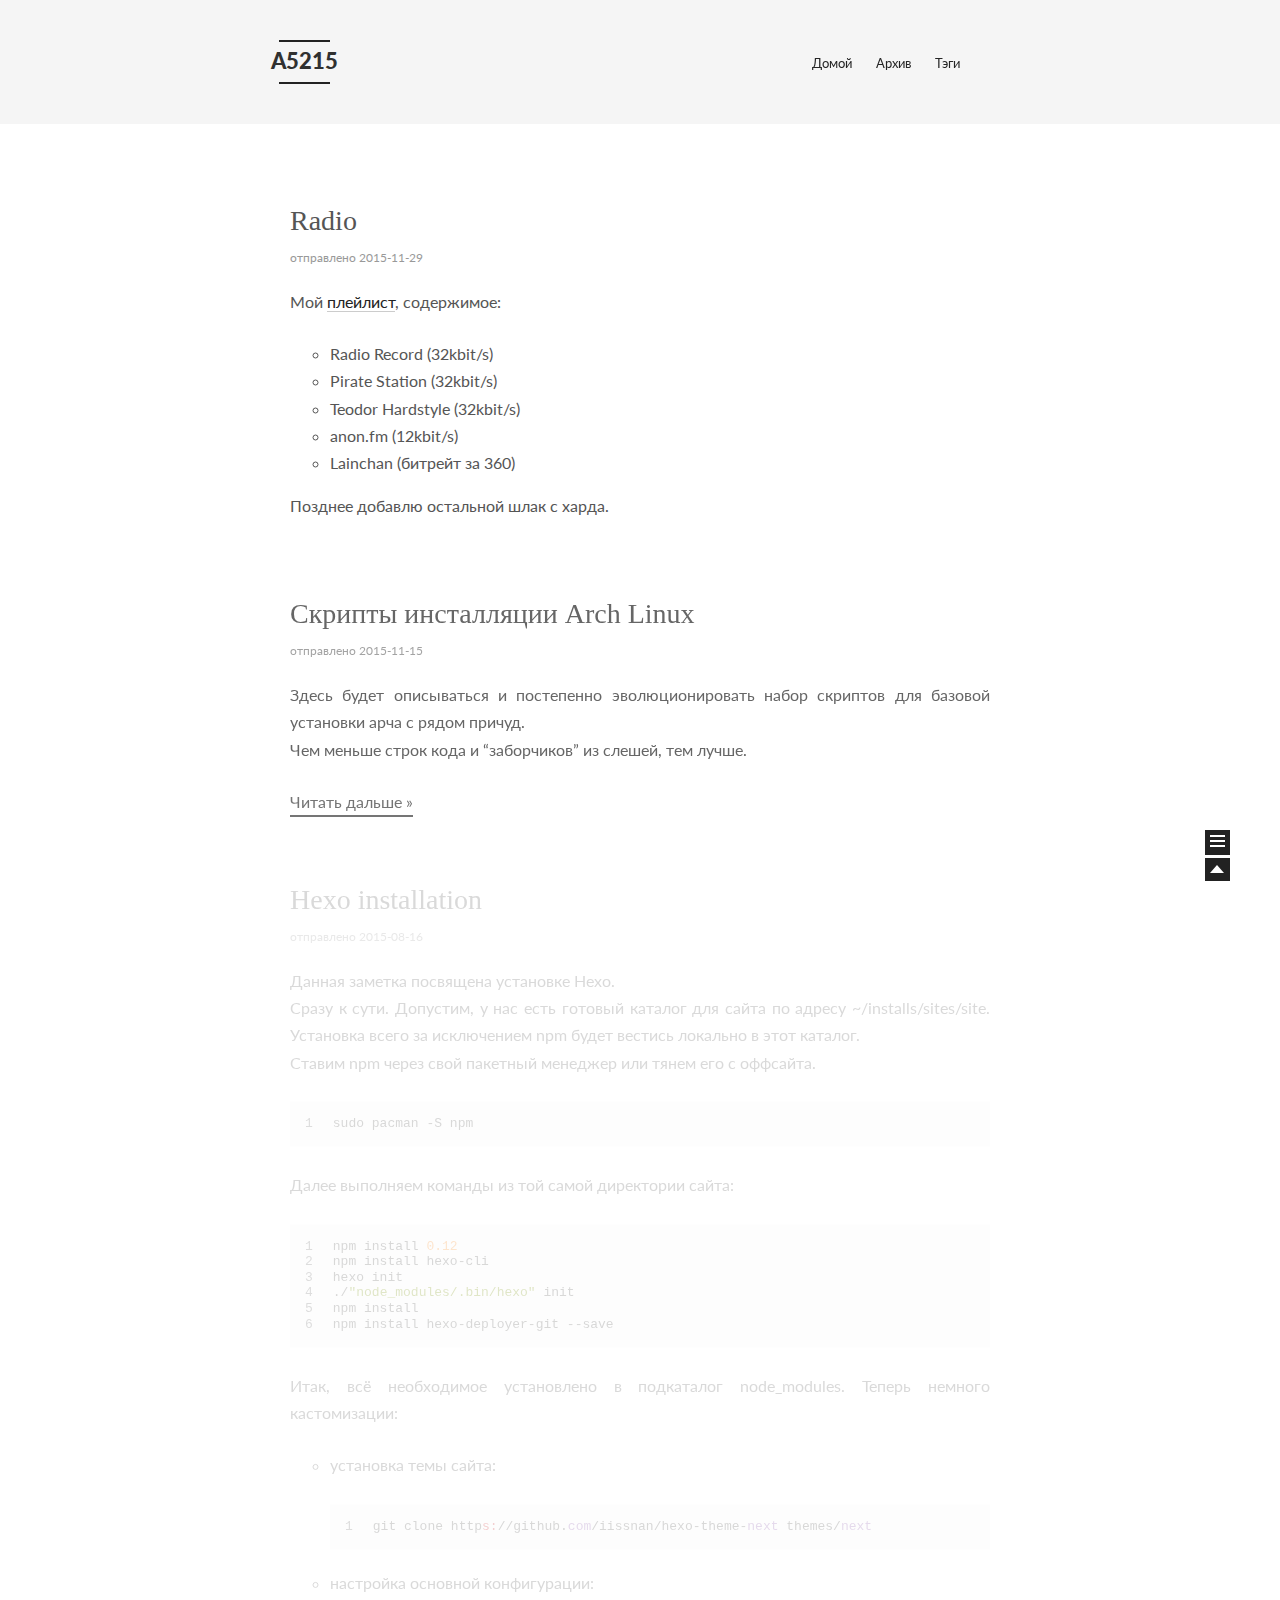
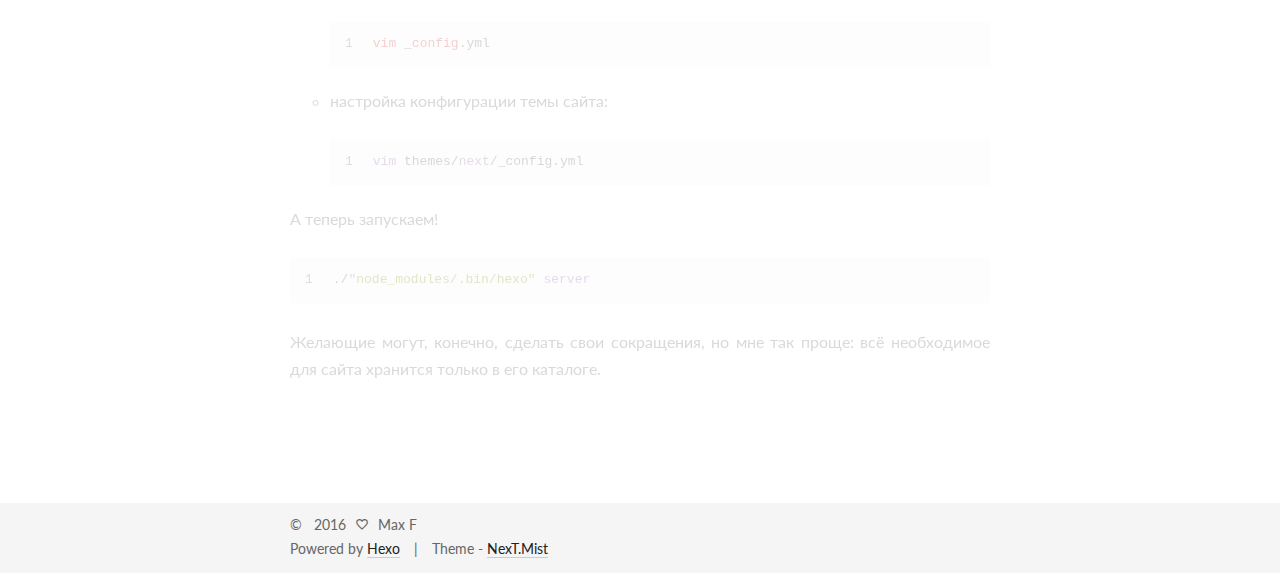
<file: index.html>
<!doctype html>
<html class="theme-next use-motion theme-next-mist">
<head>
  

<meta charset="UTF-8"/>
<meta http-equiv="X-UA-Compatible" content="IE=edge,chrome=1" />
<meta name="viewport" content="width=device-width, initial-scale=1, maximum-scale=1"/>


<meta http-equiv="Cache-Control" content="no-transform" />
<meta http-equiv="Cache-Control" content="no-siteapp" />






  <link rel="stylesheet" type="text/css" href="/vendors/fancybox/source/jquery.fancybox.css?v=2.1.5"/>



  <link href='//fonts.googleapis.com/css?family=Lato:300,400,700,400italic&subset=latin,latin-ext' rel='stylesheet' type='text/css'>


<link rel="stylesheet" type="text/css" href="/css/main.css?v=0.4.5.1"/>


    <meta name="description" content="А5215 - зона экспериментов" />



  <meta name="keywords" content="Hexo,next" />





  <link rel="shorticon icon" type="image/x-icon" href="/favicon.ico?v=0.4.5.1" />


<meta name="description" content="А5215 - зона экспериментов">
<meta property="og:type" content="website">
<meta property="og:title" content="A5215">
<meta property="og:url" content="http://yoursite.com/index.html">
<meta property="og:site_name" content="A5215">
<meta property="og:description" content="А5215 - зона экспериментов">
<meta name="twitter:card" content="summary">
<meta name="twitter:title" content="A5215">
<meta name="twitter:description" content="А5215 - зона экспериментов">


<script type="text/javascript" id="hexo.configuration">
  var CONFIG = {
    scheme: 'Mist',
    sidebar: 'post'
  };
</script>

  <title> A5215 </title>
</head>

<body itemscope itemtype="http://schema.org/WebPage" lang="ru">

  <!--[if lte IE 8]>
  <div style=' clear: both; height: 59px; padding:0 0 0 15px; position: relative;margin:0 auto;'>
    <a href="http://windows.microsoft.com/en-US/internet-explorer/products/ie/home?ocid=ie6_countdown_bannercode">
      <img src="http://7u2nvr.com1.z0.glb.clouddn.com/picouterie.jpg" border="0" height="42" width="820"
           alt="You are using an outdated browser. For a faster, safer browsing experience, upgrade for free today or use other browser ,like chrome firefox safari."
           style='margin-left:auto;margin-right:auto;display: block;'/>
    </a>
  </div>
<![endif]-->
  



  <div class="container one-column 
   page-home 
">
    <div class="headband"></div>

    <header id="header" class="header" itemscope itemtype="http://schema.org/WPHeader">
      <div class="header-inner"><h1 class="site-meta">
  <span class="logo-line-before"><i></i></span>
  <a href="/" class="brand" rel="start">
      <span class="logo">
        <i class="icon-next-logo"></i>
      </span>
      <span class="site-title">A5215</span>
  </a>
  <span class="logo-line-after"><i></i></span>
</h1>

<div class="site-nav-toggle">
  <button>
    <span class="btn-bar"></span>
    <span class="btn-bar"></span>
    <span class="btn-bar"></span>
  </button>
</div>

<nav class="site-nav">
  

  
    <ul id="menu" class="menu ">
      
        
        <li class="menu-item menu-item-home">
          <a href="/" rel="section">
            <i class="menu-item-icon icon-next-home"></i> <br />
            Домой
          </a>
        </li>
      
        
        <li class="menu-item menu-item-archives">
          <a href="/archives" rel="section">
            <i class="menu-item-icon icon-next-archives"></i> <br />
            Архив
          </a>
        </li>
      
        
        <li class="menu-item menu-item-tags">
          <a href="/tags" rel="section">
            <i class="menu-item-icon icon-next-tags"></i> <br />
            Тэги
          </a>
        </li>
      

      
      
    </ul>
  

  
</nav>

 </div>
    </header>

    <main id="main" class="main">
      <div class="main-inner">
        <div id="content" class="content"> 
  <section id="posts" class="posts-expand">
    
      

  <article class="post post-type-normal " itemscope itemtype="http://schema.org/Article">
    <header class="post-header">

      
      
        <h1 class="post-title" itemprop="name headline">
          
          
            
              <a class="post-title-link" href="/2015/11/29/radio/" itemprop="url">
                Radio
              </a>
            
          
        </h1>
      

      <div class="post-meta">
        <span class="post-time">
          отправлено
          <time itemprop="dateCreated" datetime="2015-11-29T22:24:14+03:00" content="2015-11-29">
            2015-11-29
          </time>
        </span>

        

        
          
        
      </div>
    </header>

    <div class="post-body">

      
      

      
        
          <span itemprop="articleBody"><p>Мой <a href="/radiolist.m3u">плейлист</a>, содержимое:</p>
<ul>
<li>Radio Record (32kbit/s)</li>
<li>Pirate Station (32kbit/s)</li>
<li>Teodor Hardstyle (32kbit/s)</li>
<li>anon.fm (12kbit/s)</li>
<li>Lainchan (битрейт за 360)</li>
</ul>
<p>Позднее добавлю остальной шлак с харда.</p>
</span>
        
      
    </div>

    <footer class="post-footer">
      

      

      
      
        <div class="post-eof"></div>
      
    </footer>
  </article>


    
      

  <article class="post post-type-normal " itemscope itemtype="http://schema.org/Article">
    <header class="post-header">

      
      
        <h1 class="post-title" itemprop="name headline">
          
          
            
              <a class="post-title-link" href="/2015/11/15/2015-11-15 lvm/" itemprop="url">
                Скрипты инсталляции Arch Linux
              </a>
            
          
        </h1>
      

      <div class="post-meta">
        <span class="post-time">
          отправлено
          <time itemprop="dateCreated" datetime="2015-11-15T23:26:45+03:00" content="2015-11-15">
            2015-11-15
          </time>
        </span>

        

        
          
        
      </div>
    </header>

    <div class="post-body">

      
      

      
        
          <p>Здесь будет описываться и постепенно эволюционировать набор скриптов для базовой установки арча с рядом причуд.<br>Чем меньше строк кода и “заборчиков” из слешей, тем лучше.<br>
          <div class="post-more-link text-center">
            <a class="btn" href="/2015/11/15/2015-11-15 lvm/#more" rel="contents">
              Читать дальше &raquo;
            </a>
          </div>
        
      
    </div>

    <footer class="post-footer">
      

      

      
      
        <div class="post-eof"></div>
      
    </footer>
  </article>


    
      

  <article class="post post-type-normal " itemscope itemtype="http://schema.org/Article">
    <header class="post-header">

      
      
        <h1 class="post-title" itemprop="name headline">
          
          
            
              <a class="post-title-link" href="/2015/08/16/2015-08-16 HEXO/" itemprop="url">
                Hexo installation
              </a>
            
          
        </h1>
      

      <div class="post-meta">
        <span class="post-time">
          отправлено
          <time itemprop="dateCreated" datetime="2015-08-16T00:00:00+03:00" content="2015-08-16">
            2015-08-16
          </time>
        </span>

        

        
          
        
      </div>
    </header>

    <div class="post-body">

      
      

      
        
          <span itemprop="articleBody"><p>Данная заметка посвящена установке Hexo.<br>Сразу к сути. Допустим, у нас есть готовый каталог для сайта по адресу ~/installs/sites/site. Установка всего за исключением npm будет вестись локально в этот каталог.<br>Ставим npm через свой пакетный менеджер или тянем его с оффсайта.<br><figure class="highlight bash"><table><tr><td class="gutter"><pre><span class="line">1</span><br></pre></td><td class="code"><pre><span class="line">sudo pacman -S npm</span><br></pre></td></tr></table></figure></p>
<p>Далее выполняем команды из той самой директории сайта:<br><figure class="highlight bash"><table><tr><td class="gutter"><pre><span class="line">1</span><br><span class="line">2</span><br><span class="line">3</span><br><span class="line">4</span><br><span class="line">5</span><br><span class="line">6</span><br></pre></td><td class="code"><pre><span class="line">npm install <span class="number">0.12</span></span><br><span class="line">npm install hexo-cli</span><br><span class="line">hexo init</span><br><span class="line">./<span class="string">"node_modules/.bin/hexo"</span> init</span><br><span class="line">npm install</span><br><span class="line">npm install hexo-deployer-git --save</span><br></pre></td></tr></table></figure></p>
<p>Итак, всё необходимое установлено в подкаталог node_modules. Теперь немного кастомизации:</p>
<ul>
<li><p>установка темы сайта:</p>
<figure class="highlight vim"><table><tr><td class="gutter"><pre><span class="line">1</span><br></pre></td><td class="code"><pre><span class="line">git clone http<span class="variable">s:</span>//github.<span class="keyword">com</span>/iissnan/hexo-theme-<span class="keyword">next</span> themes/<span class="keyword">next</span></span><br></pre></td></tr></table></figure>
</li>
<li><p>настройка основной конфигурации:</p>
<figure class="highlight css"><table><tr><td class="gutter"><pre><span class="line">1</span><br></pre></td><td class="code"><pre><span class="line"><span class="tag">vim</span> _<span class="tag">config</span><span class="class">.yml</span></span><br></pre></td></tr></table></figure>
</li>
<li><p>настройка конфигурации темы сайта:</p>
<figure class="highlight vim"><table><tr><td class="gutter"><pre><span class="line">1</span><br></pre></td><td class="code"><pre><span class="line"><span class="keyword">vim</span> themes/<span class="keyword">next</span>/_config.yml</span><br></pre></td></tr></table></figure>
</li>
</ul>
<p>А теперь запускаем!<br><figure class="highlight axapta"><table><tr><td class="gutter"><pre><span class="line">1</span><br></pre></td><td class="code"><pre><span class="line">./<span class="string">"node_modules/.bin/hexo"</span> <span class="keyword">server</span></span><br></pre></td></tr></table></figure></p>
<p>Желающие могут, конечно, сделать свои сокращения, но мне так проще: всё необходимое для сайта хранится только в его каталоге.</p>
</span>
        
      
    </div>

    <footer class="post-footer">
      

      

      
      
        <div class="post-eof"></div>
      
    </footer>
  </article>


    
  </section>

  
 </div>

        

        
      </div>

      
  
  <div class="sidebar-toggle">
    <div class="sidebar-toggle-line-wrap">
      <span class="sidebar-toggle-line sidebar-toggle-line-first"></span>
      <span class="sidebar-toggle-line sidebar-toggle-line-middle"></span>
      <span class="sidebar-toggle-line sidebar-toggle-line-last"></span>
    </div>
  </div>

  <aside id="sidebar" class="sidebar">
    <div class="sidebar-inner">

      

      <section class="site-overview">
        <div class="site-author motion-element" itemprop="author" itemscope itemtype="http://schema.org/Person">
          <img class="site-author-image" src="/1359361683284.jpg" alt="Max F" itemprop="image"/>
          <p class="site-author-name" itemprop="name">Max F</p>
        </div>
        <p class="site-description motion-element" itemprop="description">А5215 - зона экспериментов</p>
        <nav class="site-state motion-element">
          <div class="site-state-item site-state-posts">
            <a href="/archives">
              <span class="site-state-item-count">3</span>
              <span class="site-state-item-name">записи</span>
            </a>
          </div>

          <div class="site-state-item site-state-categories">
            
              <span class="site-state-item-count">0</span>
              <span class="site-state-item-name">категории</span>
              
          </div>

          <div class="site-state-item site-state-tags">
            <a href="/tags">
              <span class="site-state-item-count">0</span>
              <span class="site-state-item-name">тэги</span>
              </a>
          </div>

        </nav>

        

        <div class="links-of-author motion-element">
          
            
              <span class="links-of-author-item">
                <a href="https://github.com/a5215" target="_blank">GitHub</a>
              </span>
            
              <span class="links-of-author-item">
                <a href="https://vk.com/max_f_m" target="_blank">VK</a>
              </span>
            
          
        </div>

        
        

        <div class="links-of-author motion-element">
          
        </div>

      </section>

      

    </div>
  </aside>


    </main>

    <footer id="footer" class="footer">
      <div class="footer-inner"> <div class="copyright" >
  
  &copy; &nbsp; 
  <span itemprop="copyrightYear">2016</span>
  <span class="with-love">
    <i class="icon-next-heart"></i>
  </span>
  <span class="author" itemprop="copyrightHolder">Max F</span>
</div>

<div class="powered-by">
  Powered by <a class="theme-link" href="http://hexo.io">Hexo</a>
</div>

<div class="theme-info">
  Theme -
  <a class="theme-link" href="https://github.com/iissnan/hexo-theme-next">
    NexT.Mist
  </a>
</div>


 </div>
    </footer>

    <div class="back-to-top"></div>
  </div>

  <script type="text/javascript" src="/vendors/jquery/index.js?v=2.1.3"></script>

  
  
  
    
    

  


  
  
  <script type="text/javascript" src="/vendors/fancybox/source/jquery.fancybox.pack.js"></script>
  <script type="text/javascript" src="/js/fancy-box.js?v=0.4.5.1"></script>


  <script type="text/javascript" src="/js/helpers.js?v=0.4.5.1"></script>
  

  <script type="text/javascript" src="/vendors/velocity/velocity.min.js"></script>
  <script type="text/javascript" src="/vendors/velocity/velocity.ui.min.js"></script>

  <script type="text/javascript" src="/js/motion_global.js?v=0.4.5.1" id="motion.global"></script>




  <script type="text/javascript" src="/js/nav-toggle.js?v=0.4.5.1"></script>
  <script type="text/javascript" src="/vendors/fastclick/lib/fastclick.min.js?v=1.0.6"></script>

  

  <script type="text/javascript">
    $(document).ready(function () {
      if (CONFIG.sidebar === 'always') {
        displaySidebar();
      }
      if (isMobile()) {
        FastClick.attach(document.body);
      }
    });
  </script>

  
<script type="text/x-mathjax-config">
  MathJax.Hub.Config({
    tex2jax: {
      inlineMath: [ ['$','$'], ["\\(","\\)"]  ],
      processEscapes: true,
      skipTags: ['script', 'noscript', 'style', 'textarea', 'pre', 'code']
    }
  });
</script>

<script type="text/x-mathjax-config">
  MathJax.Hub.Queue(function() {
    var all = MathJax.Hub.getAllJax(), i;
    for (i=0; i < all.length; i += 1) {
      all[i].SourceElement().parentNode.className += ' has-jax';
    }
  });
</script>

<script type="text/javascript" src="https://cdn.mathjax.org/mathjax/latest/MathJax.js?config=TeX-AMS-MML_HTMLorMML"></script>


  
  

  
  <script type="text/javascript" src="/js/lazyload.js"></script>
  <script type="text/javascript">
    $(function () {
      $("#posts").find('img').lazyload({
        placeholder: "/images/loading.gif",
        effect: "fadeIn"
      });
    });
  </script>
</body>
</html>
</file>
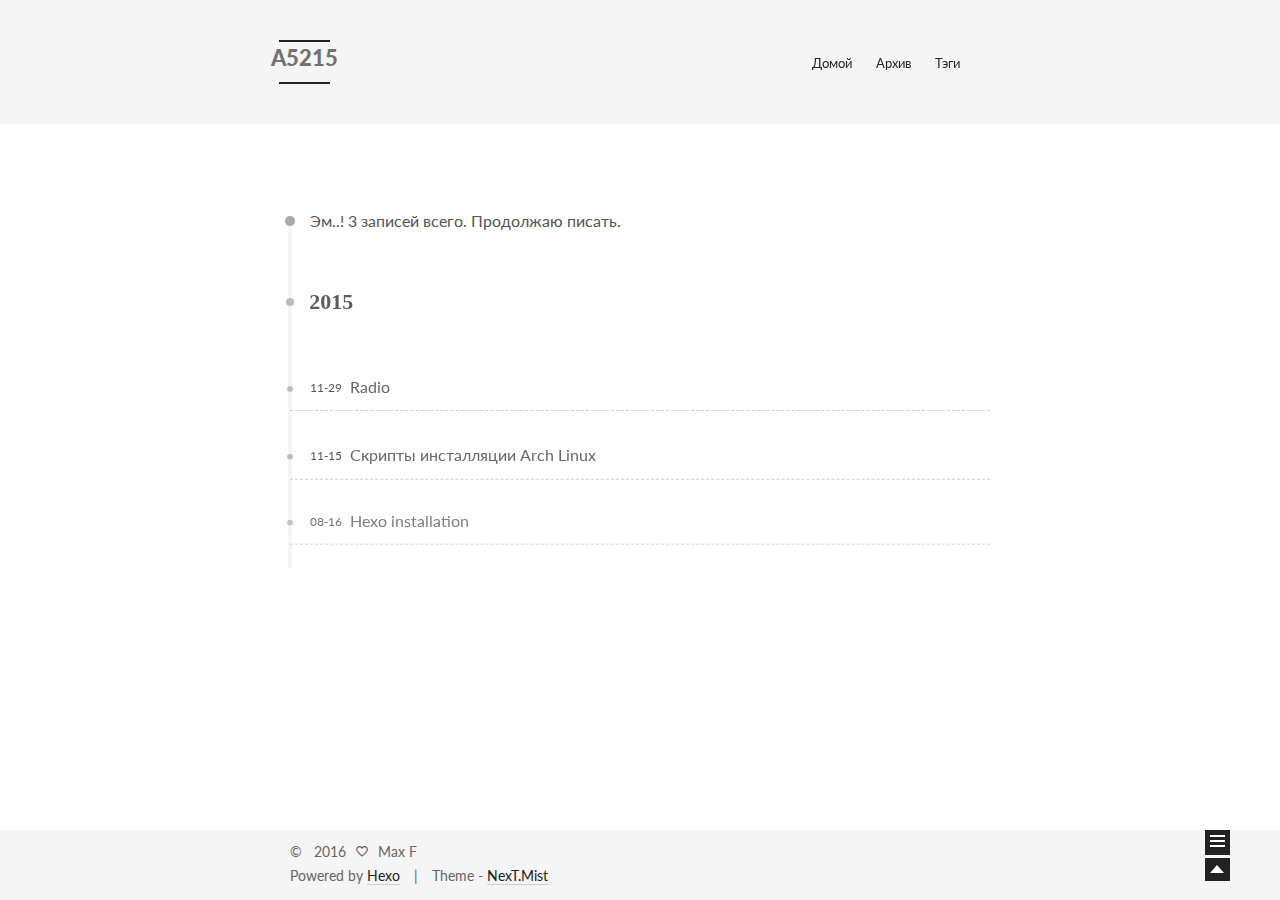
<file: archives/index.html>
<!doctype html>
<html class="theme-next use-motion theme-next-mist">
<head>
  

<meta charset="UTF-8"/>
<meta http-equiv="X-UA-Compatible" content="IE=edge,chrome=1" />
<meta name="viewport" content="width=device-width, initial-scale=1, maximum-scale=1"/>


<meta http-equiv="Cache-Control" content="no-transform" />
<meta http-equiv="Cache-Control" content="no-siteapp" />






  <link rel="stylesheet" type="text/css" href="/vendors/fancybox/source/jquery.fancybox.css?v=2.1.5"/>



  <link href='//fonts.googleapis.com/css?family=Lato:300,400,700,400italic&subset=latin,latin-ext' rel='stylesheet' type='text/css'>


<link rel="stylesheet" type="text/css" href="/css/main.css?v=0.4.5.1"/>


    <meta name="description" content="А5215 - зона экспериментов" />



  <meta name="keywords" content="Hexo,next" />





  <link rel="shorticon icon" type="image/x-icon" href="/favicon.ico?v=0.4.5.1" />


<meta name="description" content="А5215 - зона экспериментов">
<meta property="og:type" content="website">
<meta property="og:title" content="A5215">
<meta property="og:url" content="http://yoursite.com/archives/index.html">
<meta property="og:site_name" content="A5215">
<meta property="og:description" content="А5215 - зона экспериментов">
<meta name="twitter:card" content="summary">
<meta name="twitter:title" content="A5215">
<meta name="twitter:description" content="А5215 - зона экспериментов">


<script type="text/javascript" id="hexo.configuration">
  var CONFIG = {
    scheme: 'Mist',
    sidebar: 'post'
  };
</script>

  <title> Архив | A5215 </title>
</head>

<body itemscope itemtype="http://schema.org/WebPage" lang="ru">

  <!--[if lte IE 8]>
  <div style=' clear: both; height: 59px; padding:0 0 0 15px; position: relative;margin:0 auto;'>
    <a href="http://windows.microsoft.com/en-US/internet-explorer/products/ie/home?ocid=ie6_countdown_bannercode">
      <img src="http://7u2nvr.com1.z0.glb.clouddn.com/picouterie.jpg" border="0" height="42" width="820"
           alt="You are using an outdated browser. For a faster, safer browsing experience, upgrade for free today or use other browser ,like chrome firefox safari."
           style='margin-left:auto;margin-right:auto;display: block;'/>
    </a>
  </div>
<![endif]-->
  



  <div class="container one-column  page-archive ">
    <div class="headband"></div>

    <header id="header" class="header" itemscope itemtype="http://schema.org/WPHeader">
      <div class="header-inner"><h1 class="site-meta">
  <span class="logo-line-before"><i></i></span>
  <a href="/" class="brand" rel="start">
      <span class="logo">
        <i class="icon-next-logo"></i>
      </span>
      <span class="site-title">A5215</span>
  </a>
  <span class="logo-line-after"><i></i></span>
</h1>

<div class="site-nav-toggle">
  <button>
    <span class="btn-bar"></span>
    <span class="btn-bar"></span>
    <span class="btn-bar"></span>
  </button>
</div>

<nav class="site-nav">
  

  
    <ul id="menu" class="menu ">
      
        
        <li class="menu-item menu-item-home">
          <a href="/" rel="section">
            <i class="menu-item-icon icon-next-home"></i> <br />
            Домой
          </a>
        </li>
      
        
        <li class="menu-item menu-item-archives">
          <a href="/archives" rel="section">
            <i class="menu-item-icon icon-next-archives"></i> <br />
            Архив
          </a>
        </li>
      
        
        <li class="menu-item menu-item-tags">
          <a href="/tags" rel="section">
            <i class="menu-item-icon icon-next-tags"></i> <br />
            Тэги
          </a>
        </li>
      

      
      
    </ul>
  

  
</nav>

 </div>
    </header>

    <main id="main" class="main">
      <div class="main-inner">
        <div id="content" class="content"> 

  <section id="posts" class="posts-collapse">
    <span class="archive-move-on"></span>

    <span class="archive-page-counter">
      
      
      
        
      
      Эм..! 3 записей всего. Продолжаю писать.
    </span>

    

      
      
      

      
        
        <div class="collection-title">
          <h2 class="archive-year motion-element" id="archive-year-2015">2015</h2>
        </div>
      
      

      

  <article class="post post-type-normal"itemscope itemtype="http://schema.org/Article">
    <header class="post-header">

      <h1 class="post-title">
        
            <a class="post-title-link" href="/2015/11/29/radio/" itemprop="url">
              <span itemprop="name">Radio</span>
            </a>
        
      </h1>

      <div class="post-meta">
        <time class="post-time" datetime="2015-11-29T19:24:14.000Z" itemprop="dateCreated" content="2015-11-29"> 11-29 </time>
      </div>

    </header>
  </article>



    

      
      
      

      
      

      

  <article class="post post-type-normal"itemscope itemtype="http://schema.org/Article">
    <header class="post-header">

      <h1 class="post-title">
        
            <a class="post-title-link" href="/2015/11/15/2015-11-15 lvm/" itemprop="url">
              <span itemprop="name">Скрипты инсталляции Arch Linux</span>
            </a>
        
      </h1>

      <div class="post-meta">
        <time class="post-time" datetime="2015-11-15T20:26:45.000Z" itemprop="dateCreated" content="2015-11-15"> 11-15 </time>
      </div>

    </header>
  </article>



    

      
      
      

      
      

      

  <article class="post post-type-normal"itemscope itemtype="http://schema.org/Article">
    <header class="post-header">

      <h1 class="post-title">
        
            <a class="post-title-link" href="/2015/08/16/2015-08-16 HEXO/" itemprop="url">
              <span itemprop="name">Hexo installation</span>
            </a>
        
      </h1>

      <div class="post-meta">
        <time class="post-time" datetime="2015-08-15T21:00:00.000Z" itemprop="dateCreated" content="2015-08-15"> 08-16 </time>
      </div>

    </header>
  </article>



    

  </section>

  

 </div>

        

        
      </div>

      
  
  <div class="sidebar-toggle">
    <div class="sidebar-toggle-line-wrap">
      <span class="sidebar-toggle-line sidebar-toggle-line-first"></span>
      <span class="sidebar-toggle-line sidebar-toggle-line-middle"></span>
      <span class="sidebar-toggle-line sidebar-toggle-line-last"></span>
    </div>
  </div>

  <aside id="sidebar" class="sidebar">
    <div class="sidebar-inner">

      

      <section class="site-overview">
        <div class="site-author motion-element" itemprop="author" itemscope itemtype="http://schema.org/Person">
          <img class="site-author-image" src="/1359361683284.jpg" alt="Max F" itemprop="image"/>
          <p class="site-author-name" itemprop="name">Max F</p>
        </div>
        <p class="site-description motion-element" itemprop="description">А5215 - зона экспериментов</p>
        <nav class="site-state motion-element">
          <div class="site-state-item site-state-posts">
            <a href="/archives">
              <span class="site-state-item-count">3</span>
              <span class="site-state-item-name">записи</span>
            </a>
          </div>

          <div class="site-state-item site-state-categories">
            
              <span class="site-state-item-count">0</span>
              <span class="site-state-item-name">категории</span>
              
          </div>

          <div class="site-state-item site-state-tags">
            <a href="/tags">
              <span class="site-state-item-count">0</span>
              <span class="site-state-item-name">тэги</span>
              </a>
          </div>

        </nav>

        

        <div class="links-of-author motion-element">
          
            
              <span class="links-of-author-item">
                <a href="https://github.com/a5215" target="_blank">GitHub</a>
              </span>
            
              <span class="links-of-author-item">
                <a href="https://vk.com/max_f_m" target="_blank">VK</a>
              </span>
            
          
        </div>

        
        

        <div class="links-of-author motion-element">
          
        </div>

      </section>

      

    </div>
  </aside>


    </main>

    <footer id="footer" class="footer">
      <div class="footer-inner"> <div class="copyright" >
  
  &copy; &nbsp; 
  <span itemprop="copyrightYear">2016</span>
  <span class="with-love">
    <i class="icon-next-heart"></i>
  </span>
  <span class="author" itemprop="copyrightHolder">Max F</span>
</div>

<div class="powered-by">
  Powered by <a class="theme-link" href="http://hexo.io">Hexo</a>
</div>

<div class="theme-info">
  Theme -
  <a class="theme-link" href="https://github.com/iissnan/hexo-theme-next">
    NexT.Mist
  </a>
</div>


 </div>
    </footer>

    <div class="back-to-top"></div>
  </div>

  <script type="text/javascript" src="/vendors/jquery/index.js?v=2.1.3"></script>

  
  
  
    <script type="text/javascript">
      postMotionOptions = {stagger: 100, drag: true};
    </script>
  

  
    
    

  


  
  
  <script type="text/javascript" src="/vendors/fancybox/source/jquery.fancybox.pack.js"></script>
  <script type="text/javascript" src="/js/fancy-box.js?v=0.4.5.1"></script>


  <script type="text/javascript" src="/js/helpers.js?v=0.4.5.1"></script>
  

  <script type="text/javascript" src="/vendors/velocity/velocity.min.js"></script>
  <script type="text/javascript" src="/vendors/velocity/velocity.ui.min.js"></script>

  <script type="text/javascript" src="/js/motion_global.js?v=0.4.5.1" id="motion.global"></script>




  <script type="text/javascript" src="/js/nav-toggle.js?v=0.4.5.1"></script>
  <script type="text/javascript" src="/vendors/fastclick/lib/fastclick.min.js?v=1.0.6"></script>

  
  
    <script type="text/javascript" id="motion.page.archive">
      $('.archive-year').velocity('transition.slideLeftIn');
    </script>
  


  <script type="text/javascript">
    $(document).ready(function () {
      if (CONFIG.sidebar === 'always') {
        displaySidebar();
      }
      if (isMobile()) {
        FastClick.attach(document.body);
      }
    });
  </script>

  
<script type="text/x-mathjax-config">
  MathJax.Hub.Config({
    tex2jax: {
      inlineMath: [ ['$','$'], ["\\(","\\)"]  ],
      processEscapes: true,
      skipTags: ['script', 'noscript', 'style', 'textarea', 'pre', 'code']
    }
  });
</script>

<script type="text/x-mathjax-config">
  MathJax.Hub.Queue(function() {
    var all = MathJax.Hub.getAllJax(), i;
    for (i=0; i < all.length; i += 1) {
      all[i].SourceElement().parentNode.className += ' has-jax';
    }
  });
</script>

<script type="text/javascript" src="https://cdn.mathjax.org/mathjax/latest/MathJax.js?config=TeX-AMS-MML_HTMLorMML"></script>


  
  

  
  <script type="text/javascript" src="/js/lazyload.js"></script>
  <script type="text/javascript">
    $(function () {
      $("#posts").find('img').lazyload({
        placeholder: "/images/loading.gif",
        effect: "fadeIn"
      });
    });
  </script>
</body>
</html>
</file>
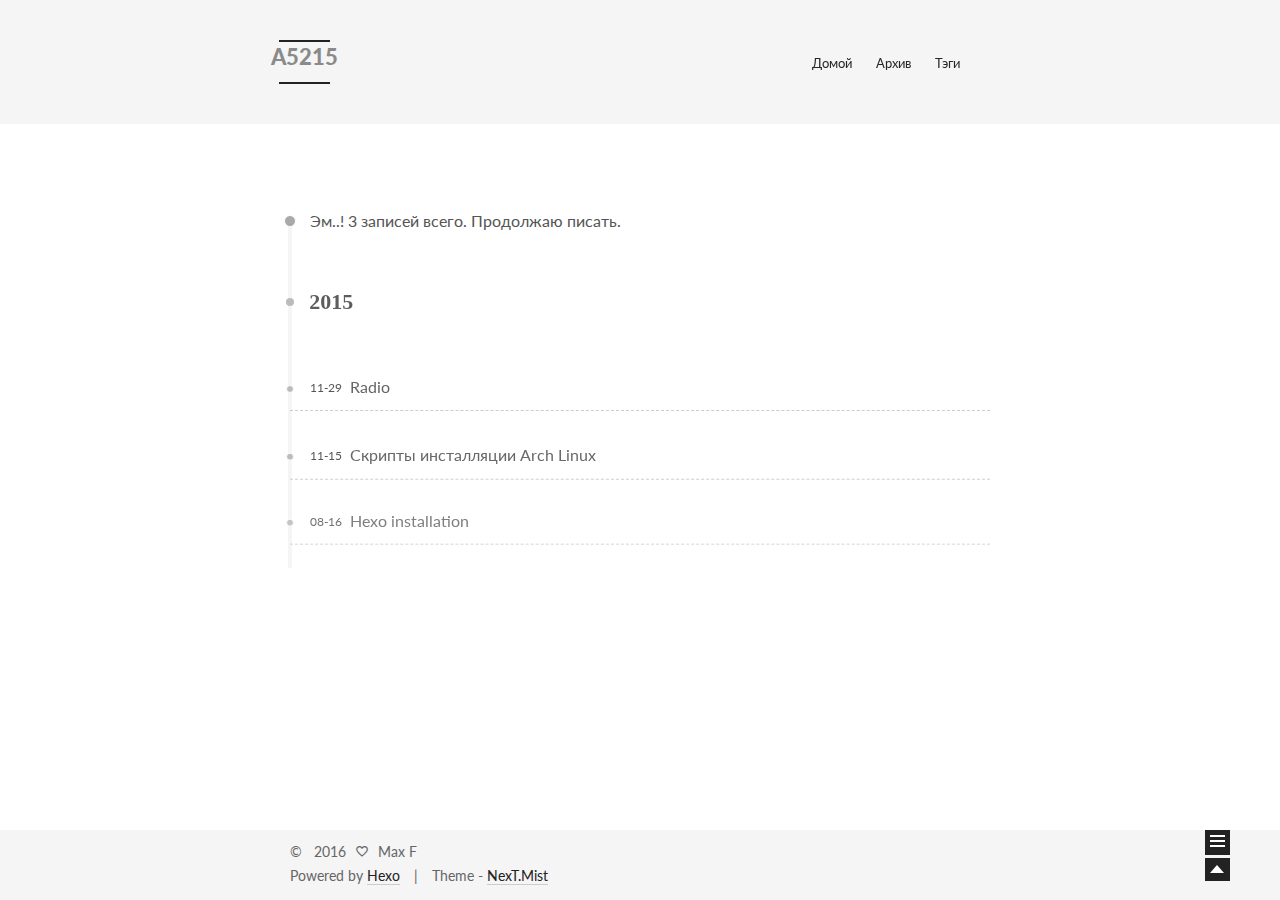
<file: archives/2015/index.html>
<!doctype html>
<html class="theme-next use-motion theme-next-mist">
<head>
  

<meta charset="UTF-8"/>
<meta http-equiv="X-UA-Compatible" content="IE=edge,chrome=1" />
<meta name="viewport" content="width=device-width, initial-scale=1, maximum-scale=1"/>


<meta http-equiv="Cache-Control" content="no-transform" />
<meta http-equiv="Cache-Control" content="no-siteapp" />






  <link rel="stylesheet" type="text/css" href="/vendors/fancybox/source/jquery.fancybox.css?v=2.1.5"/>



  <link href='//fonts.googleapis.com/css?family=Lato:300,400,700,400italic&subset=latin,latin-ext' rel='stylesheet' type='text/css'>


<link rel="stylesheet" type="text/css" href="/css/main.css?v=0.4.5.1"/>


    <meta name="description" content="А5215 - зона экспериментов" />



  <meta name="keywords" content="Hexo,next" />





  <link rel="shorticon icon" type="image/x-icon" href="/favicon.ico?v=0.4.5.1" />


<meta name="description" content="А5215 - зона экспериментов">
<meta property="og:type" content="website">
<meta property="og:title" content="A5215">
<meta property="og:url" content="http://yoursite.com/archives/2015/index.html">
<meta property="og:site_name" content="A5215">
<meta property="og:description" content="А5215 - зона экспериментов">
<meta name="twitter:card" content="summary">
<meta name="twitter:title" content="A5215">
<meta name="twitter:description" content="А5215 - зона экспериментов">


<script type="text/javascript" id="hexo.configuration">
  var CONFIG = {
    scheme: 'Mist',
    sidebar: 'post'
  };
</script>

  <title> Архив | A5215 </title>
</head>

<body itemscope itemtype="http://schema.org/WebPage" lang="ru">

  <!--[if lte IE 8]>
  <div style=' clear: both; height: 59px; padding:0 0 0 15px; position: relative;margin:0 auto;'>
    <a href="http://windows.microsoft.com/en-US/internet-explorer/products/ie/home?ocid=ie6_countdown_bannercode">
      <img src="http://7u2nvr.com1.z0.glb.clouddn.com/picouterie.jpg" border="0" height="42" width="820"
           alt="You are using an outdated browser. For a faster, safer browsing experience, upgrade for free today or use other browser ,like chrome firefox safari."
           style='margin-left:auto;margin-right:auto;display: block;'/>
    </a>
  </div>
<![endif]-->
  



  <div class="container one-column  page-archive ">
    <div class="headband"></div>

    <header id="header" class="header" itemscope itemtype="http://schema.org/WPHeader">
      <div class="header-inner"><h1 class="site-meta">
  <span class="logo-line-before"><i></i></span>
  <a href="/" class="brand" rel="start">
      <span class="logo">
        <i class="icon-next-logo"></i>
      </span>
      <span class="site-title">A5215</span>
  </a>
  <span class="logo-line-after"><i></i></span>
</h1>

<div class="site-nav-toggle">
  <button>
    <span class="btn-bar"></span>
    <span class="btn-bar"></span>
    <span class="btn-bar"></span>
  </button>
</div>

<nav class="site-nav">
  

  
    <ul id="menu" class="menu ">
      
        
        <li class="menu-item menu-item-home">
          <a href="/" rel="section">
            <i class="menu-item-icon icon-next-home"></i> <br />
            Домой
          </a>
        </li>
      
        
        <li class="menu-item menu-item-archives">
          <a href="/archives" rel="section">
            <i class="menu-item-icon icon-next-archives"></i> <br />
            Архив
          </a>
        </li>
      
        
        <li class="menu-item menu-item-tags">
          <a href="/tags" rel="section">
            <i class="menu-item-icon icon-next-tags"></i> <br />
            Тэги
          </a>
        </li>
      

      
      
    </ul>
  

  
</nav>

 </div>
    </header>

    <main id="main" class="main">
      <div class="main-inner">
        <div id="content" class="content"> 

  <section id="posts" class="posts-collapse">
    <span class="archive-move-on"></span>

    <span class="archive-page-counter">
      
      
      
        
      
      Эм..! 3 записей всего. Продолжаю писать.
    </span>

    

      
      
      

      
        
        <div class="collection-title">
          <h2 class="archive-year motion-element" id="archive-year-2015">2015</h2>
        </div>
      
      

      

  <article class="post post-type-normal"itemscope itemtype="http://schema.org/Article">
    <header class="post-header">

      <h1 class="post-title">
        
            <a class="post-title-link" href="/2015/11/29/radio/" itemprop="url">
              <span itemprop="name">Radio</span>
            </a>
        
      </h1>

      <div class="post-meta">
        <time class="post-time" datetime="2015-11-29T19:24:14.000Z" itemprop="dateCreated" content="2015-11-29"> 11-29 </time>
      </div>

    </header>
  </article>



    

      
      
      

      
      

      

  <article class="post post-type-normal"itemscope itemtype="http://schema.org/Article">
    <header class="post-header">

      <h1 class="post-title">
        
            <a class="post-title-link" href="/2015/11/15/2015-11-15 lvm/" itemprop="url">
              <span itemprop="name">Скрипты инсталляции Arch Linux</span>
            </a>
        
      </h1>

      <div class="post-meta">
        <time class="post-time" datetime="2015-11-15T20:26:45.000Z" itemprop="dateCreated" content="2015-11-15"> 11-15 </time>
      </div>

    </header>
  </article>



    

      
      
      

      
      

      

  <article class="post post-type-normal"itemscope itemtype="http://schema.org/Article">
    <header class="post-header">

      <h1 class="post-title">
        
            <a class="post-title-link" href="/2015/08/16/2015-08-16 HEXO/" itemprop="url">
              <span itemprop="name">Hexo installation</span>
            </a>
        
      </h1>

      <div class="post-meta">
        <time class="post-time" datetime="2015-08-15T21:00:00.000Z" itemprop="dateCreated" content="2015-08-15"> 08-16 </time>
      </div>

    </header>
  </article>



    

  </section>

  

 </div>

        

        
      </div>

      
  
  <div class="sidebar-toggle">
    <div class="sidebar-toggle-line-wrap">
      <span class="sidebar-toggle-line sidebar-toggle-line-first"></span>
      <span class="sidebar-toggle-line sidebar-toggle-line-middle"></span>
      <span class="sidebar-toggle-line sidebar-toggle-line-last"></span>
    </div>
  </div>

  <aside id="sidebar" class="sidebar">
    <div class="sidebar-inner">

      

      <section class="site-overview">
        <div class="site-author motion-element" itemprop="author" itemscope itemtype="http://schema.org/Person">
          <img class="site-author-image" src="/1359361683284.jpg" alt="Max F" itemprop="image"/>
          <p class="site-author-name" itemprop="name">Max F</p>
        </div>
        <p class="site-description motion-element" itemprop="description">А5215 - зона экспериментов</p>
        <nav class="site-state motion-element">
          <div class="site-state-item site-state-posts">
            <a href="/archives">
              <span class="site-state-item-count">3</span>
              <span class="site-state-item-name">записи</span>
            </a>
          </div>

          <div class="site-state-item site-state-categories">
            
              <span class="site-state-item-count">0</span>
              <span class="site-state-item-name">категории</span>
              
          </div>

          <div class="site-state-item site-state-tags">
            <a href="/tags">
              <span class="site-state-item-count">0</span>
              <span class="site-state-item-name">тэги</span>
              </a>
          </div>

        </nav>

        

        <div class="links-of-author motion-element">
          
            
              <span class="links-of-author-item">
                <a href="https://github.com/a5215" target="_blank">GitHub</a>
              </span>
            
              <span class="links-of-author-item">
                <a href="https://vk.com/max_f_m" target="_blank">VK</a>
              </span>
            
          
        </div>

        
        

        <div class="links-of-author motion-element">
          
        </div>

      </section>

      

    </div>
  </aside>


    </main>

    <footer id="footer" class="footer">
      <div class="footer-inner"> <div class="copyright" >
  
  &copy; &nbsp; 
  <span itemprop="copyrightYear">2016</span>
  <span class="with-love">
    <i class="icon-next-heart"></i>
  </span>
  <span class="author" itemprop="copyrightHolder">Max F</span>
</div>

<div class="powered-by">
  Powered by <a class="theme-link" href="http://hexo.io">Hexo</a>
</div>

<div class="theme-info">
  Theme -
  <a class="theme-link" href="https://github.com/iissnan/hexo-theme-next">
    NexT.Mist
  </a>
</div>


 </div>
    </footer>

    <div class="back-to-top"></div>
  </div>

  <script type="text/javascript" src="/vendors/jquery/index.js?v=2.1.3"></script>

  
  
  
    <script type="text/javascript">
      postMotionOptions = {stagger: 100, drag: true};
    </script>
  

  
    
    

  


  
  
  <script type="text/javascript" src="/vendors/fancybox/source/jquery.fancybox.pack.js"></script>
  <script type="text/javascript" src="/js/fancy-box.js?v=0.4.5.1"></script>


  <script type="text/javascript" src="/js/helpers.js?v=0.4.5.1"></script>
  

  <script type="text/javascript" src="/vendors/velocity/velocity.min.js"></script>
  <script type="text/javascript" src="/vendors/velocity/velocity.ui.min.js"></script>

  <script type="text/javascript" src="/js/motion_global.js?v=0.4.5.1" id="motion.global"></script>




  <script type="text/javascript" src="/js/nav-toggle.js?v=0.4.5.1"></script>
  <script type="text/javascript" src="/vendors/fastclick/lib/fastclick.min.js?v=1.0.6"></script>

  
  
    <script type="text/javascript" id="motion.page.archive">
      $('.archive-year').velocity('transition.slideLeftIn');
    </script>
  


  <script type="text/javascript">
    $(document).ready(function () {
      if (CONFIG.sidebar === 'always') {
        displaySidebar();
      }
      if (isMobile()) {
        FastClick.attach(document.body);
      }
    });
  </script>

  
<script type="text/x-mathjax-config">
  MathJax.Hub.Config({
    tex2jax: {
      inlineMath: [ ['$','$'], ["\\(","\\)"]  ],
      processEscapes: true,
      skipTags: ['script', 'noscript', 'style', 'textarea', 'pre', 'code']
    }
  });
</script>

<script type="text/x-mathjax-config">
  MathJax.Hub.Queue(function() {
    var all = MathJax.Hub.getAllJax(), i;
    for (i=0; i < all.length; i += 1) {
      all[i].SourceElement().parentNode.className += ' has-jax';
    }
  });
</script>

<script type="text/javascript" src="https://cdn.mathjax.org/mathjax/latest/MathJax.js?config=TeX-AMS-MML_HTMLorMML"></script>


  
  

  
  <script type="text/javascript" src="/js/lazyload.js"></script>
  <script type="text/javascript">
    $(function () {
      $("#posts").find('img').lazyload({
        placeholder: "/images/loading.gif",
        effect: "fadeIn"
      });
    });
  </script>
</body>
</html>
</file>
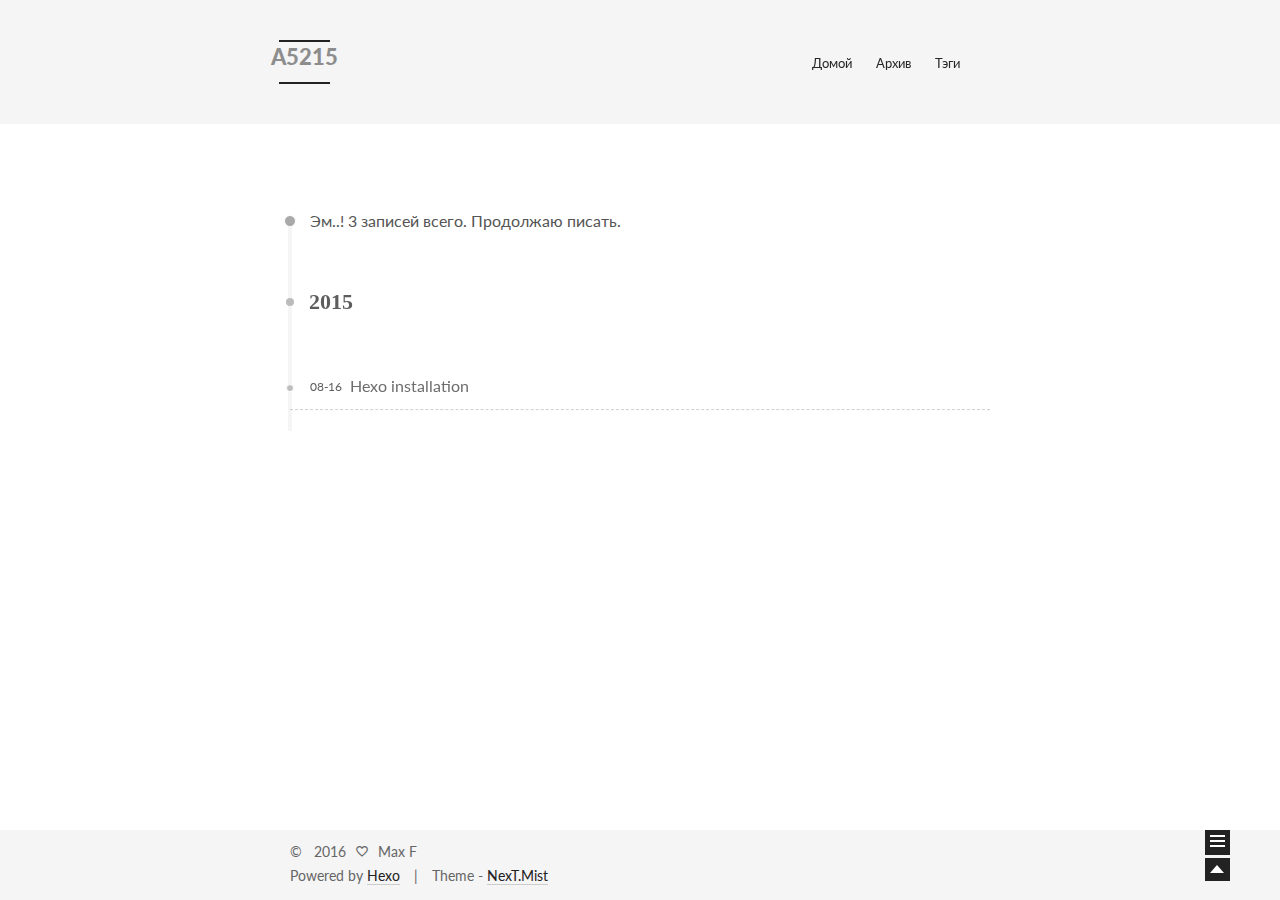
<file: archives/2015/08/index.html>
<!doctype html>
<html class="theme-next use-motion theme-next-mist">
<head>
  

<meta charset="UTF-8"/>
<meta http-equiv="X-UA-Compatible" content="IE=edge,chrome=1" />
<meta name="viewport" content="width=device-width, initial-scale=1, maximum-scale=1"/>


<meta http-equiv="Cache-Control" content="no-transform" />
<meta http-equiv="Cache-Control" content="no-siteapp" />






  <link rel="stylesheet" type="text/css" href="/vendors/fancybox/source/jquery.fancybox.css?v=2.1.5"/>



  <link href='//fonts.googleapis.com/css?family=Lato:300,400,700,400italic&subset=latin,latin-ext' rel='stylesheet' type='text/css'>


<link rel="stylesheet" type="text/css" href="/css/main.css?v=0.4.5.1"/>


    <meta name="description" content="А5215 - зона экспериментов" />



  <meta name="keywords" content="Hexo,next" />





  <link rel="shorticon icon" type="image/x-icon" href="/favicon.ico?v=0.4.5.1" />


<meta name="description" content="А5215 - зона экспериментов">
<meta property="og:type" content="website">
<meta property="og:title" content="A5215">
<meta property="og:url" content="http://yoursite.com/archives/2015/08/index.html">
<meta property="og:site_name" content="A5215">
<meta property="og:description" content="А5215 - зона экспериментов">
<meta name="twitter:card" content="summary">
<meta name="twitter:title" content="A5215">
<meta name="twitter:description" content="А5215 - зона экспериментов">


<script type="text/javascript" id="hexo.configuration">
  var CONFIG = {
    scheme: 'Mist',
    sidebar: 'post'
  };
</script>

  <title> Архив | A5215 </title>
</head>

<body itemscope itemtype="http://schema.org/WebPage" lang="ru">

  <!--[if lte IE 8]>
  <div style=' clear: both; height: 59px; padding:0 0 0 15px; position: relative;margin:0 auto;'>
    <a href="http://windows.microsoft.com/en-US/internet-explorer/products/ie/home?ocid=ie6_countdown_bannercode">
      <img src="http://7u2nvr.com1.z0.glb.clouddn.com/picouterie.jpg" border="0" height="42" width="820"
           alt="You are using an outdated browser. For a faster, safer browsing experience, upgrade for free today or use other browser ,like chrome firefox safari."
           style='margin-left:auto;margin-right:auto;display: block;'/>
    </a>
  </div>
<![endif]-->
  



  <div class="container one-column  page-archive ">
    <div class="headband"></div>

    <header id="header" class="header" itemscope itemtype="http://schema.org/WPHeader">
      <div class="header-inner"><h1 class="site-meta">
  <span class="logo-line-before"><i></i></span>
  <a href="/" class="brand" rel="start">
      <span class="logo">
        <i class="icon-next-logo"></i>
      </span>
      <span class="site-title">A5215</span>
  </a>
  <span class="logo-line-after"><i></i></span>
</h1>

<div class="site-nav-toggle">
  <button>
    <span class="btn-bar"></span>
    <span class="btn-bar"></span>
    <span class="btn-bar"></span>
  </button>
</div>

<nav class="site-nav">
  

  
    <ul id="menu" class="menu ">
      
        
        <li class="menu-item menu-item-home">
          <a href="/" rel="section">
            <i class="menu-item-icon icon-next-home"></i> <br />
            Домой
          </a>
        </li>
      
        
        <li class="menu-item menu-item-archives">
          <a href="/archives" rel="section">
            <i class="menu-item-icon icon-next-archives"></i> <br />
            Архив
          </a>
        </li>
      
        
        <li class="menu-item menu-item-tags">
          <a href="/tags" rel="section">
            <i class="menu-item-icon icon-next-tags"></i> <br />
            Тэги
          </a>
        </li>
      

      
      
    </ul>
  

  
</nav>

 </div>
    </header>

    <main id="main" class="main">
      <div class="main-inner">
        <div id="content" class="content"> 

  <section id="posts" class="posts-collapse">
    <span class="archive-move-on"></span>

    <span class="archive-page-counter">
      
      
      
        
      
      Эм..! 3 записей всего. Продолжаю писать.
    </span>

    

      
      
      

      
        
        <div class="collection-title">
          <h2 class="archive-year motion-element" id="archive-year-2015">2015</h2>
        </div>
      
      

      

  <article class="post post-type-normal"itemscope itemtype="http://schema.org/Article">
    <header class="post-header">

      <h1 class="post-title">
        
            <a class="post-title-link" href="/2015/08/16/2015-08-16 HEXO/" itemprop="url">
              <span itemprop="name">Hexo installation</span>
            </a>
        
      </h1>

      <div class="post-meta">
        <time class="post-time" datetime="2015-08-15T21:00:00.000Z" itemprop="dateCreated" content="2015-08-15"> 08-16 </time>
      </div>

    </header>
  </article>



    

  </section>

  

 </div>

        

        
      </div>

      
  
  <div class="sidebar-toggle">
    <div class="sidebar-toggle-line-wrap">
      <span class="sidebar-toggle-line sidebar-toggle-line-first"></span>
      <span class="sidebar-toggle-line sidebar-toggle-line-middle"></span>
      <span class="sidebar-toggle-line sidebar-toggle-line-last"></span>
    </div>
  </div>

  <aside id="sidebar" class="sidebar">
    <div class="sidebar-inner">

      

      <section class="site-overview">
        <div class="site-author motion-element" itemprop="author" itemscope itemtype="http://schema.org/Person">
          <img class="site-author-image" src="/1359361683284.jpg" alt="Max F" itemprop="image"/>
          <p class="site-author-name" itemprop="name">Max F</p>
        </div>
        <p class="site-description motion-element" itemprop="description">А5215 - зона экспериментов</p>
        <nav class="site-state motion-element">
          <div class="site-state-item site-state-posts">
            <a href="/archives">
              <span class="site-state-item-count">3</span>
              <span class="site-state-item-name">записи</span>
            </a>
          </div>

          <div class="site-state-item site-state-categories">
            
              <span class="site-state-item-count">0</span>
              <span class="site-state-item-name">категории</span>
              
          </div>

          <div class="site-state-item site-state-tags">
            <a href="/tags">
              <span class="site-state-item-count">0</span>
              <span class="site-state-item-name">тэги</span>
              </a>
          </div>

        </nav>

        

        <div class="links-of-author motion-element">
          
            
              <span class="links-of-author-item">
                <a href="https://github.com/a5215" target="_blank">GitHub</a>
              </span>
            
              <span class="links-of-author-item">
                <a href="https://vk.com/max_f_m" target="_blank">VK</a>
              </span>
            
          
        </div>

        
        

        <div class="links-of-author motion-element">
          
        </div>

      </section>

      

    </div>
  </aside>


    </main>

    <footer id="footer" class="footer">
      <div class="footer-inner"> <div class="copyright" >
  
  &copy; &nbsp; 
  <span itemprop="copyrightYear">2016</span>
  <span class="with-love">
    <i class="icon-next-heart"></i>
  </span>
  <span class="author" itemprop="copyrightHolder">Max F</span>
</div>

<div class="powered-by">
  Powered by <a class="theme-link" href="http://hexo.io">Hexo</a>
</div>

<div class="theme-info">
  Theme -
  <a class="theme-link" href="https://github.com/iissnan/hexo-theme-next">
    NexT.Mist
  </a>
</div>


 </div>
    </footer>

    <div class="back-to-top"></div>
  </div>

  <script type="text/javascript" src="/vendors/jquery/index.js?v=2.1.3"></script>

  
  
  
    <script type="text/javascript">
      postMotionOptions = {stagger: 100, drag: true};
    </script>
  

  
    
    

  


  
  
  <script type="text/javascript" src="/vendors/fancybox/source/jquery.fancybox.pack.js"></script>
  <script type="text/javascript" src="/js/fancy-box.js?v=0.4.5.1"></script>


  <script type="text/javascript" src="/js/helpers.js?v=0.4.5.1"></script>
  

  <script type="text/javascript" src="/vendors/velocity/velocity.min.js"></script>
  <script type="text/javascript" src="/vendors/velocity/velocity.ui.min.js"></script>

  <script type="text/javascript" src="/js/motion_global.js?v=0.4.5.1" id="motion.global"></script>




  <script type="text/javascript" src="/js/nav-toggle.js?v=0.4.5.1"></script>
  <script type="text/javascript" src="/vendors/fastclick/lib/fastclick.min.js?v=1.0.6"></script>

  
  
    <script type="text/javascript" id="motion.page.archive">
      $('.archive-year').velocity('transition.slideLeftIn');
    </script>
  


  <script type="text/javascript">
    $(document).ready(function () {
      if (CONFIG.sidebar === 'always') {
        displaySidebar();
      }
      if (isMobile()) {
        FastClick.attach(document.body);
      }
    });
  </script>

  
<script type="text/x-mathjax-config">
  MathJax.Hub.Config({
    tex2jax: {
      inlineMath: [ ['$','$'], ["\\(","\\)"]  ],
      processEscapes: true,
      skipTags: ['script', 'noscript', 'style', 'textarea', 'pre', 'code']
    }
  });
</script>

<script type="text/x-mathjax-config">
  MathJax.Hub.Queue(function() {
    var all = MathJax.Hub.getAllJax(), i;
    for (i=0; i < all.length; i += 1) {
      all[i].SourceElement().parentNode.className += ' has-jax';
    }
  });
</script>

<script type="text/javascript" src="https://cdn.mathjax.org/mathjax/latest/MathJax.js?config=TeX-AMS-MML_HTMLorMML"></script>


  
  

  
  <script type="text/javascript" src="/js/lazyload.js"></script>
  <script type="text/javascript">
    $(function () {
      $("#posts").find('img').lazyload({
        placeholder: "/images/loading.gif",
        effect: "fadeIn"
      });
    });
  </script>
</body>
</html>
</file>
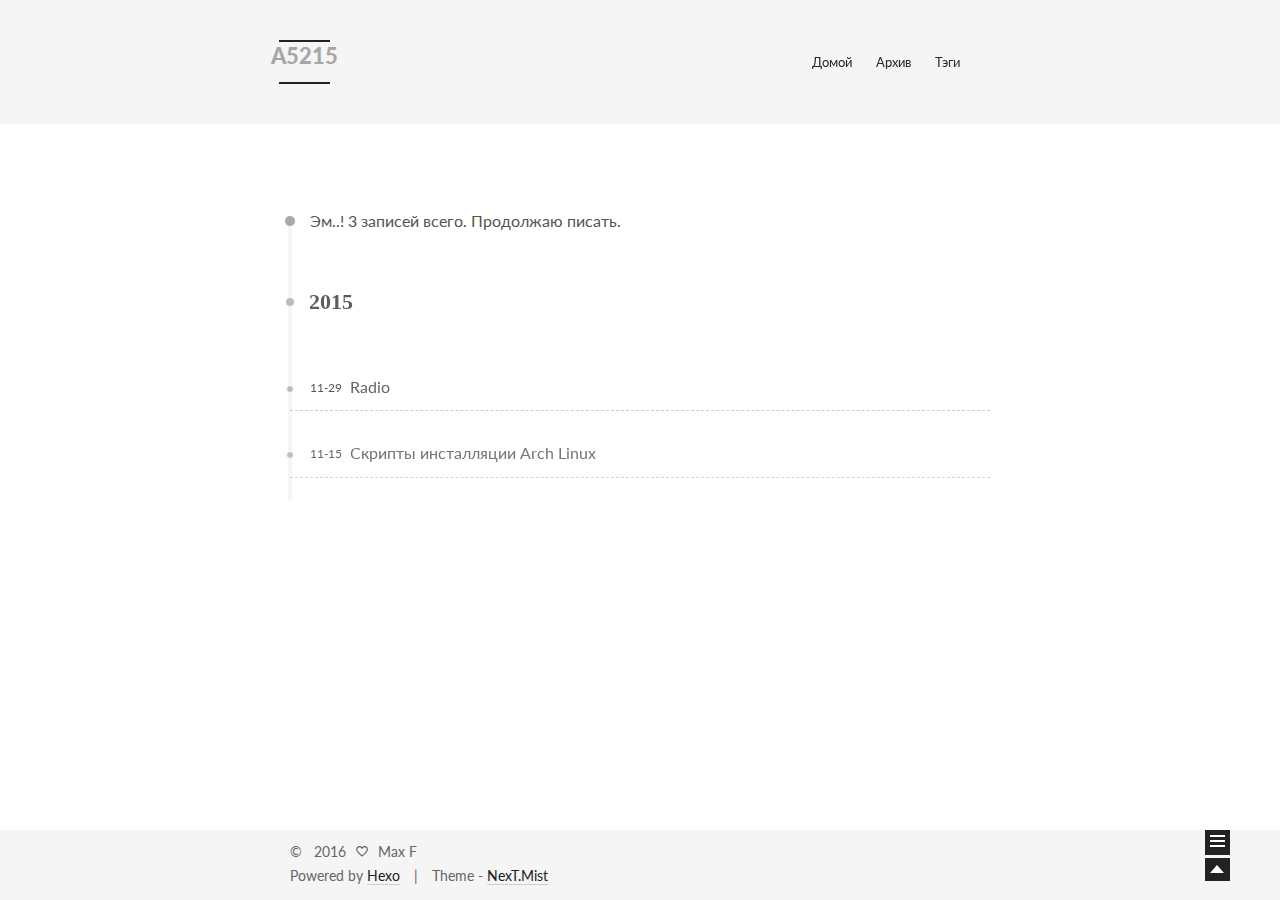
<file: archives/2015/11/index.html>
<!doctype html>
<html class="theme-next use-motion theme-next-mist">
<head>
  

<meta charset="UTF-8"/>
<meta http-equiv="X-UA-Compatible" content="IE=edge,chrome=1" />
<meta name="viewport" content="width=device-width, initial-scale=1, maximum-scale=1"/>


<meta http-equiv="Cache-Control" content="no-transform" />
<meta http-equiv="Cache-Control" content="no-siteapp" />






  <link rel="stylesheet" type="text/css" href="/vendors/fancybox/source/jquery.fancybox.css?v=2.1.5"/>



  <link href='//fonts.googleapis.com/css?family=Lato:300,400,700,400italic&subset=latin,latin-ext' rel='stylesheet' type='text/css'>


<link rel="stylesheet" type="text/css" href="/css/main.css?v=0.4.5.1"/>


    <meta name="description" content="А5215 - зона экспериментов" />



  <meta name="keywords" content="Hexo,next" />





  <link rel="shorticon icon" type="image/x-icon" href="/favicon.ico?v=0.4.5.1" />


<meta name="description" content="А5215 - зона экспериментов">
<meta property="og:type" content="website">
<meta property="og:title" content="A5215">
<meta property="og:url" content="http://yoursite.com/archives/2015/11/index.html">
<meta property="og:site_name" content="A5215">
<meta property="og:description" content="А5215 - зона экспериментов">
<meta name="twitter:card" content="summary">
<meta name="twitter:title" content="A5215">
<meta name="twitter:description" content="А5215 - зона экспериментов">


<script type="text/javascript" id="hexo.configuration">
  var CONFIG = {
    scheme: 'Mist',
    sidebar: 'post'
  };
</script>

  <title> Архив | A5215 </title>
</head>

<body itemscope itemtype="http://schema.org/WebPage" lang="ru">

  <!--[if lte IE 8]>
  <div style=' clear: both; height: 59px; padding:0 0 0 15px; position: relative;margin:0 auto;'>
    <a href="http://windows.microsoft.com/en-US/internet-explorer/products/ie/home?ocid=ie6_countdown_bannercode">
      <img src="http://7u2nvr.com1.z0.glb.clouddn.com/picouterie.jpg" border="0" height="42" width="820"
           alt="You are using an outdated browser. For a faster, safer browsing experience, upgrade for free today or use other browser ,like chrome firefox safari."
           style='margin-left:auto;margin-right:auto;display: block;'/>
    </a>
  </div>
<![endif]-->
  



  <div class="container one-column  page-archive ">
    <div class="headband"></div>

    <header id="header" class="header" itemscope itemtype="http://schema.org/WPHeader">
      <div class="header-inner"><h1 class="site-meta">
  <span class="logo-line-before"><i></i></span>
  <a href="/" class="brand" rel="start">
      <span class="logo">
        <i class="icon-next-logo"></i>
      </span>
      <span class="site-title">A5215</span>
  </a>
  <span class="logo-line-after"><i></i></span>
</h1>

<div class="site-nav-toggle">
  <button>
    <span class="btn-bar"></span>
    <span class="btn-bar"></span>
    <span class="btn-bar"></span>
  </button>
</div>

<nav class="site-nav">
  

  
    <ul id="menu" class="menu ">
      
        
        <li class="menu-item menu-item-home">
          <a href="/" rel="section">
            <i class="menu-item-icon icon-next-home"></i> <br />
            Домой
          </a>
        </li>
      
        
        <li class="menu-item menu-item-archives">
          <a href="/archives" rel="section">
            <i class="menu-item-icon icon-next-archives"></i> <br />
            Архив
          </a>
        </li>
      
        
        <li class="menu-item menu-item-tags">
          <a href="/tags" rel="section">
            <i class="menu-item-icon icon-next-tags"></i> <br />
            Тэги
          </a>
        </li>
      

      
      
    </ul>
  

  
</nav>

 </div>
    </header>

    <main id="main" class="main">
      <div class="main-inner">
        <div id="content" class="content"> 

  <section id="posts" class="posts-collapse">
    <span class="archive-move-on"></span>

    <span class="archive-page-counter">
      
      
      
        
      
      Эм..! 3 записей всего. Продолжаю писать.
    </span>

    

      
      
      

      
        
        <div class="collection-title">
          <h2 class="archive-year motion-element" id="archive-year-2015">2015</h2>
        </div>
      
      

      

  <article class="post post-type-normal"itemscope itemtype="http://schema.org/Article">
    <header class="post-header">

      <h1 class="post-title">
        
            <a class="post-title-link" href="/2015/11/29/radio/" itemprop="url">
              <span itemprop="name">Radio</span>
            </a>
        
      </h1>

      <div class="post-meta">
        <time class="post-time" datetime="2015-11-29T19:24:14.000Z" itemprop="dateCreated" content="2015-11-29"> 11-29 </time>
      </div>

    </header>
  </article>



    

      
      
      

      
      

      

  <article class="post post-type-normal"itemscope itemtype="http://schema.org/Article">
    <header class="post-header">

      <h1 class="post-title">
        
            <a class="post-title-link" href="/2015/11/15/2015-11-15 lvm/" itemprop="url">
              <span itemprop="name">Скрипты инсталляции Arch Linux</span>
            </a>
        
      </h1>

      <div class="post-meta">
        <time class="post-time" datetime="2015-11-15T20:26:45.000Z" itemprop="dateCreated" content="2015-11-15"> 11-15 </time>
      </div>

    </header>
  </article>



    

  </section>

  

 </div>

        

        
      </div>

      
  
  <div class="sidebar-toggle">
    <div class="sidebar-toggle-line-wrap">
      <span class="sidebar-toggle-line sidebar-toggle-line-first"></span>
      <span class="sidebar-toggle-line sidebar-toggle-line-middle"></span>
      <span class="sidebar-toggle-line sidebar-toggle-line-last"></span>
    </div>
  </div>

  <aside id="sidebar" class="sidebar">
    <div class="sidebar-inner">

      

      <section class="site-overview">
        <div class="site-author motion-element" itemprop="author" itemscope itemtype="http://schema.org/Person">
          <img class="site-author-image" src="/1359361683284.jpg" alt="Max F" itemprop="image"/>
          <p class="site-author-name" itemprop="name">Max F</p>
        </div>
        <p class="site-description motion-element" itemprop="description">А5215 - зона экспериментов</p>
        <nav class="site-state motion-element">
          <div class="site-state-item site-state-posts">
            <a href="/archives">
              <span class="site-state-item-count">3</span>
              <span class="site-state-item-name">записи</span>
            </a>
          </div>

          <div class="site-state-item site-state-categories">
            
              <span class="site-state-item-count">0</span>
              <span class="site-state-item-name">категории</span>
              
          </div>

          <div class="site-state-item site-state-tags">
            <a href="/tags">
              <span class="site-state-item-count">0</span>
              <span class="site-state-item-name">тэги</span>
              </a>
          </div>

        </nav>

        

        <div class="links-of-author motion-element">
          
            
              <span class="links-of-author-item">
                <a href="https://github.com/a5215" target="_blank">GitHub</a>
              </span>
            
              <span class="links-of-author-item">
                <a href="https://vk.com/max_f_m" target="_blank">VK</a>
              </span>
            
          
        </div>

        
        

        <div class="links-of-author motion-element">
          
        </div>

      </section>

      

    </div>
  </aside>


    </main>

    <footer id="footer" class="footer">
      <div class="footer-inner"> <div class="copyright" >
  
  &copy; &nbsp; 
  <span itemprop="copyrightYear">2016</span>
  <span class="with-love">
    <i class="icon-next-heart"></i>
  </span>
  <span class="author" itemprop="copyrightHolder">Max F</span>
</div>

<div class="powered-by">
  Powered by <a class="theme-link" href="http://hexo.io">Hexo</a>
</div>

<div class="theme-info">
  Theme -
  <a class="theme-link" href="https://github.com/iissnan/hexo-theme-next">
    NexT.Mist
  </a>
</div>


 </div>
    </footer>

    <div class="back-to-top"></div>
  </div>

  <script type="text/javascript" src="/vendors/jquery/index.js?v=2.1.3"></script>

  
  
  
    <script type="text/javascript">
      postMotionOptions = {stagger: 100, drag: true};
    </script>
  

  
    
    

  


  
  
  <script type="text/javascript" src="/vendors/fancybox/source/jquery.fancybox.pack.js"></script>
  <script type="text/javascript" src="/js/fancy-box.js?v=0.4.5.1"></script>


  <script type="text/javascript" src="/js/helpers.js?v=0.4.5.1"></script>
  

  <script type="text/javascript" src="/vendors/velocity/velocity.min.js"></script>
  <script type="text/javascript" src="/vendors/velocity/velocity.ui.min.js"></script>

  <script type="text/javascript" src="/js/motion_global.js?v=0.4.5.1" id="motion.global"></script>




  <script type="text/javascript" src="/js/nav-toggle.js?v=0.4.5.1"></script>
  <script type="text/javascript" src="/vendors/fastclick/lib/fastclick.min.js?v=1.0.6"></script>

  
  
    <script type="text/javascript" id="motion.page.archive">
      $('.archive-year').velocity('transition.slideLeftIn');
    </script>
  


  <script type="text/javascript">
    $(document).ready(function () {
      if (CONFIG.sidebar === 'always') {
        displaySidebar();
      }
      if (isMobile()) {
        FastClick.attach(document.body);
      }
    });
  </script>

  
<script type="text/x-mathjax-config">
  MathJax.Hub.Config({
    tex2jax: {
      inlineMath: [ ['$','$'], ["\\(","\\)"]  ],
      processEscapes: true,
      skipTags: ['script', 'noscript', 'style', 'textarea', 'pre', 'code']
    }
  });
</script>

<script type="text/x-mathjax-config">
  MathJax.Hub.Queue(function() {
    var all = MathJax.Hub.getAllJax(), i;
    for (i=0; i < all.length; i += 1) {
      all[i].SourceElement().parentNode.className += ' has-jax';
    }
  });
</script>

<script type="text/javascript" src="https://cdn.mathjax.org/mathjax/latest/MathJax.js?config=TeX-AMS-MML_HTMLorMML"></script>


  
  

  
  <script type="text/javascript" src="/js/lazyload.js"></script>
  <script type="text/javascript">
    $(function () {
      $("#posts").find('img').lazyload({
        placeholder: "/images/loading.gif",
        effect: "fadeIn"
      });
    });
  </script>
</body>
</html>
</file>
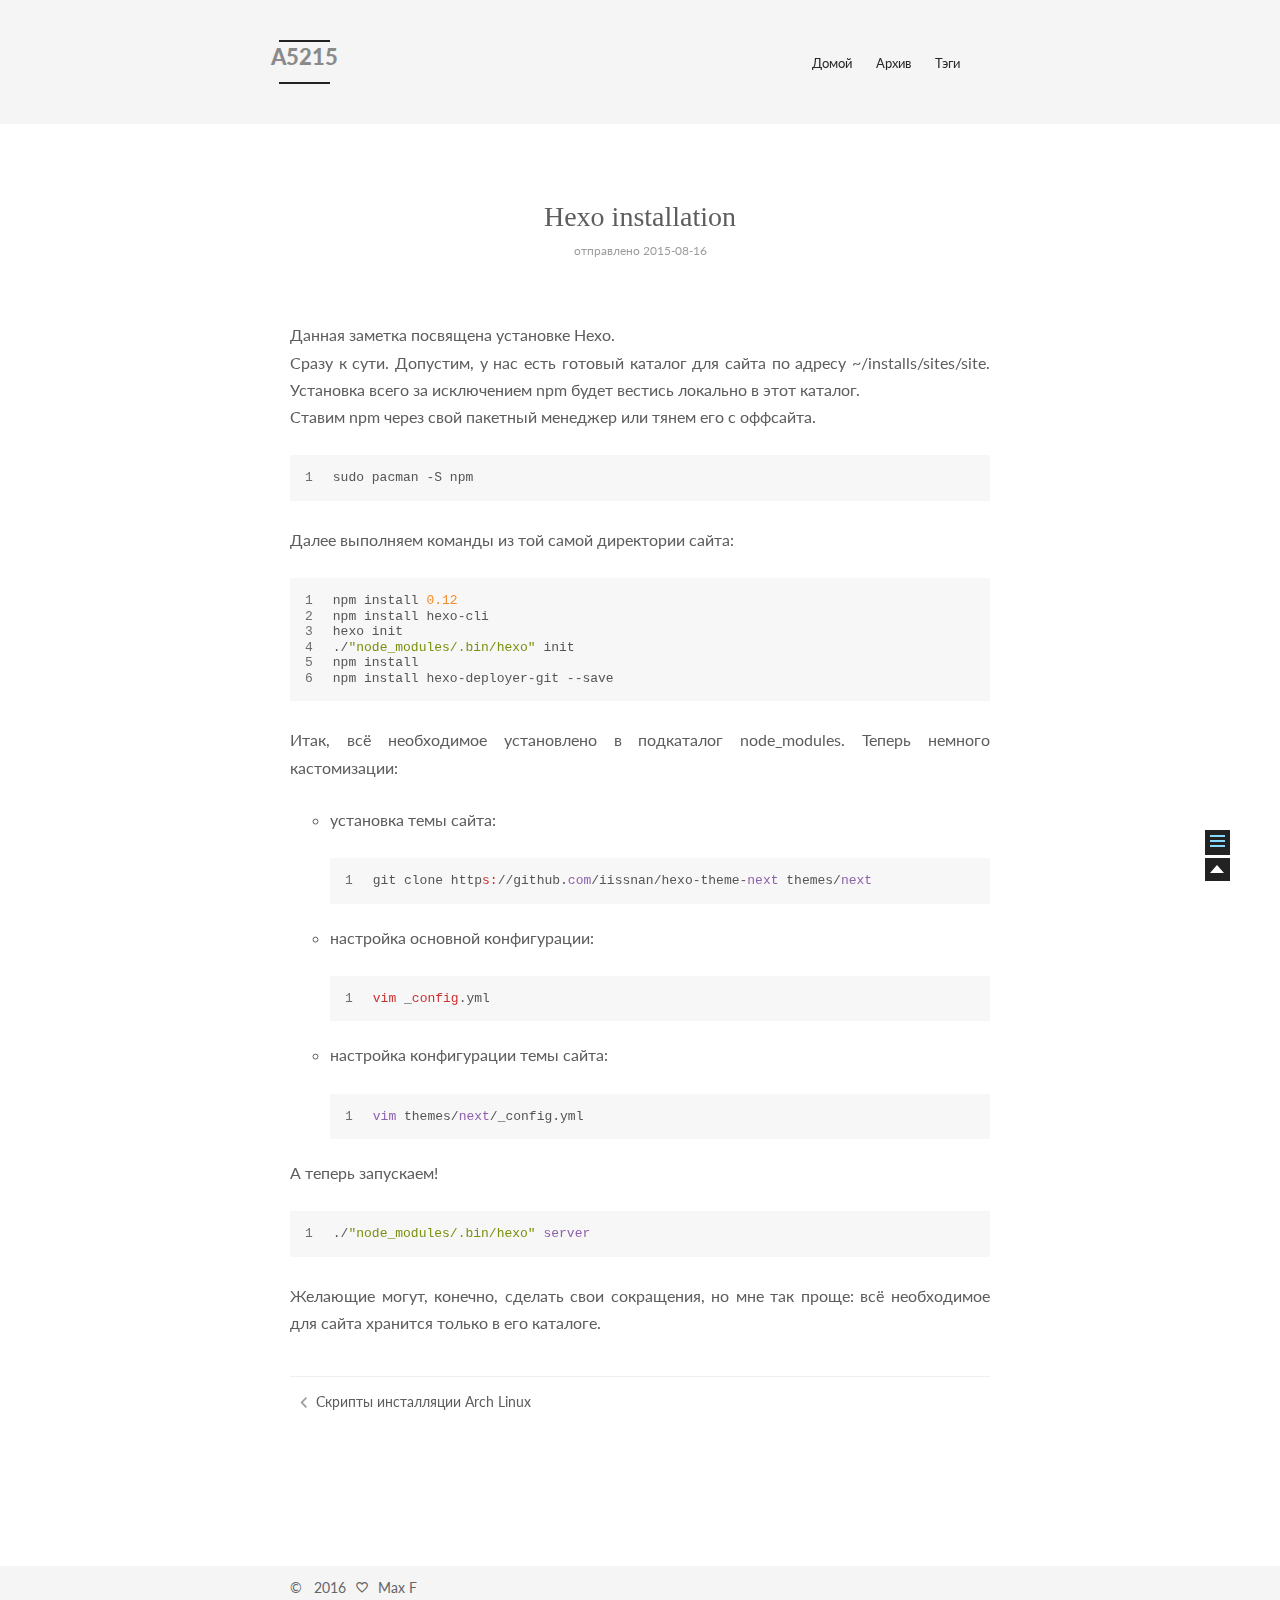
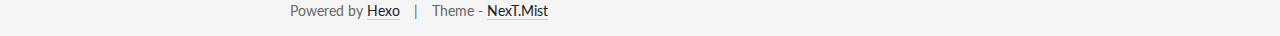
<file: 2015/08/16/2015-08-16 HEXO/index.html>
<!doctype html>
<html class="theme-next use-motion theme-next-mist">
<head>
  

<meta charset="UTF-8"/>
<meta http-equiv="X-UA-Compatible" content="IE=edge,chrome=1" />
<meta name="viewport" content="width=device-width, initial-scale=1, maximum-scale=1"/>


<meta http-equiv="Cache-Control" content="no-transform" />
<meta http-equiv="Cache-Control" content="no-siteapp" />






  <link rel="stylesheet" type="text/css" href="/vendors/fancybox/source/jquery.fancybox.css?v=2.1.5"/>



  <link href='//fonts.googleapis.com/css?family=Lato:300,400,700,400italic&subset=latin,latin-ext' rel='stylesheet' type='text/css'>


<link rel="stylesheet" type="text/css" href="/css/main.css?v=0.4.5.1"/>


    <meta name="description" content="А5215 - зона экспериментов" />



  <meta name="keywords" content="Hexo,next" />





  <link rel="shorticon icon" type="image/x-icon" href="/favicon.ico?v=0.4.5.1" />


<meta name="description" content="Данная заметка посвящена установке Hexo.Сразу к сути. Допустим, у нас есть готовый каталог для сайта по адресу ~/installs/sites/site. Установка всего за исключением npm будет вестись локально в этот к">
<meta property="og:type" content="article">
<meta property="og:title" content="Hexo installation">
<meta property="og:url" content="http://yoursite.com/2015/08/16/2015-08-16 HEXO/index.html">
<meta property="og:site_name" content="A5215">
<meta property="og:description" content="Данная заметка посвящена установке Hexo.Сразу к сути. Допустим, у нас есть готовый каталог для сайта по адресу ~/installs/sites/site. Установка всего за исключением npm будет вестись локально в этот к">
<meta property="og:updated_time" content="2015-10-04T10:18:12.978Z">
<meta name="twitter:card" content="summary">
<meta name="twitter:title" content="Hexo installation">
<meta name="twitter:description" content="Данная заметка посвящена установке Hexo.Сразу к сути. Допустим, у нас есть готовый каталог для сайта по адресу ~/installs/sites/site. Установка всего за исключением npm будет вестись локально в этот к">


<script type="text/javascript" id="hexo.configuration">
  var CONFIG = {
    scheme: 'Mist',
    sidebar: 'post'
  };
</script>

  <title> Hexo installation | A5215 </title>
</head>

<body itemscope itemtype="http://schema.org/WebPage" lang="ru">

  <!--[if lte IE 8]>
  <div style=' clear: both; height: 59px; padding:0 0 0 15px; position: relative;margin:0 auto;'>
    <a href="http://windows.microsoft.com/en-US/internet-explorer/products/ie/home?ocid=ie6_countdown_bannercode">
      <img src="http://7u2nvr.com1.z0.glb.clouddn.com/picouterie.jpg" border="0" height="42" width="820"
           alt="You are using an outdated browser. For a faster, safer browsing experience, upgrade for free today or use other browser ,like chrome firefox safari."
           style='margin-left:auto;margin-right:auto;display: block;'/>
    </a>
  </div>
<![endif]-->
  



  <div class="container one-column page-post-detail">
    <div class="headband"></div>

    <header id="header" class="header" itemscope itemtype="http://schema.org/WPHeader">
      <div class="header-inner"><h1 class="site-meta">
  <span class="logo-line-before"><i></i></span>
  <a href="/" class="brand" rel="start">
      <span class="logo">
        <i class="icon-next-logo"></i>
      </span>
      <span class="site-title">A5215</span>
  </a>
  <span class="logo-line-after"><i></i></span>
</h1>

<div class="site-nav-toggle">
  <button>
    <span class="btn-bar"></span>
    <span class="btn-bar"></span>
    <span class="btn-bar"></span>
  </button>
</div>

<nav class="site-nav">
  

  
    <ul id="menu" class="menu ">
      
        
        <li class="menu-item menu-item-home">
          <a href="/" rel="section">
            <i class="menu-item-icon icon-next-home"></i> <br />
            Домой
          </a>
        </li>
      
        
        <li class="menu-item menu-item-archives">
          <a href="/archives" rel="section">
            <i class="menu-item-icon icon-next-archives"></i> <br />
            Архив
          </a>
        </li>
      
        
        <li class="menu-item menu-item-tags">
          <a href="/tags" rel="section">
            <i class="menu-item-icon icon-next-tags"></i> <br />
            Тэги
          </a>
        </li>
      

      
      
    </ul>
  

  
</nav>

 </div>
    </header>

    <main id="main" class="main">
      <div class="main-inner">
        <div id="content" class="content"> 

  <div id="posts" class="posts-expand">
    

  <article class="post post-type-normal " itemscope itemtype="http://schema.org/Article">
    <header class="post-header">

      
      
        <h1 class="post-title" itemprop="name headline">
          
          
            
              Hexo installation
            
          
        </h1>
      

      <div class="post-meta">
        <span class="post-time">
          отправлено
          <time itemprop="dateCreated" datetime="2015-08-16T00:00:00+03:00" content="2015-08-16">
            2015-08-16
          </time>
        </span>

        

        
          
        
      </div>
    </header>

    <div class="post-body">

      
      

      
        <span itemprop="articleBody"><p>Данная заметка посвящена установке Hexo.<br>Сразу к сути. Допустим, у нас есть готовый каталог для сайта по адресу ~/installs/sites/site. Установка всего за исключением npm будет вестись локально в этот каталог.<br>Ставим npm через свой пакетный менеджер или тянем его с оффсайта.<br><figure class="highlight bash"><table><tr><td class="gutter"><pre><span class="line">1</span><br></pre></td><td class="code"><pre><span class="line">sudo pacman -S npm</span><br></pre></td></tr></table></figure></p>
<p>Далее выполняем команды из той самой директории сайта:<br><figure class="highlight bash"><table><tr><td class="gutter"><pre><span class="line">1</span><br><span class="line">2</span><br><span class="line">3</span><br><span class="line">4</span><br><span class="line">5</span><br><span class="line">6</span><br></pre></td><td class="code"><pre><span class="line">npm install <span class="number">0.12</span></span><br><span class="line">npm install hexo-cli</span><br><span class="line">hexo init</span><br><span class="line">./<span class="string">"node_modules/.bin/hexo"</span> init</span><br><span class="line">npm install</span><br><span class="line">npm install hexo-deployer-git --save</span><br></pre></td></tr></table></figure></p>
<p>Итак, всё необходимое установлено в подкаталог node_modules. Теперь немного кастомизации:</p>
<ul>
<li><p>установка темы сайта:</p>
<figure class="highlight vim"><table><tr><td class="gutter"><pre><span class="line">1</span><br></pre></td><td class="code"><pre><span class="line">git clone http<span class="variable">s:</span>//github.<span class="keyword">com</span>/iissnan/hexo-theme-<span class="keyword">next</span> themes/<span class="keyword">next</span></span><br></pre></td></tr></table></figure>
</li>
<li><p>настройка основной конфигурации:</p>
<figure class="highlight css"><table><tr><td class="gutter"><pre><span class="line">1</span><br></pre></td><td class="code"><pre><span class="line"><span class="tag">vim</span> _<span class="tag">config</span><span class="class">.yml</span></span><br></pre></td></tr></table></figure>
</li>
<li><p>настройка конфигурации темы сайта:</p>
<figure class="highlight vim"><table><tr><td class="gutter"><pre><span class="line">1</span><br></pre></td><td class="code"><pre><span class="line"><span class="keyword">vim</span> themes/<span class="keyword">next</span>/_config.yml</span><br></pre></td></tr></table></figure>
</li>
</ul>
<p>А теперь запускаем!<br><figure class="highlight axapta"><table><tr><td class="gutter"><pre><span class="line">1</span><br></pre></td><td class="code"><pre><span class="line">./<span class="string">"node_modules/.bin/hexo"</span> <span class="keyword">server</span></span><br></pre></td></tr></table></figure></p>
<p>Желающие могут, конечно, сделать свои сокращения, но мне так проще: всё необходимое для сайта хранится только в его каталоге.</p>
</span>
      
    </div>

    <footer class="post-footer">
      

      
        <div class="post-nav">
          <div class="post-nav-prev post-nav-item">
            
              <a href="/2015/11/15/2015-11-15 lvm/" rel="prev">Скрипты инсталляции Arch Linux</a>
            
          </div>

          <div class="post-nav-next post-nav-item">
            
          </div>
        </div>
      

      
      
    </footer>
  </article>



    <div class="post-spread">
      
    </div>
  </div>

 </div>

        

        
          <div class="comments" id="comments">
            
          </div>
        
      </div>

      
  
  <div class="sidebar-toggle">
    <div class="sidebar-toggle-line-wrap">
      <span class="sidebar-toggle-line sidebar-toggle-line-first"></span>
      <span class="sidebar-toggle-line sidebar-toggle-line-middle"></span>
      <span class="sidebar-toggle-line sidebar-toggle-line-last"></span>
    </div>
  </div>

  <aside id="sidebar" class="sidebar">
    <div class="sidebar-inner">

      
        <ul class="sidebar-nav motion-element">
          <li class="sidebar-nav-toc sidebar-nav-active" data-target="post-toc-wrap" >
            Содержание
          </li>
          <li class="sidebar-nav-overview" data-target="site-overview">
            Обзор
          </li>
        </ul>
      

      <section class="site-overview">
        <div class="site-author motion-element" itemprop="author" itemscope itemtype="http://schema.org/Person">
          <img class="site-author-image" src="/1359361683284.jpg" alt="Max F" itemprop="image"/>
          <p class="site-author-name" itemprop="name">Max F</p>
        </div>
        <p class="site-description motion-element" itemprop="description">А5215 - зона экспериментов</p>
        <nav class="site-state motion-element">
          <div class="site-state-item site-state-posts">
            <a href="/archives">
              <span class="site-state-item-count">3</span>
              <span class="site-state-item-name">записи</span>
            </a>
          </div>

          <div class="site-state-item site-state-categories">
            
              <span class="site-state-item-count">0</span>
              <span class="site-state-item-name">категории</span>
              
          </div>

          <div class="site-state-item site-state-tags">
            <a href="/tags">
              <span class="site-state-item-count">0</span>
              <span class="site-state-item-name">тэги</span>
              </a>
          </div>

        </nav>

        

        <div class="links-of-author motion-element">
          
            
              <span class="links-of-author-item">
                <a href="https://github.com/a5215" target="_blank">GitHub</a>
              </span>
            
              <span class="links-of-author-item">
                <a href="https://vk.com/max_f_m" target="_blank">VK</a>
              </span>
            
          
        </div>

        
        

        <div class="links-of-author motion-element">
          
        </div>

      </section>

      
        <section class="post-toc-wrap sidebar-panel-active">
          <div class="post-toc-indicator-top post-toc-indicator"></div>
          <div class="post-toc">
            
            
              <p class="post-toc-empty">Этот пост не имеет оглавления</p>
            
          </div>
          <div class="post-toc-indicator-bottom post-toc-indicator"></div>
        </section>
      

    </div>
  </aside>


    </main>

    <footer id="footer" class="footer">
      <div class="footer-inner"> <div class="copyright" >
  
  &copy; &nbsp; 
  <span itemprop="copyrightYear">2016</span>
  <span class="with-love">
    <i class="icon-next-heart"></i>
  </span>
  <span class="author" itemprop="copyrightHolder">Max F</span>
</div>

<div class="powered-by">
  Powered by <a class="theme-link" href="http://hexo.io">Hexo</a>
</div>

<div class="theme-info">
  Theme -
  <a class="theme-link" href="https://github.com/iissnan/hexo-theme-next">
    NexT.Mist
  </a>
</div>


 </div>
    </footer>

    <div class="back-to-top"></div>
  </div>

  <script type="text/javascript" src="/vendors/jquery/index.js?v=2.1.3"></script>

  
  
  
    
    

  


  
  
  <script type="text/javascript" src="/vendors/fancybox/source/jquery.fancybox.pack.js"></script>
  <script type="text/javascript" src="/js/fancy-box.js?v=0.4.5.1"></script>


  <script type="text/javascript" src="/js/helpers.js?v=0.4.5.1"></script>
  

  <script type="text/javascript" src="/vendors/velocity/velocity.min.js"></script>
  <script type="text/javascript" src="/vendors/velocity/velocity.ui.min.js"></script>

  <script type="text/javascript" src="/js/motion_global.js?v=0.4.5.1" id="motion.global"></script>




  <script type="text/javascript" src="/js/nav-toggle.js?v=0.4.5.1"></script>
  <script type="text/javascript" src="/vendors/fastclick/lib/fastclick.min.js?v=1.0.6"></script>

  
  
<script type="text/javascript" src="/js/bootstrap.scrollspy.js?v=0.4.5.1" id="bootstrap.scrollspy.custom"></script>


<script type="text/javascript" id="sidebar.toc.highlight">
  $(document).ready(function () {
    var tocSelector = '.post-toc';
    var $tocSelector = $(tocSelector);
    var activeCurrentSelector = '.active-current';

    $tocSelector
      .on('activate.bs.scrollspy', function () {
        var $currentActiveElement = $(tocSelector + ' .active').last();

        removeCurrentActiveClass();
        $currentActiveElement.addClass('active-current');

        $tocSelector[0].scrollTop = $currentActiveElement.position().top;
      })
      .on('clear.bs.scrollspy', function () {
        removeCurrentActiveClass();
      });

    function removeCurrentActiveClass () {
      $(tocSelector + ' ' + activeCurrentSelector)
        .removeClass(activeCurrentSelector.substring(1));
    }

    function processTOC () {
      getTOCMaxHeight();
      toggleTOCOverflowIndicators();
    }

    function getTOCMaxHeight () {
      var height = $('.sidebar').height() -
                   $tocSelector.position().top -
                   $('.post-toc-indicator-bottom').height();

      $tocSelector.css('height', height);

      return height;
    }

    function toggleTOCOverflowIndicators () {
      tocOverflowIndicator(
        '.post-toc-indicator-top',
        $tocSelector.scrollTop() > 0 ? 'show' : 'hide'
      );

      tocOverflowIndicator(
        '.post-toc-indicator-bottom',
        $tocSelector.scrollTop() >= $tocSelector.find('ol').height() - $tocSelector.height() ? 'hide' : 'show'
      )
    }

    $(document).on('sidebar.motion.complete', function () {
      processTOC();
    });

    $('body').scrollspy({ target: tocSelector });
    $(window).on('resize', function () {
      if ( $('.sidebar').hasClass('sidebar-active') ) {
        processTOC();
      }
    });

    onScroll($tocSelector);

    function onScroll (element) {
      element.on('mousewheel DOMMouseScroll', function (event) {
          var oe = event.originalEvent;
          var delta = oe.wheelDelta || -oe.detail;

          this.scrollTop += ( delta < 0 ? 1 : -1 ) * 30;
          event.preventDefault();

          toggleTOCOverflowIndicators();
      });
    }

    function tocOverflowIndicator (indicator, action) {
      var $indicator = $(indicator);
      var opacity = action === 'show' ? 0.4 : 0;
      $indicator.velocity ?
        $indicator.velocity('stop').velocity({
          opacity: opacity
        }, { duration: 100 }) :
        $indicator.stop().animate({
          opacity: opacity
        }, 100);
    }

  });
</script>

<script type="text/javascript" id="sidebar.nav">
  $(document).ready(function () {
    var html = $('html');
    var TAB_ANIMATE_DURATION = 200;
    var hasVelocity = $.isFunction(html.velocity);

    $('.sidebar-nav li').on('click', function () {
      var item = $(this);
      var activeTabClassName = 'sidebar-nav-active';
      var activePanelClassName = 'sidebar-panel-active';
      if (item.hasClass(activeTabClassName)) {
        return;
      }

      var currentTarget = $('.' + activePanelClassName);
      var target = $('.' + item.data('target'));

      hasVelocity ?
        currentTarget.velocity('transition.slideUpOut', TAB_ANIMATE_DURATION, function () {
          target
            .velocity('stop')
            .velocity('transition.slideDownIn', TAB_ANIMATE_DURATION)
            .addClass(activePanelClassName);
        }) :
        currentTarget.animate({ opacity: 0 }, TAB_ANIMATE_DURATION, function () {
          currentTarget.hide();
          target
            .stop()
            .css({'opacity': 0, 'display': 'block'})
            .animate({ opacity: 1 }, TAB_ANIMATE_DURATION, function () {
              currentTarget.removeClass(activePanelClassName);
              target.addClass(activePanelClassName);
            });
        });

      item.siblings().removeClass(activeTabClassName);
      item.addClass(activeTabClassName);
    });

    $('.post-toc a').on('click', function (e) {
      e.preventDefault();
      var targetSelector = escapeSelector(this.getAttribute('href'));
      var offset = $(targetSelector).offset().top;
      hasVelocity ?
        html.velocity('stop').velocity('scroll', {
          offset: offset  + 'px',
          mobileHA: false
        }) :
        $('html, body').stop().animate({
          scrollTop: offset
        }, 500);
    });

    // Expand sidebar on post detail page by default, when post has a toc.
    var $tocContent = $('.post-toc-content');
    if (isDesktop() && CONFIG.sidebar === 'post') {
      if ($tocContent.length > 0 && $tocContent.html().trim().length > 0) {
        displaySidebar();
      }
    }
  });
</script>



  <script type="text/javascript">
    $(document).ready(function () {
      if (CONFIG.sidebar === 'always') {
        displaySidebar();
      }
      if (isMobile()) {
        FastClick.attach(document.body);
      }
    });
  </script>

  
<script type="text/x-mathjax-config">
  MathJax.Hub.Config({
    tex2jax: {
      inlineMath: [ ['$','$'], ["\\(","\\)"]  ],
      processEscapes: true,
      skipTags: ['script', 'noscript', 'style', 'textarea', 'pre', 'code']
    }
  });
</script>

<script type="text/x-mathjax-config">
  MathJax.Hub.Queue(function() {
    var all = MathJax.Hub.getAllJax(), i;
    for (i=0; i < all.length; i += 1) {
      all[i].SourceElement().parentNode.className += ' has-jax';
    }
  });
</script>

<script type="text/javascript" src="https://cdn.mathjax.org/mathjax/latest/MathJax.js?config=TeX-AMS-MML_HTMLorMML"></script>


  
  

  
  <script type="text/javascript" src="/js/lazyload.js"></script>
  <script type="text/javascript">
    $(function () {
      $("#posts").find('img').lazyload({
        placeholder: "/images/loading.gif",
        effect: "fadeIn"
      });
    });
  </script>
</body>
</html>
</file>
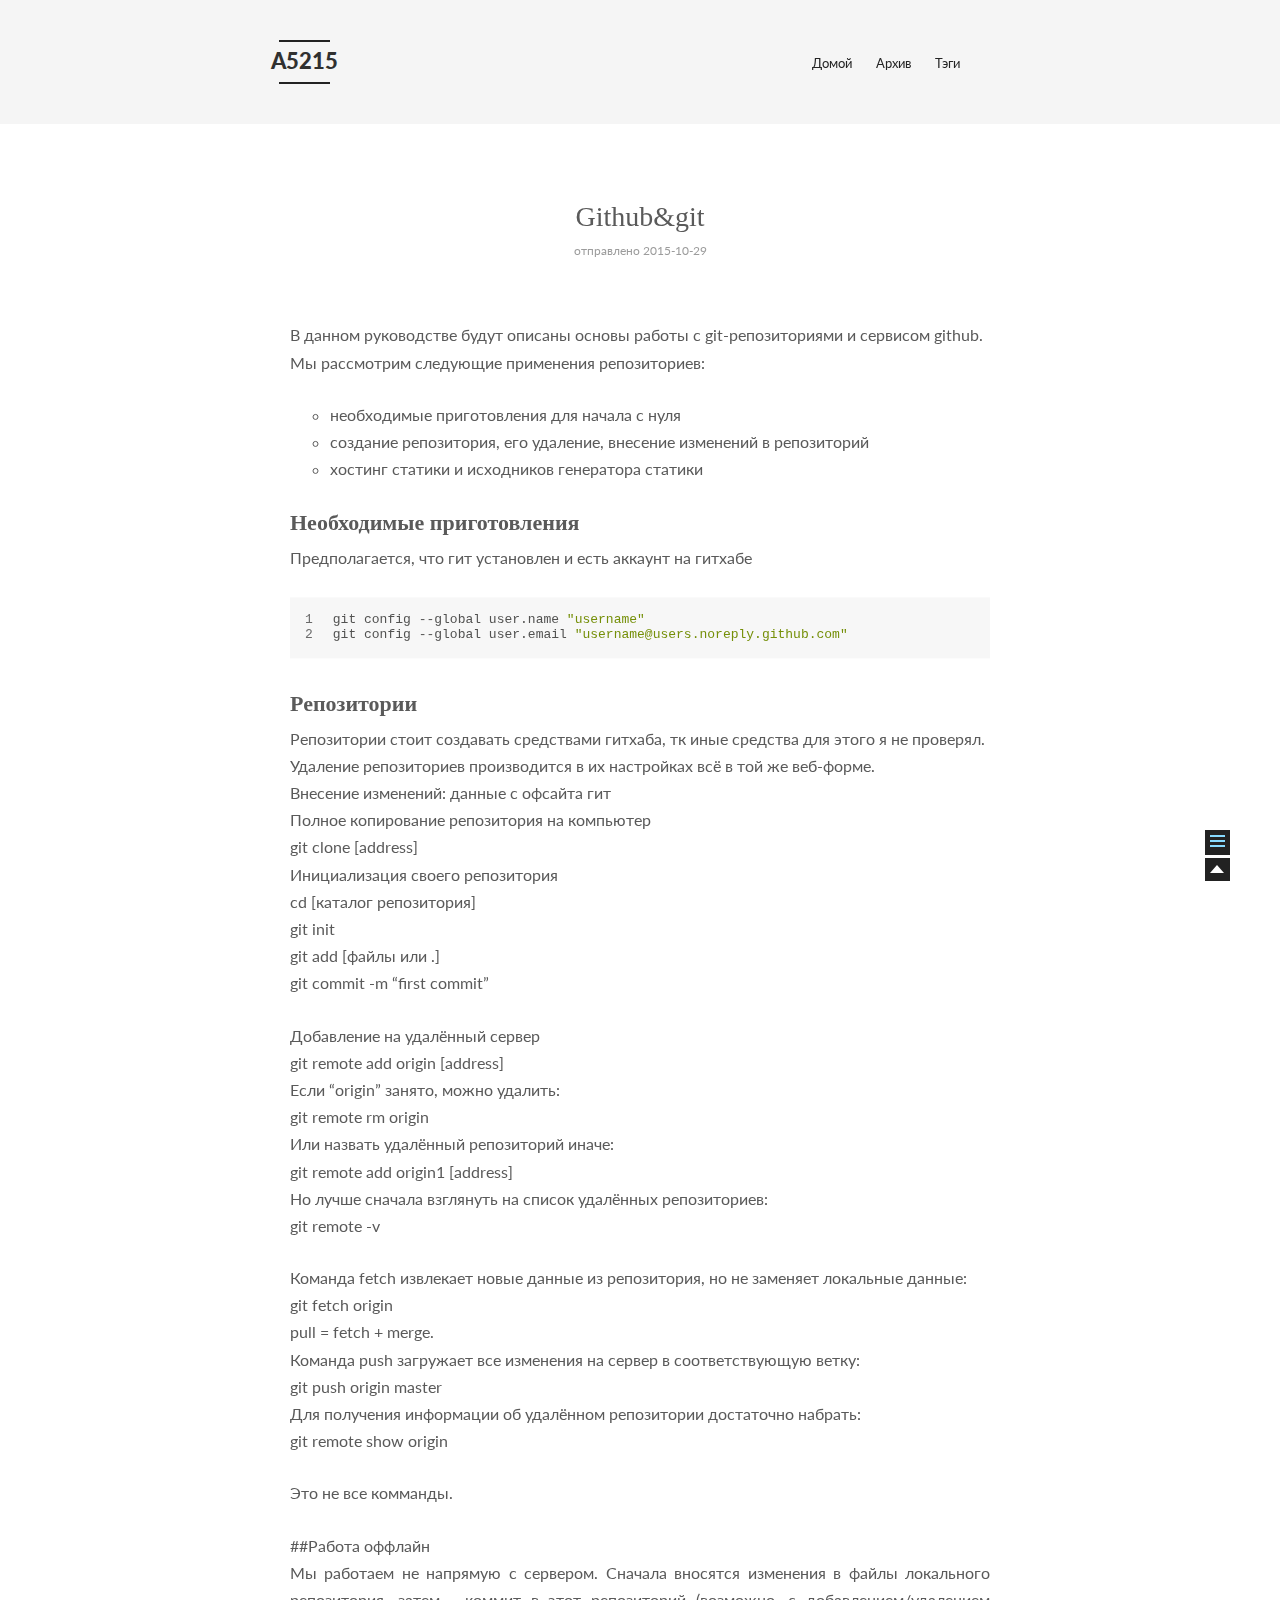
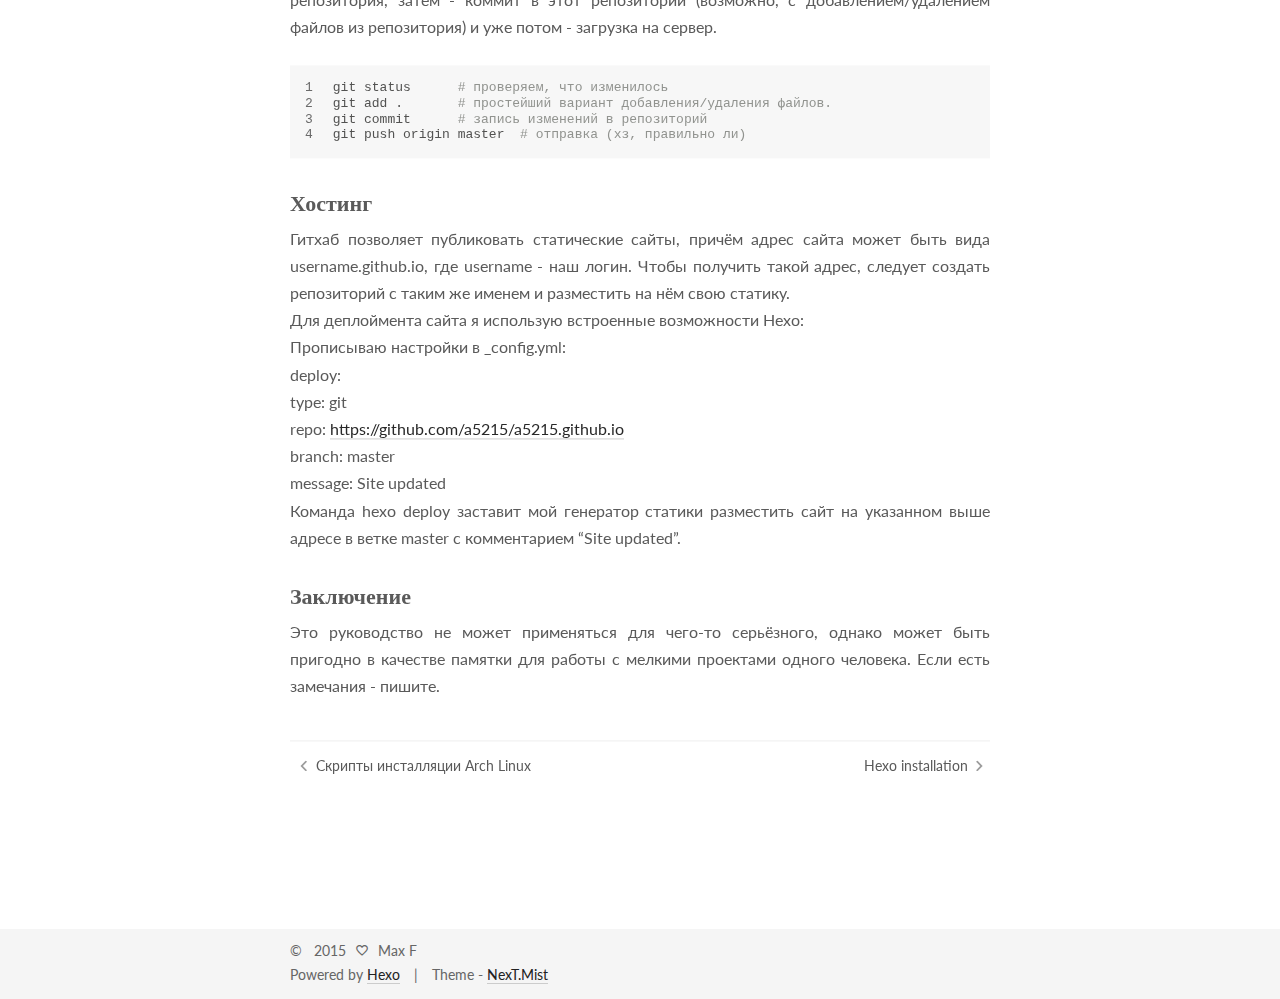
<file: 2015/10/29/2015-08-15 GIT/index.html>
<!doctype html>
<html class="theme-next use-motion theme-next-mist">
<head>
  

<meta charset="UTF-8"/>
<meta http-equiv="X-UA-Compatible" content="IE=edge,chrome=1" />
<meta name="viewport" content="width=device-width, initial-scale=1, maximum-scale=1"/>


<meta http-equiv="Cache-Control" content="no-transform" />
<meta http-equiv="Cache-Control" content="no-siteapp" />






  <link rel="stylesheet" type="text/css" href="/vendors/fancybox/source/jquery.fancybox.css?v=2.1.5"/>



  <link href='//fonts.googleapis.com/css?family=Lato:300,400,700,400italic&subset=latin,latin-ext' rel='stylesheet' type='text/css'>


<link rel="stylesheet" type="text/css" href="/css/main.css?v=0.4.5.1"/>


    <meta name="description" content="А5215 - зона экспериментов" />



  <meta name="keywords" content="Hexo,next" />





  <link rel="shorticon icon" type="image/x-icon" href="/favicon.ico?v=0.4.5.1" />


<meta name="description" content="В данном руководстве будут описаны основы работы с git-репозиториями и сервисом github.Мы рассмотрим следующие применения репозиториев:

необходимые приготовления для начала с нуля
создание репозитори">
<meta property="og:type" content="article">
<meta property="og:title" content="Github&git">
<meta property="og:url" content="http://yoursite.com/2015/10/29/2015-08-15 GIT/index.html">
<meta property="og:site_name" content="A5215">
<meta property="og:description" content="В данном руководстве будут описаны основы работы с git-репозиториями и сервисом github.Мы рассмотрим следующие применения репозиториев:

необходимые приготовления для начала с нуля
создание репозитори">
<meta property="og:updated_time" content="2015-10-04T10:21:51.771Z">
<meta name="twitter:card" content="summary">
<meta name="twitter:title" content="Github&git">
<meta name="twitter:description" content="В данном руководстве будут описаны основы работы с git-репозиториями и сервисом github.Мы рассмотрим следующие применения репозиториев:

необходимые приготовления для начала с нуля
создание репозитори">


<script type="text/javascript" id="hexo.configuration">
  var CONFIG = {
    scheme: 'Mist',
    sidebar: 'post'
  };
</script>

  <title> Github&git | A5215 </title>
</head>

<body itemscope itemtype="http://schema.org/WebPage" lang="ru">

  <!--[if lte IE 8]>
  <div style=' clear: both; height: 59px; padding:0 0 0 15px; position: relative;margin:0 auto;'>
    <a href="http://windows.microsoft.com/en-US/internet-explorer/products/ie/home?ocid=ie6_countdown_bannercode">
      <img src="http://7u2nvr.com1.z0.glb.clouddn.com/picouterie.jpg" border="0" height="42" width="820"
           alt="You are using an outdated browser. For a faster, safer browsing experience, upgrade for free today or use other browser ,like chrome firefox safari."
           style='margin-left:auto;margin-right:auto;display: block;'/>
    </a>
  </div>
<![endif]-->
  



  <div class="container one-column page-post-detail">
    <div class="headband"></div>

    <header id="header" class="header" itemscope itemtype="http://schema.org/WPHeader">
      <div class="header-inner"><h1 class="site-meta">
  <span class="logo-line-before"><i></i></span>
  <a href="/" class="brand" rel="start">
      <span class="logo">
        <i class="icon-next-logo"></i>
      </span>
      <span class="site-title">A5215</span>
  </a>
  <span class="logo-line-after"><i></i></span>
</h1>

<div class="site-nav-toggle">
  <button>
    <span class="btn-bar"></span>
    <span class="btn-bar"></span>
    <span class="btn-bar"></span>
  </button>
</div>

<nav class="site-nav">
  

  
    <ul id="menu" class="menu ">
      
        
        <li class="menu-item menu-item-home">
          <a href="/" rel="section">
            <i class="menu-item-icon icon-next-home"></i> <br />
            Домой
          </a>
        </li>
      
        
        <li class="menu-item menu-item-archives">
          <a href="/archives" rel="section">
            <i class="menu-item-icon icon-next-archives"></i> <br />
            Архив
          </a>
        </li>
      
        
        <li class="menu-item menu-item-tags">
          <a href="/tags" rel="section">
            <i class="menu-item-icon icon-next-tags"></i> <br />
            Тэги
          </a>
        </li>
      

      
      
    </ul>
  

  
</nav>

 </div>
    </header>

    <main id="main" class="main">
      <div class="main-inner">
        <div id="content" class="content"> 

  <div id="posts" class="posts-expand">
    

  <article class="post post-type-normal " itemscope itemtype="http://schema.org/Article">
    <header class="post-header">

      
      
        <h1 class="post-title" itemprop="name headline">
          
          
            
              Github&git
            
          
        </h1>
      

      <div class="post-meta">
        <span class="post-time">
          отправлено
          <time itemprop="dateCreated" datetime="2015-10-29T00:55:02+03:00" content="2015-10-29">
            2015-10-29
          </time>
        </span>

        

        
          
        
      </div>
    </header>

    <div class="post-body">

      
      

      
        <span itemprop="articleBody"><p>В данном руководстве будут описаны основы работы с git-репозиториями и сервисом github.<br>Мы рассмотрим следующие применения репозиториев:</p>
<ul>
<li>необходимые приготовления для начала с нуля</li>
<li>создание репозитория, его удаление, внесение изменений в репозиторий</li>
<li>хостинг статики и исходников генератора статики</li>
</ul>
<a id="more"></a>
<h2 id="Необходимые_приготовления">Необходимые приготовления</h2><p>Предполагается, что гит установлен и есть аккаунт на гитхабе<br><figure class="highlight bash"><table><tr><td class="gutter"><pre><span class="line">1</span><br><span class="line">2</span><br></pre></td><td class="code"><pre><span class="line">git config --global user.name <span class="string">"username"</span> </span><br><span class="line">git config --global user.email <span class="string">"username@users.noreply.github.com"</span></span><br></pre></td></tr></table></figure></p>
<h2 id="Репозитории">Репозитории</h2><p>Репозитории стоит создавать средствами гитхаба, тк иные средства для этого я не проверял.<br>Удаление репозиториев производится в их настройках всё в той же веб-форме.<br>Внесение изменений: данные с офсайта гит<br>Полное копирование репозитория на компьютер<br>    git clone [address]<br>Инициализация своего репозитория<br>    cd [каталог репозитория]<br>    git init<br>    git add [файлы или .]<br>    git commit -m “first commit”</p>
<p>Добавление на удалённый сервер<br>    git remote add origin [address]<br>Если “origin” занято, можно удалить:<br>    git remote rm origin<br>Или назвать удалённый репозиторий иначе:<br>        git remote add origin1 [address]<br>Но лучше сначала взглянуть на список удалённых репозиториев:<br>    git remote -v</p>
<p>Команда fetch извлекает новые данные из репозитория, но не заменяет локальные данные:<br>    git fetch origin<br>pull = fetch + merge.<br>Команда push загружает все изменения на сервер в соответствующую ветку:<br>    git push origin master<br>Для получения информации об удалённом репозитории достаточно набрать:<br>    git remote show origin</p>
<p>Это не все комманды. </p>
<p>##Работа оффлайн<br>Мы работаем не напрямую с сервером. Сначала вносятся изменения в файлы локального репозитория, затем - коммит в этот репозиторий (возможно, с добавлением/удалением файлов из репозитория) и уже потом - загрузка на сервер.<br><figure class="highlight bash"><table><tr><td class="gutter"><pre><span class="line">1</span><br><span class="line">2</span><br><span class="line">3</span><br><span class="line">4</span><br></pre></td><td class="code"><pre><span class="line">git status	<span class="comment"># проверяем, что изменилось</span></span><br><span class="line">git add .	<span class="comment"># простейший вариант добавления/удаления файлов.</span></span><br><span class="line">git commit	<span class="comment"># запись изменений в репозиторий</span></span><br><span class="line">git push origin master	<span class="comment"># отправка (хз, правильно ли)</span></span><br></pre></td></tr></table></figure></p>
<h2 id="Хостинг">Хостинг</h2><p>Гитхаб позволяет публиковать статические сайты, причём адрес сайта может быть вида username.github.io, где username - наш логин. Чтобы получить такой адрес, следует создать репозиторий с таким же именем и разместить на нём свою статику.<br>Для деплоймента сайта я использую встроенные возможности Hexo:<br>Прописываю настройки в _config.yml:<br>    deploy:<br>    type: git<br>    repo: <a href="https://github.com/a5215/a5215.github.io" target="_blank" rel="external">https://github.com/a5215/a5215.github.io</a><br>    branch: master<br>    message: Site updated<br>Команда hexo deploy заставит мой генератор статики разместить сайт на указанном выше адресе в ветке master с комментарием “Site updated”. </p>
<h2 id="Заключение">Заключение</h2><p>Это руководство не может применяться для чего-то серьёзного, однако может быть пригодно в качестве памятки для работы с мелкими проектами одного человека. Если есть замечания - пишите.</p>
</span>
      
    </div>

    <footer class="post-footer">
      

      
        <div class="post-nav">
          <div class="post-nav-prev post-nav-item">
            
              <a href="/2015/11/15/2015-11-15 lvm/" rel="prev">Скрипты инсталляции Arch Linux</a>
            
          </div>

          <div class="post-nav-next post-nav-item">
            
              <a href="/2015/08/16/2015-08-16 HEXO/" rel="next">Hexo installation</a>
            
          </div>
        </div>
      

      
      
    </footer>
  </article>



    <div class="post-spread">
      
    </div>
  </div>

 </div>

        

        
          <div class="comments" id="comments">
            
          </div>
        
      </div>

      
  
  <div class="sidebar-toggle">
    <div class="sidebar-toggle-line-wrap">
      <span class="sidebar-toggle-line sidebar-toggle-line-first"></span>
      <span class="sidebar-toggle-line sidebar-toggle-line-middle"></span>
      <span class="sidebar-toggle-line sidebar-toggle-line-last"></span>
    </div>
  </div>

  <aside id="sidebar" class="sidebar">
    <div class="sidebar-inner">

      
        <ul class="sidebar-nav motion-element">
          <li class="sidebar-nav-toc sidebar-nav-active" data-target="post-toc-wrap" >
            Содержание
          </li>
          <li class="sidebar-nav-overview" data-target="site-overview">
            Обзор
          </li>
        </ul>
      

      <section class="site-overview">
        <div class="site-author motion-element" itemprop="author" itemscope itemtype="http://schema.org/Person">
          <img class="site-author-image" src="/1359361683284.jpg" alt="Max F" itemprop="image"/>
          <p class="site-author-name" itemprop="name">Max F</p>
        </div>
        <p class="site-description motion-element" itemprop="description">А5215 - зона экспериментов</p>
        <nav class="site-state motion-element">
          <div class="site-state-item site-state-posts">
            <a href="/archives">
              <span class="site-state-item-count">4</span>
              <span class="site-state-item-name">записи</span>
            </a>
          </div>

          <div class="site-state-item site-state-categories">
            
              <span class="site-state-item-count">0</span>
              <span class="site-state-item-name">категории</span>
              
          </div>

          <div class="site-state-item site-state-tags">
            <a href="/tags">
              <span class="site-state-item-count">0</span>
              <span class="site-state-item-name">тэги</span>
              </a>
          </div>

        </nav>

        

        <div class="links-of-author motion-element">
          
            
              <span class="links-of-author-item">
                <a href="https://a5215.github.com" target="_blank">GitHub</a>
              </span>
            
              <span class="links-of-author-item">
                <a href="https://vk.com/max_f_m" target="_blank">VK</a>
              </span>
            
          
        </div>

        
        

        <div class="links-of-author motion-element">
          
        </div>

      </section>

      
        <section class="post-toc-wrap sidebar-panel-active">
          <div class="post-toc-indicator-top post-toc-indicator"></div>
          <div class="post-toc">
            
            
              <div class="post-toc-content"><ol class="nav"><li class="nav-item nav-level-2"><a class="nav-link" href="#Необходимые_приготовления"><span class="nav-number">1.</span> <span class="nav-text">Необходимые приготовления</span></a></li><li class="nav-item nav-level-2"><a class="nav-link" href="#Репозитории"><span class="nav-number">2.</span> <span class="nav-text">Репозитории</span></a></li><li class="nav-item nav-level-2"><a class="nav-link" href="#Хостинг"><span class="nav-number">3.</span> <span class="nav-text">Хостинг</span></a></li><li class="nav-item nav-level-2"><a class="nav-link" href="#Заключение"><span class="nav-number">4.</span> <span class="nav-text">Заключение</span></a></li></ol></div>
            
          </div>
          <div class="post-toc-indicator-bottom post-toc-indicator"></div>
        </section>
      

    </div>
  </aside>


    </main>

    <footer id="footer" class="footer">
      <div class="footer-inner"> <div class="copyright" >
  
  &copy; &nbsp; 
  <span itemprop="copyrightYear">2015</span>
  <span class="with-love">
    <i class="icon-next-heart"></i>
  </span>
  <span class="author" itemprop="copyrightHolder">Max F</span>
</div>

<div class="powered-by">
  Powered by <a class="theme-link" href="http://hexo.io">Hexo</a>
</div>

<div class="theme-info">
  Theme -
  <a class="theme-link" href="https://github.com/iissnan/hexo-theme-next">
    NexT.Mist
  </a>
</div>


 </div>
    </footer>

    <div class="back-to-top"></div>
  </div>

  <script type="text/javascript" src="/vendors/jquery/index.js?v=2.1.3"></script>

  
  
  
    
    

  


  
  
  <script type="text/javascript" src="/vendors/fancybox/source/jquery.fancybox.pack.js"></script>
  <script type="text/javascript" src="/js/fancy-box.js?v=0.4.5.1"></script>


  <script type="text/javascript" src="/js/helpers.js?v=0.4.5.1"></script>
  

  <script type="text/javascript" src="/vendors/velocity/velocity.min.js"></script>
  <script type="text/javascript" src="/vendors/velocity/velocity.ui.min.js"></script>

  <script type="text/javascript" src="/js/motion_global.js?v=0.4.5.1" id="motion.global"></script>




  <script type="text/javascript" src="/js/nav-toggle.js?v=0.4.5.1"></script>
  <script type="text/javascript" src="/vendors/fastclick/lib/fastclick.min.js?v=1.0.6"></script>

  
  
<script type="text/javascript" src="/js/bootstrap.scrollspy.js?v=0.4.5.1" id="bootstrap.scrollspy.custom"></script>


<script type="text/javascript" id="sidebar.toc.highlight">
  $(document).ready(function () {
    var tocSelector = '.post-toc';
    var $tocSelector = $(tocSelector);
    var activeCurrentSelector = '.active-current';

    $tocSelector
      .on('activate.bs.scrollspy', function () {
        var $currentActiveElement = $(tocSelector + ' .active').last();

        removeCurrentActiveClass();
        $currentActiveElement.addClass('active-current');

        $tocSelector[0].scrollTop = $currentActiveElement.position().top;
      })
      .on('clear.bs.scrollspy', function () {
        removeCurrentActiveClass();
      });

    function removeCurrentActiveClass () {
      $(tocSelector + ' ' + activeCurrentSelector)
        .removeClass(activeCurrentSelector.substring(1));
    }

    function processTOC () {
      getTOCMaxHeight();
      toggleTOCOverflowIndicators();
    }

    function getTOCMaxHeight () {
      var height = $('.sidebar').height() -
                   $tocSelector.position().top -
                   $('.post-toc-indicator-bottom').height();

      $tocSelector.css('height', height);

      return height;
    }

    function toggleTOCOverflowIndicators () {
      tocOverflowIndicator(
        '.post-toc-indicator-top',
        $tocSelector.scrollTop() > 0 ? 'show' : 'hide'
      );

      tocOverflowIndicator(
        '.post-toc-indicator-bottom',
        $tocSelector.scrollTop() >= $tocSelector.find('ol').height() - $tocSelector.height() ? 'hide' : 'show'
      )
    }

    $(document).on('sidebar.motion.complete', function () {
      processTOC();
    });

    $('body').scrollspy({ target: tocSelector });
    $(window).on('resize', function () {
      if ( $('.sidebar').hasClass('sidebar-active') ) {
        processTOC();
      }
    });

    onScroll($tocSelector);

    function onScroll (element) {
      element.on('mousewheel DOMMouseScroll', function (event) {
          var oe = event.originalEvent;
          var delta = oe.wheelDelta || -oe.detail;

          this.scrollTop += ( delta < 0 ? 1 : -1 ) * 30;
          event.preventDefault();

          toggleTOCOverflowIndicators();
      });
    }

    function tocOverflowIndicator (indicator, action) {
      var $indicator = $(indicator);
      var opacity = action === 'show' ? 0.4 : 0;
      $indicator.velocity ?
        $indicator.velocity('stop').velocity({
          opacity: opacity
        }, { duration: 100 }) :
        $indicator.stop().animate({
          opacity: opacity
        }, 100);
    }

  });
</script>

<script type="text/javascript" id="sidebar.nav">
  $(document).ready(function () {
    var html = $('html');
    var TAB_ANIMATE_DURATION = 200;
    var hasVelocity = $.isFunction(html.velocity);

    $('.sidebar-nav li').on('click', function () {
      var item = $(this);
      var activeTabClassName = 'sidebar-nav-active';
      var activePanelClassName = 'sidebar-panel-active';
      if (item.hasClass(activeTabClassName)) {
        return;
      }

      var currentTarget = $('.' + activePanelClassName);
      var target = $('.' + item.data('target'));

      hasVelocity ?
        currentTarget.velocity('transition.slideUpOut', TAB_ANIMATE_DURATION, function () {
          target
            .velocity('stop')
            .velocity('transition.slideDownIn', TAB_ANIMATE_DURATION)
            .addClass(activePanelClassName);
        }) :
        currentTarget.animate({ opacity: 0 }, TAB_ANIMATE_DURATION, function () {
          currentTarget.hide();
          target
            .stop()
            .css({'opacity': 0, 'display': 'block'})
            .animate({ opacity: 1 }, TAB_ANIMATE_DURATION, function () {
              currentTarget.removeClass(activePanelClassName);
              target.addClass(activePanelClassName);
            });
        });

      item.siblings().removeClass(activeTabClassName);
      item.addClass(activeTabClassName);
    });

    $('.post-toc a').on('click', function (e) {
      e.preventDefault();
      var targetSelector = escapeSelector(this.getAttribute('href'));
      var offset = $(targetSelector).offset().top;
      hasVelocity ?
        html.velocity('stop').velocity('scroll', {
          offset: offset  + 'px',
          mobileHA: false
        }) :
        $('html, body').stop().animate({
          scrollTop: offset
        }, 500);
    });

    // Expand sidebar on post detail page by default, when post has a toc.
    var $tocContent = $('.post-toc-content');
    if (isDesktop() && CONFIG.sidebar === 'post') {
      if ($tocContent.length > 0 && $tocContent.html().trim().length > 0) {
        displaySidebar();
      }
    }
  });
</script>



  <script type="text/javascript">
    $(document).ready(function () {
      if (CONFIG.sidebar === 'always') {
        displaySidebar();
      }
      if (isMobile()) {
        FastClick.attach(document.body);
      }
    });
  </script>

  
<script type="text/x-mathjax-config">
  MathJax.Hub.Config({
    tex2jax: {
      inlineMath: [ ['$','$'], ["\\(","\\)"]  ],
      processEscapes: true,
      skipTags: ['script', 'noscript', 'style', 'textarea', 'pre', 'code']
    }
  });
</script>

<script type="text/x-mathjax-config">
  MathJax.Hub.Queue(function() {
    var all = MathJax.Hub.getAllJax(), i;
    for (i=0; i < all.length; i += 1) {
      all[i].SourceElement().parentNode.className += ' has-jax';
    }
  });
</script>

<script type="text/javascript" src="https://cdn.mathjax.org/mathjax/latest/MathJax.js?config=TeX-AMS-MML_HTMLorMML"></script>


  
  

  
  <script type="text/javascript" src="/js/lazyload.js"></script>
  <script type="text/javascript">
    $(function () {
      $("#posts").find('img').lazyload({
        placeholder: "/images/loading.gif",
        effect: "fadeIn"
      });
    });
  </script>
</body>
</html>
</file>
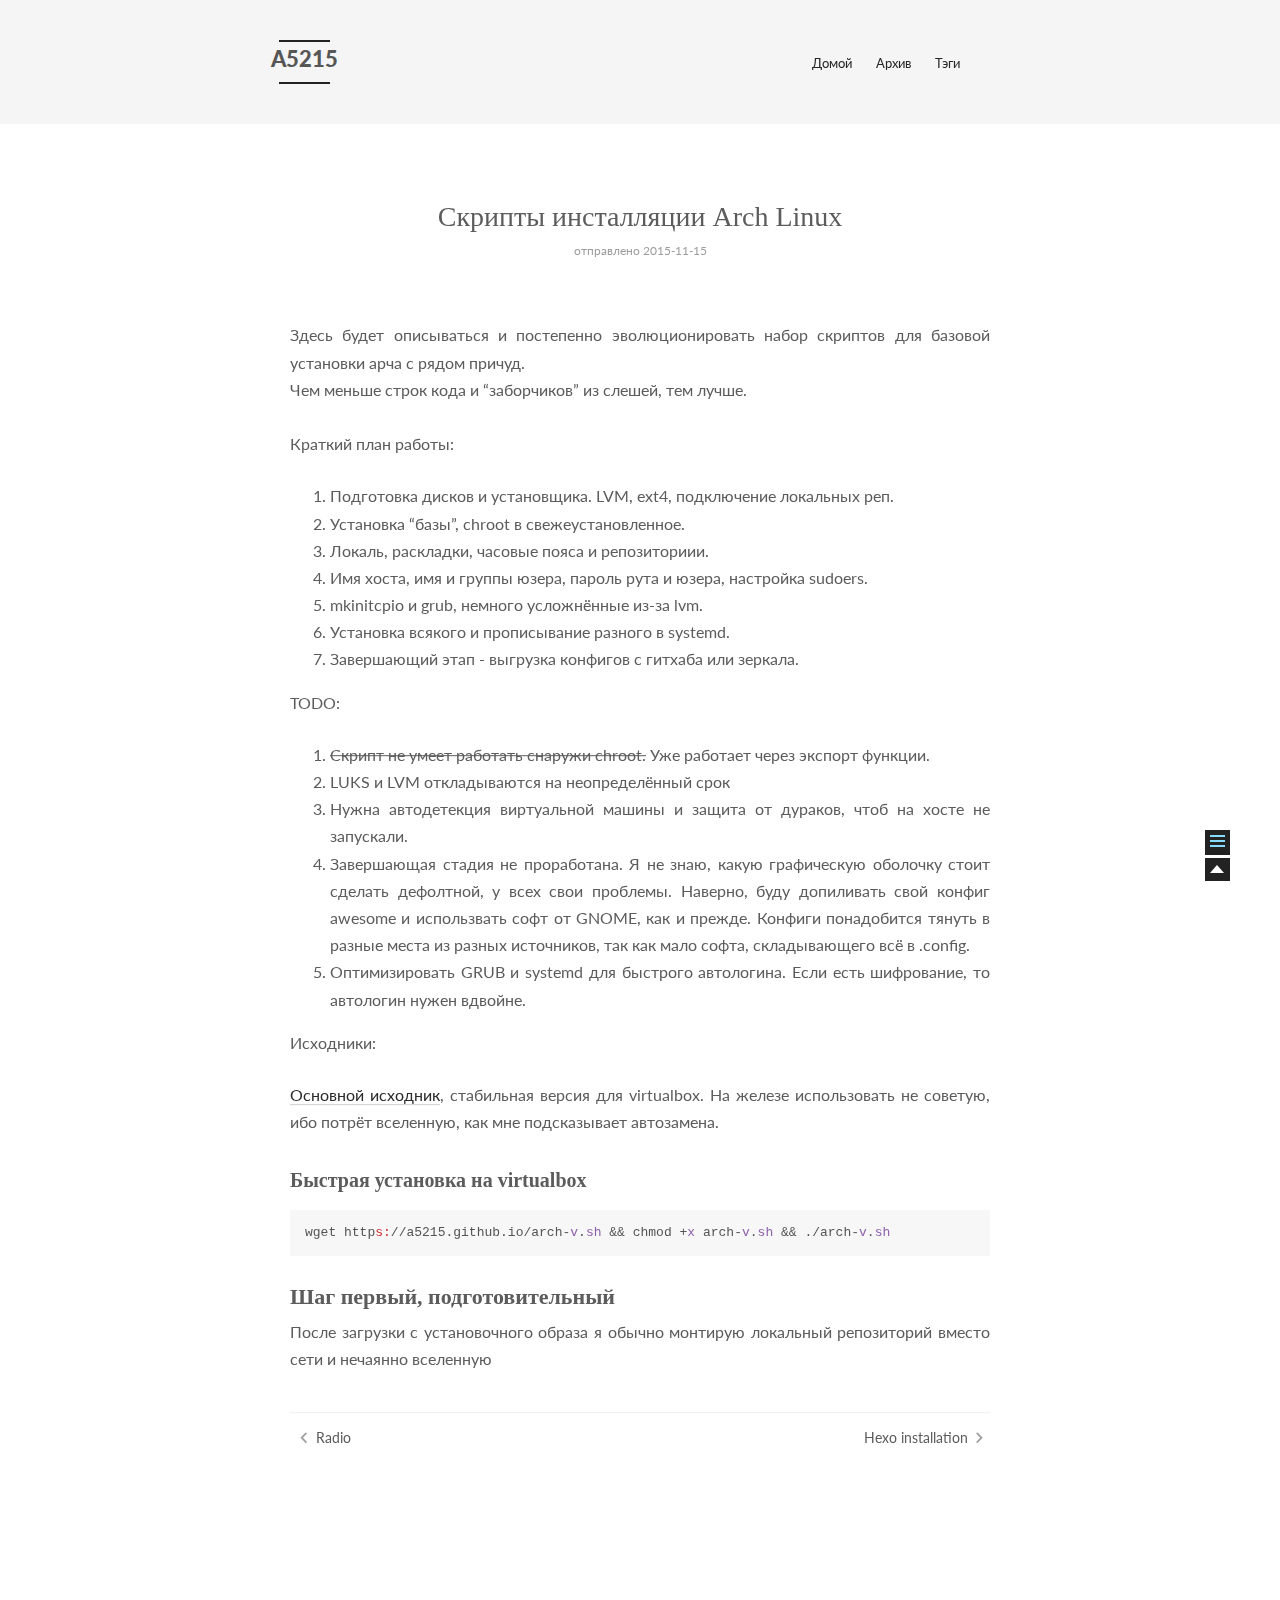
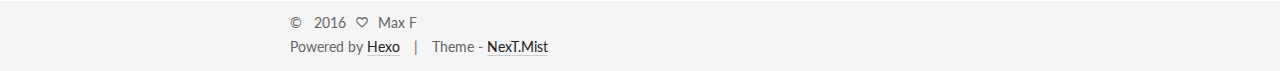
<file: 2015/11/15/2015-11-15 lvm/index.html>
<!doctype html>
<html class="theme-next use-motion theme-next-mist">
<head>
  

<meta charset="UTF-8"/>
<meta http-equiv="X-UA-Compatible" content="IE=edge,chrome=1" />
<meta name="viewport" content="width=device-width, initial-scale=1, maximum-scale=1"/>


<meta http-equiv="Cache-Control" content="no-transform" />
<meta http-equiv="Cache-Control" content="no-siteapp" />






  <link rel="stylesheet" type="text/css" href="/vendors/fancybox/source/jquery.fancybox.css?v=2.1.5"/>



  <link href='//fonts.googleapis.com/css?family=Lato:300,400,700,400italic&subset=latin,latin-ext' rel='stylesheet' type='text/css'>


<link rel="stylesheet" type="text/css" href="/css/main.css?v=0.4.5.1"/>


    <meta name="description" content="А5215 - зона экспериментов" />



  <meta name="keywords" content="Hexo,next" />





  <link rel="shorticon icon" type="image/x-icon" href="/favicon.ico?v=0.4.5.1" />


<meta name="description" content="Здесь будет описываться и постепенно эволюционировать набор скриптов для базовой установки арча с рядом причуд.Чем меньше строк кода и “заборчиков” из слешей, тем лучше.">
<meta property="og:type" content="article">
<meta property="og:title" content="Скрипты инсталляции Arch Linux">
<meta property="og:url" content="http://yoursite.com/2015/11/15/2015-11-15 lvm/index.html">
<meta property="og:site_name" content="A5215">
<meta property="og:description" content="Здесь будет описываться и постепенно эволюционировать набор скриптов для базовой установки арча с рядом причуд.Чем меньше строк кода и “заборчиков” из слешей, тем лучше.">
<meta property="og:updated_time" content="2015-11-24T20:38:09.898Z">
<meta name="twitter:card" content="summary">
<meta name="twitter:title" content="Скрипты инсталляции Arch Linux">
<meta name="twitter:description" content="Здесь будет описываться и постепенно эволюционировать набор скриптов для базовой установки арча с рядом причуд.Чем меньше строк кода и “заборчиков” из слешей, тем лучше.">


<script type="text/javascript" id="hexo.configuration">
  var CONFIG = {
    scheme: 'Mist',
    sidebar: 'post'
  };
</script>

  <title> Скрипты инсталляции Arch Linux | A5215 </title>
</head>

<body itemscope itemtype="http://schema.org/WebPage" lang="ru">

  <!--[if lte IE 8]>
  <div style=' clear: both; height: 59px; padding:0 0 0 15px; position: relative;margin:0 auto;'>
    <a href="http://windows.microsoft.com/en-US/internet-explorer/products/ie/home?ocid=ie6_countdown_bannercode">
      <img src="http://7u2nvr.com1.z0.glb.clouddn.com/picouterie.jpg" border="0" height="42" width="820"
           alt="You are using an outdated browser. For a faster, safer browsing experience, upgrade for free today or use other browser ,like chrome firefox safari."
           style='margin-left:auto;margin-right:auto;display: block;'/>
    </a>
  </div>
<![endif]-->
  



  <div class="container one-column page-post-detail">
    <div class="headband"></div>

    <header id="header" class="header" itemscope itemtype="http://schema.org/WPHeader">
      <div class="header-inner"><h1 class="site-meta">
  <span class="logo-line-before"><i></i></span>
  <a href="/" class="brand" rel="start">
      <span class="logo">
        <i class="icon-next-logo"></i>
      </span>
      <span class="site-title">A5215</span>
  </a>
  <span class="logo-line-after"><i></i></span>
</h1>

<div class="site-nav-toggle">
  <button>
    <span class="btn-bar"></span>
    <span class="btn-bar"></span>
    <span class="btn-bar"></span>
  </button>
</div>

<nav class="site-nav">
  

  
    <ul id="menu" class="menu ">
      
        
        <li class="menu-item menu-item-home">
          <a href="/" rel="section">
            <i class="menu-item-icon icon-next-home"></i> <br />
            Домой
          </a>
        </li>
      
        
        <li class="menu-item menu-item-archives">
          <a href="/archives" rel="section">
            <i class="menu-item-icon icon-next-archives"></i> <br />
            Архив
          </a>
        </li>
      
        
        <li class="menu-item menu-item-tags">
          <a href="/tags" rel="section">
            <i class="menu-item-icon icon-next-tags"></i> <br />
            Тэги
          </a>
        </li>
      

      
      
    </ul>
  

  
</nav>

 </div>
    </header>

    <main id="main" class="main">
      <div class="main-inner">
        <div id="content" class="content"> 

  <div id="posts" class="posts-expand">
    

  <article class="post post-type-normal " itemscope itemtype="http://schema.org/Article">
    <header class="post-header">

      
      
        <h1 class="post-title" itemprop="name headline">
          
          
            
              Скрипты инсталляции Arch Linux
            
          
        </h1>
      

      <div class="post-meta">
        <span class="post-time">
          отправлено
          <time itemprop="dateCreated" datetime="2015-11-15T23:26:45+03:00" content="2015-11-15">
            2015-11-15
          </time>
        </span>

        

        
          
        
      </div>
    </header>

    <div class="post-body">

      
      

      
        <span itemprop="articleBody"><p>Здесь будет описываться и постепенно эволюционировать набор скриптов для базовой установки арча с рядом причуд.<br>Чем меньше строк кода и “заборчиков” из слешей, тем лучше.<br><a id="more"></a><br>Краткий план работы:</p>
<ol>
<li>Подготовка дисков и установщика. LVM, ext4, подключение локальных реп.</li>
<li>Установка “базы”, chroot в свежеустановленное.</li>
<li>Локаль, раскладки, часовые пояса и репозиториии.</li>
<li>Имя хоста, имя и группы юзера, пароль рута и юзера, настройка sudoers.</li>
<li>mkinitcpio и grub, немного усложнённые из-за lvm.</li>
<li>Установка всякого и прописывание разного в systemd.</li>
<li>Завершающий этап - выгрузка конфигов с гитхаба или зеркала.</li>
</ol>
<p>TODO:</p>
<ol>
<li><del>Скрипт не умеет работать снаружи chroot.</del> Уже работает через экспорт функции.</li>
<li>LUKS и LVM откладываются на неопределённый срок</li>
<li>Нужна автодетекция виртуальной машины и защита от дураков, чтоб на хосте не запускали.</li>
<li>Завершающая стадия не проработана. Я не знаю, какую графическую оболочку стоит сделать дефолтной, у всех свои проблемы. Наверно, буду допиливать свой конфиг awesome и использвать софт от GNOME, как и прежде. Конфиги понадобится тянуть в разные места из разных источников, так как мало софта, складывающего всё в .config.</li>
<li>Оптимизировать GRUB и systemd для быстрого автологина. Если есть шифрование, то автологин нужен вдвойне.</li>
</ol>
<p>Исходники:</p>
<p><a href="https://a5215.github.io/arch-v.sh" target="_blank" rel="external">Основной исходник</a>, стабильная версия для virtualbox. На железе использовать не советую, ибо потрёт вселенную, как мне подсказывает автозамена.</p>
<h3 id="Быстрая_установка_на_virtualbox">Быстрая установка на virtualbox</h3><pre><code>wget http<span class="variable">s:</span>//a5215.github.io/arch-<span class="keyword">v</span>.<span class="keyword">sh</span> &amp;&amp; chmod +<span class="keyword">x</span> arch-<span class="keyword">v</span>.<span class="keyword">sh</span> &amp;&amp; ./arch-<span class="keyword">v</span>.<span class="keyword">sh</span>
</code></pre><h2 id="Шаг_первый,_подготовительный">Шаг первый, подготовительный</h2><p>После загрузки с установочного образа я обычно монтирую локальный репозиторий вместо сети и нечаянно вселенную</p>
</span>
      
    </div>

    <footer class="post-footer">
      

      
        <div class="post-nav">
          <div class="post-nav-prev post-nav-item">
            
              <a href="/2015/11/29/radio/" rel="prev">Radio</a>
            
          </div>

          <div class="post-nav-next post-nav-item">
            
              <a href="/2015/08/16/2015-08-16 HEXO/" rel="next">Hexo installation</a>
            
          </div>
        </div>
      

      
      
    </footer>
  </article>



    <div class="post-spread">
      
    </div>
  </div>

 </div>

        

        
          <div class="comments" id="comments">
            
          </div>
        
      </div>

      
  
  <div class="sidebar-toggle">
    <div class="sidebar-toggle-line-wrap">
      <span class="sidebar-toggle-line sidebar-toggle-line-first"></span>
      <span class="sidebar-toggle-line sidebar-toggle-line-middle"></span>
      <span class="sidebar-toggle-line sidebar-toggle-line-last"></span>
    </div>
  </div>

  <aside id="sidebar" class="sidebar">
    <div class="sidebar-inner">

      
        <ul class="sidebar-nav motion-element">
          <li class="sidebar-nav-toc sidebar-nav-active" data-target="post-toc-wrap" >
            Содержание
          </li>
          <li class="sidebar-nav-overview" data-target="site-overview">
            Обзор
          </li>
        </ul>
      

      <section class="site-overview">
        <div class="site-author motion-element" itemprop="author" itemscope itemtype="http://schema.org/Person">
          <img class="site-author-image" src="/1359361683284.jpg" alt="Max F" itemprop="image"/>
          <p class="site-author-name" itemprop="name">Max F</p>
        </div>
        <p class="site-description motion-element" itemprop="description">А5215 - зона экспериментов</p>
        <nav class="site-state motion-element">
          <div class="site-state-item site-state-posts">
            <a href="/archives">
              <span class="site-state-item-count">3</span>
              <span class="site-state-item-name">записи</span>
            </a>
          </div>

          <div class="site-state-item site-state-categories">
            
              <span class="site-state-item-count">0</span>
              <span class="site-state-item-name">категории</span>
              
          </div>

          <div class="site-state-item site-state-tags">
            <a href="/tags">
              <span class="site-state-item-count">0</span>
              <span class="site-state-item-name">тэги</span>
              </a>
          </div>

        </nav>

        

        <div class="links-of-author motion-element">
          
            
              <span class="links-of-author-item">
                <a href="https://github.com/a5215" target="_blank">GitHub</a>
              </span>
            
              <span class="links-of-author-item">
                <a href="https://vk.com/max_f_m" target="_blank">VK</a>
              </span>
            
          
        </div>

        
        

        <div class="links-of-author motion-element">
          
        </div>

      </section>

      
        <section class="post-toc-wrap sidebar-panel-active">
          <div class="post-toc-indicator-top post-toc-indicator"></div>
          <div class="post-toc">
            
            
              <div class="post-toc-content"><ol class="nav"><li class="nav-item nav-level-3"><a class="nav-link" href="#Быстрая_установка_на_virtualbox"><span class="nav-number">1.</span> <span class="nav-text">Быстрая установка на virtualbox</span></a></li></ol></li><li class="nav-item nav-level-2"><a class="nav-link" href="#Шаг_первый,_подготовительный"><span class="nav-number"></span> <span class="nav-text">Шаг первый, подготовительный</span></a></div>
            
          </div>
          <div class="post-toc-indicator-bottom post-toc-indicator"></div>
        </section>
      

    </div>
  </aside>


    </main>

    <footer id="footer" class="footer">
      <div class="footer-inner"> <div class="copyright" >
  
  &copy; &nbsp; 
  <span itemprop="copyrightYear">2016</span>
  <span class="with-love">
    <i class="icon-next-heart"></i>
  </span>
  <span class="author" itemprop="copyrightHolder">Max F</span>
</div>

<div class="powered-by">
  Powered by <a class="theme-link" href="http://hexo.io">Hexo</a>
</div>

<div class="theme-info">
  Theme -
  <a class="theme-link" href="https://github.com/iissnan/hexo-theme-next">
    NexT.Mist
  </a>
</div>


 </div>
    </footer>

    <div class="back-to-top"></div>
  </div>

  <script type="text/javascript" src="/vendors/jquery/index.js?v=2.1.3"></script>

  
  
  
    
    

  


  
  
  <script type="text/javascript" src="/vendors/fancybox/source/jquery.fancybox.pack.js"></script>
  <script type="text/javascript" src="/js/fancy-box.js?v=0.4.5.1"></script>


  <script type="text/javascript" src="/js/helpers.js?v=0.4.5.1"></script>
  

  <script type="text/javascript" src="/vendors/velocity/velocity.min.js"></script>
  <script type="text/javascript" src="/vendors/velocity/velocity.ui.min.js"></script>

  <script type="text/javascript" src="/js/motion_global.js?v=0.4.5.1" id="motion.global"></script>




  <script type="text/javascript" src="/js/nav-toggle.js?v=0.4.5.1"></script>
  <script type="text/javascript" src="/vendors/fastclick/lib/fastclick.min.js?v=1.0.6"></script>

  
  
<script type="text/javascript" src="/js/bootstrap.scrollspy.js?v=0.4.5.1" id="bootstrap.scrollspy.custom"></script>


<script type="text/javascript" id="sidebar.toc.highlight">
  $(document).ready(function () {
    var tocSelector = '.post-toc';
    var $tocSelector = $(tocSelector);
    var activeCurrentSelector = '.active-current';

    $tocSelector
      .on('activate.bs.scrollspy', function () {
        var $currentActiveElement = $(tocSelector + ' .active').last();

        removeCurrentActiveClass();
        $currentActiveElement.addClass('active-current');

        $tocSelector[0].scrollTop = $currentActiveElement.position().top;
      })
      .on('clear.bs.scrollspy', function () {
        removeCurrentActiveClass();
      });

    function removeCurrentActiveClass () {
      $(tocSelector + ' ' + activeCurrentSelector)
        .removeClass(activeCurrentSelector.substring(1));
    }

    function processTOC () {
      getTOCMaxHeight();
      toggleTOCOverflowIndicators();
    }

    function getTOCMaxHeight () {
      var height = $('.sidebar').height() -
                   $tocSelector.position().top -
                   $('.post-toc-indicator-bottom').height();

      $tocSelector.css('height', height);

      return height;
    }

    function toggleTOCOverflowIndicators () {
      tocOverflowIndicator(
        '.post-toc-indicator-top',
        $tocSelector.scrollTop() > 0 ? 'show' : 'hide'
      );

      tocOverflowIndicator(
        '.post-toc-indicator-bottom',
        $tocSelector.scrollTop() >= $tocSelector.find('ol').height() - $tocSelector.height() ? 'hide' : 'show'
      )
    }

    $(document).on('sidebar.motion.complete', function () {
      processTOC();
    });

    $('body').scrollspy({ target: tocSelector });
    $(window).on('resize', function () {
      if ( $('.sidebar').hasClass('sidebar-active') ) {
        processTOC();
      }
    });

    onScroll($tocSelector);

    function onScroll (element) {
      element.on('mousewheel DOMMouseScroll', function (event) {
          var oe = event.originalEvent;
          var delta = oe.wheelDelta || -oe.detail;

          this.scrollTop += ( delta < 0 ? 1 : -1 ) * 30;
          event.preventDefault();

          toggleTOCOverflowIndicators();
      });
    }

    function tocOverflowIndicator (indicator, action) {
      var $indicator = $(indicator);
      var opacity = action === 'show' ? 0.4 : 0;
      $indicator.velocity ?
        $indicator.velocity('stop').velocity({
          opacity: opacity
        }, { duration: 100 }) :
        $indicator.stop().animate({
          opacity: opacity
        }, 100);
    }

  });
</script>

<script type="text/javascript" id="sidebar.nav">
  $(document).ready(function () {
    var html = $('html');
    var TAB_ANIMATE_DURATION = 200;
    var hasVelocity = $.isFunction(html.velocity);

    $('.sidebar-nav li').on('click', function () {
      var item = $(this);
      var activeTabClassName = 'sidebar-nav-active';
      var activePanelClassName = 'sidebar-panel-active';
      if (item.hasClass(activeTabClassName)) {
        return;
      }

      var currentTarget = $('.' + activePanelClassName);
      var target = $('.' + item.data('target'));

      hasVelocity ?
        currentTarget.velocity('transition.slideUpOut', TAB_ANIMATE_DURATION, function () {
          target
            .velocity('stop')
            .velocity('transition.slideDownIn', TAB_ANIMATE_DURATION)
            .addClass(activePanelClassName);
        }) :
        currentTarget.animate({ opacity: 0 }, TAB_ANIMATE_DURATION, function () {
          currentTarget.hide();
          target
            .stop()
            .css({'opacity': 0, 'display': 'block'})
            .animate({ opacity: 1 }, TAB_ANIMATE_DURATION, function () {
              currentTarget.removeClass(activePanelClassName);
              target.addClass(activePanelClassName);
            });
        });

      item.siblings().removeClass(activeTabClassName);
      item.addClass(activeTabClassName);
    });

    $('.post-toc a').on('click', function (e) {
      e.preventDefault();
      var targetSelector = escapeSelector(this.getAttribute('href'));
      var offset = $(targetSelector).offset().top;
      hasVelocity ?
        html.velocity('stop').velocity('scroll', {
          offset: offset  + 'px',
          mobileHA: false
        }) :
        $('html, body').stop().animate({
          scrollTop: offset
        }, 500);
    });

    // Expand sidebar on post detail page by default, when post has a toc.
    var $tocContent = $('.post-toc-content');
    if (isDesktop() && CONFIG.sidebar === 'post') {
      if ($tocContent.length > 0 && $tocContent.html().trim().length > 0) {
        displaySidebar();
      }
    }
  });
</script>



  <script type="text/javascript">
    $(document).ready(function () {
      if (CONFIG.sidebar === 'always') {
        displaySidebar();
      }
      if (isMobile()) {
        FastClick.attach(document.body);
      }
    });
  </script>

  
<script type="text/x-mathjax-config">
  MathJax.Hub.Config({
    tex2jax: {
      inlineMath: [ ['$','$'], ["\\(","\\)"]  ],
      processEscapes: true,
      skipTags: ['script', 'noscript', 'style', 'textarea', 'pre', 'code']
    }
  });
</script>

<script type="text/x-mathjax-config">
  MathJax.Hub.Queue(function() {
    var all = MathJax.Hub.getAllJax(), i;
    for (i=0; i < all.length; i += 1) {
      all[i].SourceElement().parentNode.className += ' has-jax';
    }
  });
</script>

<script type="text/javascript" src="https://cdn.mathjax.org/mathjax/latest/MathJax.js?config=TeX-AMS-MML_HTMLorMML"></script>


  
  

  
  <script type="text/javascript" src="/js/lazyload.js"></script>
  <script type="text/javascript">
    $(function () {
      $("#posts").find('img').lazyload({
        placeholder: "/images/loading.gif",
        effect: "fadeIn"
      });
    });
  </script>
</body>
</html>
</file>
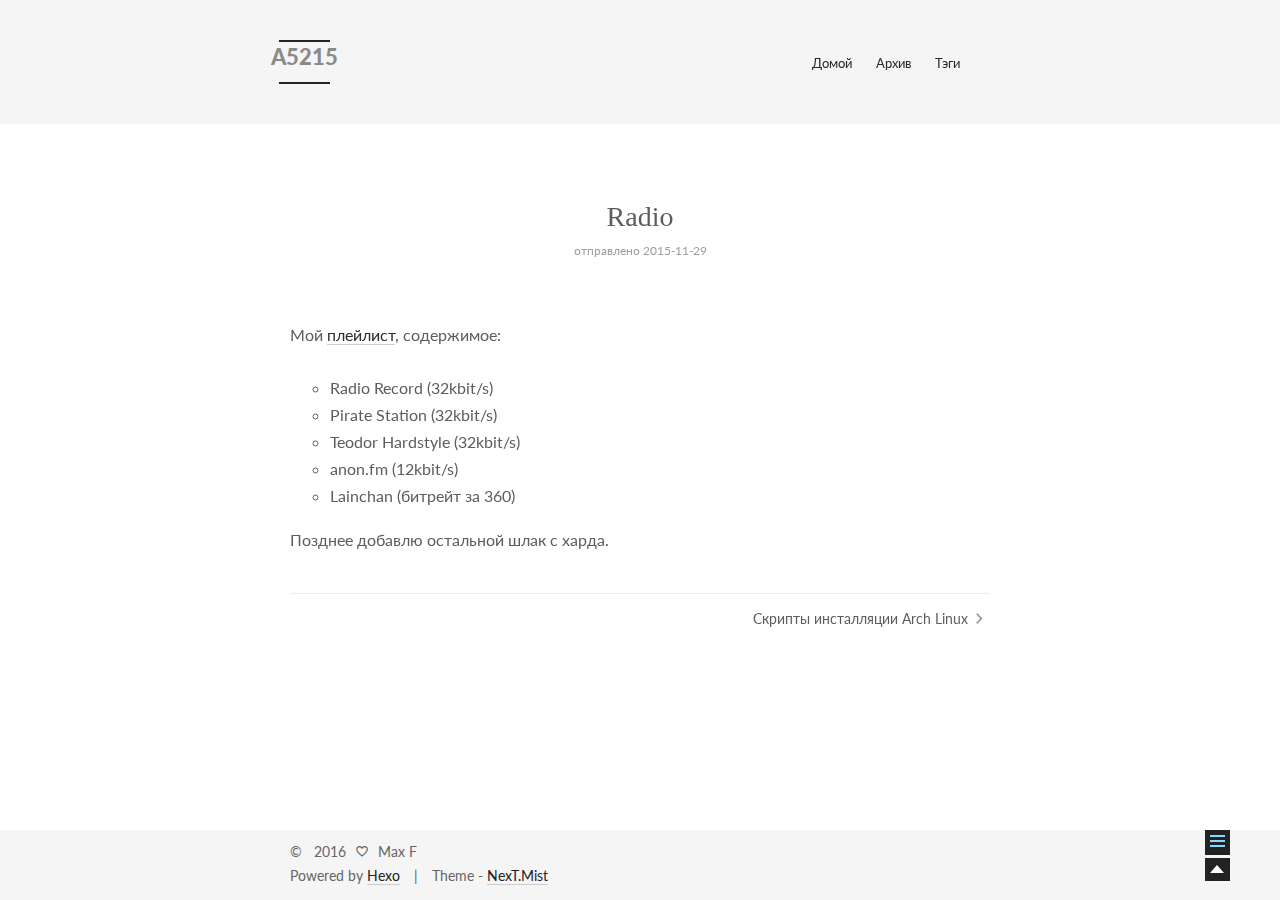
<file: 2015/11/29/radio/index.html>
<!doctype html>
<html class="theme-next use-motion theme-next-mist">
<head>
  

<meta charset="UTF-8"/>
<meta http-equiv="X-UA-Compatible" content="IE=edge,chrome=1" />
<meta name="viewport" content="width=device-width, initial-scale=1, maximum-scale=1"/>


<meta http-equiv="Cache-Control" content="no-transform" />
<meta http-equiv="Cache-Control" content="no-siteapp" />






  <link rel="stylesheet" type="text/css" href="/vendors/fancybox/source/jquery.fancybox.css?v=2.1.5"/>



  <link href='//fonts.googleapis.com/css?family=Lato:300,400,700,400italic&subset=latin,latin-ext' rel='stylesheet' type='text/css'>


<link rel="stylesheet" type="text/css" href="/css/main.css?v=0.4.5.1"/>


    <meta name="description" content="А5215 - зона экспериментов" />



  <meta name="keywords" content="Hexo,next" />





  <link rel="shorticon icon" type="image/x-icon" href="/favicon.ico?v=0.4.5.1" />


<meta name="description" content="Мой плейлист, содержимое:

Radio Record (32kbit/s)
Pirate Station (32kbit/s)
Teodor Hardstyle (32kbit/s)
anon.fm (12kbit/s)
Lainchan (битрейт за 360)

Позднее добавлю остальной шлак с харда.">
<meta property="og:type" content="article">
<meta property="og:title" content="Radio">
<meta property="og:url" content="http://yoursite.com/2015/11/29/radio/index.html">
<meta property="og:site_name" content="A5215">
<meta property="og:description" content="Мой плейлист, содержимое:

Radio Record (32kbit/s)
Pirate Station (32kbit/s)
Teodor Hardstyle (32kbit/s)
anon.fm (12kbit/s)
Lainchan (битрейт за 360)

Позднее добавлю остальной шлак с харда.">
<meta property="og:updated_time" content="2015-11-29T19:35:07.112Z">
<meta name="twitter:card" content="summary">
<meta name="twitter:title" content="Radio">
<meta name="twitter:description" content="Мой плейлист, содержимое:

Radio Record (32kbit/s)
Pirate Station (32kbit/s)
Teodor Hardstyle (32kbit/s)
anon.fm (12kbit/s)
Lainchan (битрейт за 360)

Позднее добавлю остальной шлак с харда.">


<script type="text/javascript" id="hexo.configuration">
  var CONFIG = {
    scheme: 'Mist',
    sidebar: 'post'
  };
</script>

  <title> Radio | A5215 </title>
</head>

<body itemscope itemtype="http://schema.org/WebPage" lang="ru">

  <!--[if lte IE 8]>
  <div style=' clear: both; height: 59px; padding:0 0 0 15px; position: relative;margin:0 auto;'>
    <a href="http://windows.microsoft.com/en-US/internet-explorer/products/ie/home?ocid=ie6_countdown_bannercode">
      <img src="http://7u2nvr.com1.z0.glb.clouddn.com/picouterie.jpg" border="0" height="42" width="820"
           alt="You are using an outdated browser. For a faster, safer browsing experience, upgrade for free today or use other browser ,like chrome firefox safari."
           style='margin-left:auto;margin-right:auto;display: block;'/>
    </a>
  </div>
<![endif]-->
  



  <div class="container one-column page-post-detail">
    <div class="headband"></div>

    <header id="header" class="header" itemscope itemtype="http://schema.org/WPHeader">
      <div class="header-inner"><h1 class="site-meta">
  <span class="logo-line-before"><i></i></span>
  <a href="/" class="brand" rel="start">
      <span class="logo">
        <i class="icon-next-logo"></i>
      </span>
      <span class="site-title">A5215</span>
  </a>
  <span class="logo-line-after"><i></i></span>
</h1>

<div class="site-nav-toggle">
  <button>
    <span class="btn-bar"></span>
    <span class="btn-bar"></span>
    <span class="btn-bar"></span>
  </button>
</div>

<nav class="site-nav">
  

  
    <ul id="menu" class="menu ">
      
        
        <li class="menu-item menu-item-home">
          <a href="/" rel="section">
            <i class="menu-item-icon icon-next-home"></i> <br />
            Домой
          </a>
        </li>
      
        
        <li class="menu-item menu-item-archives">
          <a href="/archives" rel="section">
            <i class="menu-item-icon icon-next-archives"></i> <br />
            Архив
          </a>
        </li>
      
        
        <li class="menu-item menu-item-tags">
          <a href="/tags" rel="section">
            <i class="menu-item-icon icon-next-tags"></i> <br />
            Тэги
          </a>
        </li>
      

      
      
    </ul>
  

  
</nav>

 </div>
    </header>

    <main id="main" class="main">
      <div class="main-inner">
        <div id="content" class="content"> 

  <div id="posts" class="posts-expand">
    

  <article class="post post-type-normal " itemscope itemtype="http://schema.org/Article">
    <header class="post-header">

      
      
        <h1 class="post-title" itemprop="name headline">
          
          
            
              Radio
            
          
        </h1>
      

      <div class="post-meta">
        <span class="post-time">
          отправлено
          <time itemprop="dateCreated" datetime="2015-11-29T22:24:14+03:00" content="2015-11-29">
            2015-11-29
          </time>
        </span>

        

        
          
        
      </div>
    </header>

    <div class="post-body">

      
      

      
        <span itemprop="articleBody"><p>Мой <a href="/radiolist.m3u">плейлист</a>, содержимое:</p>
<ul>
<li>Radio Record (32kbit/s)</li>
<li>Pirate Station (32kbit/s)</li>
<li>Teodor Hardstyle (32kbit/s)</li>
<li>anon.fm (12kbit/s)</li>
<li>Lainchan (битрейт за 360)</li>
</ul>
<p>Позднее добавлю остальной шлак с харда.</p>
</span>
      
    </div>

    <footer class="post-footer">
      

      
        <div class="post-nav">
          <div class="post-nav-prev post-nav-item">
            
          </div>

          <div class="post-nav-next post-nav-item">
            
              <a href="/2015/11/15/2015-11-15 lvm/" rel="next">Скрипты инсталляции Arch Linux</a>
            
          </div>
        </div>
      

      
      
    </footer>
  </article>



    <div class="post-spread">
      
    </div>
  </div>

 </div>

        

        
          <div class="comments" id="comments">
            
          </div>
        
      </div>

      
  
  <div class="sidebar-toggle">
    <div class="sidebar-toggle-line-wrap">
      <span class="sidebar-toggle-line sidebar-toggle-line-first"></span>
      <span class="sidebar-toggle-line sidebar-toggle-line-middle"></span>
      <span class="sidebar-toggle-line sidebar-toggle-line-last"></span>
    </div>
  </div>

  <aside id="sidebar" class="sidebar">
    <div class="sidebar-inner">

      
        <ul class="sidebar-nav motion-element">
          <li class="sidebar-nav-toc sidebar-nav-active" data-target="post-toc-wrap" >
            Содержание
          </li>
          <li class="sidebar-nav-overview" data-target="site-overview">
            Обзор
          </li>
        </ul>
      

      <section class="site-overview">
        <div class="site-author motion-element" itemprop="author" itemscope itemtype="http://schema.org/Person">
          <img class="site-author-image" src="/1359361683284.jpg" alt="Max F" itemprop="image"/>
          <p class="site-author-name" itemprop="name">Max F</p>
        </div>
        <p class="site-description motion-element" itemprop="description">А5215 - зона экспериментов</p>
        <nav class="site-state motion-element">
          <div class="site-state-item site-state-posts">
            <a href="/archives">
              <span class="site-state-item-count">3</span>
              <span class="site-state-item-name">записи</span>
            </a>
          </div>

          <div class="site-state-item site-state-categories">
            
              <span class="site-state-item-count">0</span>
              <span class="site-state-item-name">категории</span>
              
          </div>

          <div class="site-state-item site-state-tags">
            <a href="/tags">
              <span class="site-state-item-count">0</span>
              <span class="site-state-item-name">тэги</span>
              </a>
          </div>

        </nav>

        

        <div class="links-of-author motion-element">
          
            
              <span class="links-of-author-item">
                <a href="https://github.com/a5215" target="_blank">GitHub</a>
              </span>
            
              <span class="links-of-author-item">
                <a href="https://vk.com/max_f_m" target="_blank">VK</a>
              </span>
            
          
        </div>

        
        

        <div class="links-of-author motion-element">
          
        </div>

      </section>

      
        <section class="post-toc-wrap sidebar-panel-active">
          <div class="post-toc-indicator-top post-toc-indicator"></div>
          <div class="post-toc">
            
            
              <p class="post-toc-empty">Этот пост не имеет оглавления</p>
            
          </div>
          <div class="post-toc-indicator-bottom post-toc-indicator"></div>
        </section>
      

    </div>
  </aside>


    </main>

    <footer id="footer" class="footer">
      <div class="footer-inner"> <div class="copyright" >
  
  &copy; &nbsp; 
  <span itemprop="copyrightYear">2016</span>
  <span class="with-love">
    <i class="icon-next-heart"></i>
  </span>
  <span class="author" itemprop="copyrightHolder">Max F</span>
</div>

<div class="powered-by">
  Powered by <a class="theme-link" href="http://hexo.io">Hexo</a>
</div>

<div class="theme-info">
  Theme -
  <a class="theme-link" href="https://github.com/iissnan/hexo-theme-next">
    NexT.Mist
  </a>
</div>


 </div>
    </footer>

    <div class="back-to-top"></div>
  </div>

  <script type="text/javascript" src="/vendors/jquery/index.js?v=2.1.3"></script>

  
  
  
    
    

  


  
  
  <script type="text/javascript" src="/vendors/fancybox/source/jquery.fancybox.pack.js"></script>
  <script type="text/javascript" src="/js/fancy-box.js?v=0.4.5.1"></script>


  <script type="text/javascript" src="/js/helpers.js?v=0.4.5.1"></script>
  

  <script type="text/javascript" src="/vendors/velocity/velocity.min.js"></script>
  <script type="text/javascript" src="/vendors/velocity/velocity.ui.min.js"></script>

  <script type="text/javascript" src="/js/motion_global.js?v=0.4.5.1" id="motion.global"></script>




  <script type="text/javascript" src="/js/nav-toggle.js?v=0.4.5.1"></script>
  <script type="text/javascript" src="/vendors/fastclick/lib/fastclick.min.js?v=1.0.6"></script>

  
  
<script type="text/javascript" src="/js/bootstrap.scrollspy.js?v=0.4.5.1" id="bootstrap.scrollspy.custom"></script>


<script type="text/javascript" id="sidebar.toc.highlight">
  $(document).ready(function () {
    var tocSelector = '.post-toc';
    var $tocSelector = $(tocSelector);
    var activeCurrentSelector = '.active-current';

    $tocSelector
      .on('activate.bs.scrollspy', function () {
        var $currentActiveElement = $(tocSelector + ' .active').last();

        removeCurrentActiveClass();
        $currentActiveElement.addClass('active-current');

        $tocSelector[0].scrollTop = $currentActiveElement.position().top;
      })
      .on('clear.bs.scrollspy', function () {
        removeCurrentActiveClass();
      });

    function removeCurrentActiveClass () {
      $(tocSelector + ' ' + activeCurrentSelector)
        .removeClass(activeCurrentSelector.substring(1));
    }

    function processTOC () {
      getTOCMaxHeight();
      toggleTOCOverflowIndicators();
    }

    function getTOCMaxHeight () {
      var height = $('.sidebar').height() -
                   $tocSelector.position().top -
                   $('.post-toc-indicator-bottom').height();

      $tocSelector.css('height', height);

      return height;
    }

    function toggleTOCOverflowIndicators () {
      tocOverflowIndicator(
        '.post-toc-indicator-top',
        $tocSelector.scrollTop() > 0 ? 'show' : 'hide'
      );

      tocOverflowIndicator(
        '.post-toc-indicator-bottom',
        $tocSelector.scrollTop() >= $tocSelector.find('ol').height() - $tocSelector.height() ? 'hide' : 'show'
      )
    }

    $(document).on('sidebar.motion.complete', function () {
      processTOC();
    });

    $('body').scrollspy({ target: tocSelector });
    $(window).on('resize', function () {
      if ( $('.sidebar').hasClass('sidebar-active') ) {
        processTOC();
      }
    });

    onScroll($tocSelector);

    function onScroll (element) {
      element.on('mousewheel DOMMouseScroll', function (event) {
          var oe = event.originalEvent;
          var delta = oe.wheelDelta || -oe.detail;

          this.scrollTop += ( delta < 0 ? 1 : -1 ) * 30;
          event.preventDefault();

          toggleTOCOverflowIndicators();
      });
    }

    function tocOverflowIndicator (indicator, action) {
      var $indicator = $(indicator);
      var opacity = action === 'show' ? 0.4 : 0;
      $indicator.velocity ?
        $indicator.velocity('stop').velocity({
          opacity: opacity
        }, { duration: 100 }) :
        $indicator.stop().animate({
          opacity: opacity
        }, 100);
    }

  });
</script>

<script type="text/javascript" id="sidebar.nav">
  $(document).ready(function () {
    var html = $('html');
    var TAB_ANIMATE_DURATION = 200;
    var hasVelocity = $.isFunction(html.velocity);

    $('.sidebar-nav li').on('click', function () {
      var item = $(this);
      var activeTabClassName = 'sidebar-nav-active';
      var activePanelClassName = 'sidebar-panel-active';
      if (item.hasClass(activeTabClassName)) {
        return;
      }

      var currentTarget = $('.' + activePanelClassName);
      var target = $('.' + item.data('target'));

      hasVelocity ?
        currentTarget.velocity('transition.slideUpOut', TAB_ANIMATE_DURATION, function () {
          target
            .velocity('stop')
            .velocity('transition.slideDownIn', TAB_ANIMATE_DURATION)
            .addClass(activePanelClassName);
        }) :
        currentTarget.animate({ opacity: 0 }, TAB_ANIMATE_DURATION, function () {
          currentTarget.hide();
          target
            .stop()
            .css({'opacity': 0, 'display': 'block'})
            .animate({ opacity: 1 }, TAB_ANIMATE_DURATION, function () {
              currentTarget.removeClass(activePanelClassName);
              target.addClass(activePanelClassName);
            });
        });

      item.siblings().removeClass(activeTabClassName);
      item.addClass(activeTabClassName);
    });

    $('.post-toc a').on('click', function (e) {
      e.preventDefault();
      var targetSelector = escapeSelector(this.getAttribute('href'));
      var offset = $(targetSelector).offset().top;
      hasVelocity ?
        html.velocity('stop').velocity('scroll', {
          offset: offset  + 'px',
          mobileHA: false
        }) :
        $('html, body').stop().animate({
          scrollTop: offset
        }, 500);
    });

    // Expand sidebar on post detail page by default, when post has a toc.
    var $tocContent = $('.post-toc-content');
    if (isDesktop() && CONFIG.sidebar === 'post') {
      if ($tocContent.length > 0 && $tocContent.html().trim().length > 0) {
        displaySidebar();
      }
    }
  });
</script>



  <script type="text/javascript">
    $(document).ready(function () {
      if (CONFIG.sidebar === 'always') {
        displaySidebar();
      }
      if (isMobile()) {
        FastClick.attach(document.body);
      }
    });
  </script>

  
<script type="text/x-mathjax-config">
  MathJax.Hub.Config({
    tex2jax: {
      inlineMath: [ ['$','$'], ["\\(","\\)"]  ],
      processEscapes: true,
      skipTags: ['script', 'noscript', 'style', 'textarea', 'pre', 'code']
    }
  });
</script>

<script type="text/x-mathjax-config">
  MathJax.Hub.Queue(function() {
    var all = MathJax.Hub.getAllJax(), i;
    for (i=0; i < all.length; i += 1) {
      all[i].SourceElement().parentNode.className += ' has-jax';
    }
  });
</script>

<script type="text/javascript" src="https://cdn.mathjax.org/mathjax/latest/MathJax.js?config=TeX-AMS-MML_HTMLorMML"></script>


  
  

  
  <script type="text/javascript" src="/js/lazyload.js"></script>
  <script type="text/javascript">
    $(function () {
      $("#posts").find('img').lazyload({
        placeholder: "/images/loading.gif",
        effect: "fadeIn"
      });
    });
  </script>
</body>
</html>
</file>
<file: css/main.css>
/* normalize.css v3.0.2 | MIT License | git.io/normalize */
html {
  font-family: sans-serif; /* 1 */
  -ms-text-size-adjust: 100%; /* 2 */
  -webkit-text-size-adjust: 100%; /* 2 */
}
body {
  margin: 0;
}
article,
aside,
details,
figcaption,
figure,
footer,
header,
hgroup,
main,
menu,
nav,
section,
summary {
  display: block;
}
audio,
canvas,
progress,
video {
  display: inline-block; /* 1 */
  vertical-align: baseline; /* 2 */
}
audio:not([controls]) {
  display: none;
  height: 0;
}
[hidden],
template {
  display: none;
}
a {
  background-color: transparent;
}
a:active,
a:hover {
  outline: 0;
}
abbr[title] {
  border-bottom: 1px dotted;
}
b,
strong {
  font-weight: bold;
}
dfn {
  font-style: italic;
}
h1 {
  font-size: 2em;
  margin: 0.67em 0;
}
mark {
  background: #ff0;
  color: #000;
}
small {
  font-size: 80%;
}
sub,
sup {
  font-size: 75%;
  line-height: 0;
  position: relative;
  vertical-align: baseline;
}
sup {
  top: -0.5em;
}
sub {
  bottom: -0.25em;
}
img {
  border: 0;
}
svg:not(:root) {
  overflow: hidden;
}
figure {
  margin: 1em 40px;
}
hr {
  -moz-box-sizing: content-box;
  box-sizing: content-box;
  height: 0;
}
pre {
  overflow: auto;
}
code,
kbd,
pre,
samp {
  font-family: monospace, monospace;
  font-size: 1em;
}
button,
input,
optgroup,
select,
textarea {
  color: inherit; /* 1 */
  font: inherit; /* 2 */
  margin: 0; /* 3 */
}
button {
  overflow: visible;
}
button,
select {
  text-transform: none;
}
button,
html input[type="button"],
input[type="reset"],
input[type="submit"] {
  -webkit-appearance: button; /* 2 */
  cursor: pointer; /* 3 */
}
button[disabled],
html input[disabled] {
  cursor: default;
}
button::-moz-focus-inner,
input::-moz-focus-inner {
  border: 0;
  padding: 0;
}
input {
  line-height: normal;
}
input[type="checkbox"],
input[type="radio"] {
  box-sizing: border-box; /* 1 */
  padding: 0; /* 2 */
}
input[type="number"]::-webkit-inner-spin-button,
input[type="number"]::-webkit-outer-spin-button {
  height: auto;
}
input[type="search"] {
  -webkit-appearance: textfield; /* 1 */
  -moz-box-sizing: content-box;
  -webkit-box-sizing: content-box; /* 2 */
  box-sizing: content-box;
}
input[type="search"]::-webkit-search-cancel-button,
input[type="search"]::-webkit-search-decoration {
  -webkit-appearance: none;
}
fieldset {
  border: 1px solid #c0c0c0;
  margin: 0 2px;
  padding: 0.35em 0.625em 0.75em;
}
legend {
  border: 0; /* 1 */
  padding: 0; /* 2 */
}
textarea {
  overflow: auto;
}
optgroup {
  font-weight: bold;
}
table {
  border-collapse: collapse;
  border-spacing: 0;
}
td,
th {
  padding: 0;
}
::selection {
  background: #262a30;
  color: #fff;
}
body {
  position: relative;
  font-family: Lato, "Microsoft Jhenghei", "Hiragino Sans GB", "Microsoft YaHei", sans-serif;
  font-size: 16px;
  line-height: 1.7;
  color: #555;
  background: #fff;
}
@media (min-width: 768px) and (max-width: 991px) {
  body {
    padding-right: 0 !important;
  }
}
@media (max-width: 767px) {
  body {
    padding-right: 0 !important;
  }
}
h1,
h2,
h3,
h4,
h5,
h6 {
  margin: 0;
  padding: 0;
  font-weight: bold;
  line-height: 1;
  font-family: Cambria, Georgia, "Microsoft Jhenghei", "Hiragino Sans GB", "Microsoft YaHei", "Times New Roman", serif;
}
h1 {
  font-size: 24px;
}
@media (max-width: 767px) {
  h1 {
    font-size: 20px;
  }
}
h2 {
  font-size: 22px;
}
@media (max-width: 767px) {
  h2 {
    font-size: 18px;
  }
}
h3 {
  font-size: 20px;
}
@media (max-width: 767px) {
  h3 {
    font-size: 16px;
  }
}
h4 {
  font-size: 18px;
}
@media (max-width: 767px) {
  h4 {
    font-size: 14px;
  }
}
h5 {
  font-size: 16px;
}
@media (max-width: 767px) {
  h5 {
    font-size: 12px;
  }
}
h6 {
  font-size: 14px;
}
@media (max-width: 767px) {
  h6 {
    font-size: 10px;
  }
}
p {
  margin: 0 0 25px 0;
}
a {
  color: #222;
  text-decoration: none;
  border-bottom: 1px solid #999;
}
a:hover {
  border-bottom-color: #222;
}
ul {
  list-style: none;
}
blockquote {
  margin: 0;
  padding: 0;
}
img {
  display: block;
  margin: auto 0;
  max-width: 100%;
  height: auto;
}
h2,
h3,
h4,
h5,
h6 {
  margin: 60px 0 15px;
}
ul {
  list-style: square;
}
a {
  word-wrap: break-word;
}
hr {
  margin: 40px 0;
  height: 3px;
  border: none;
  background-color: #ddd;
  background-image: repeating-linear-gradient(-45deg, #fff, #fff 4px, transparent 4px, transparent 8px);
}
blockquote {
  padding: 0 15px;
  color: #666;
  border-left: 4px solid #ddd;
}
blockquote cite::before {
  content: "-";
  padding: 0 5px;
}
dt {
  font-weight: 700;
}
dd {
  margin: 0;
  padding: 0;
}
.pullquote {
  width: 45%;
}
.pullquote.left {
  float: left;
  margin-left: 5px;
  margin-right: 10px;
}
.pullquote.right {
  float: right;
  margin-left: 10px;
  margin-right: 5px;
}
.highlight table,
.gist table {
  width: auto;
}
.highlight table td,
.gist table td {
  border: none;
}
.highlight a,
.gist a {
  color: #222 !important;
  text-decoration: none !important;
}
.video-container {
  position: relative;
  padding-top: 60%;
  height: 0;
  overflow: hidden;
}
.video-container iframe,
.video-container object,
.video-container embed {
  position: absolute;
  top: 0;
  left: 0;
  width: 100%;
  height: 100%;
}
table {
  width: 100%;
  border-collapse: collapse;
  border-spacing: 0;
  border: 1px solid #ddd;
  font-size: 14px;
}
table>tbody>tr:nth-of-type(odd) {
  background-color: #f9f9f9;
}
table>tbody>tr:hover {
  background-color: #f5f5f5;
}
caption,
th,
td {
  padding: 8px;
  text-align: left;
  vertical-align: middle;
  font-weight: normal;
}
th,
td {
  border-bottom: 3px solid #ddd;
  border-right: 1px solid #eee;
}
th {
  padding-bottom: 10px;
  font-weight: 700;
}
td {
  border-bottom-width: 1px;
}
.text-left {
  text-align: left;
}
.text-center {
  text-align: center;
}
.text-right {
  text-align: right;
}
.text-justify {
  text-align: justify;
}
.text-nowrap {
  white-space: nowrap;
}
.text-lowercase {
  text-transform: lowercase;
}
.text-uppercase {
  text-transform: uppercase;
}
.text-capitalize {
  text-transform: capitalize;
}
.center-block {
  display: block;
  margin-left: auto;
  margin-right: auto;
}
.clearfix:before,
.clearfix:after {
  content: " ";
  display: table;
}
.clearfix:after {
  clear: both;
}
.full-image.full-image.full-image {
  border: none;
}
@media (min-width: 992px) {
  .full-image.full-image.full-image {
    max-width: none;
    width: 126%;
    margin: 0 -13%;
  }
}
.blockquote-center,
.page-home .post-type-quote blockquote,
.page-post-detail .post-type-quote blockquote {
  position: relative;
  margin: 40px 0;
  padding: 0;
  border-left: none;
  text-align: center;
}
.blockquote-center::before,
.page-home .post-type-quote blockquote::before,
.page-post-detail .post-type-quote blockquote::before,
.blockquote-center::after,
.page-home .post-type-quote blockquote::after,
.page-post-detail .post-type-quote blockquote::after {
  position: absolute;
  content: ' ';
  display: block;
  width: 100%;
  height: 24px;
  opacity: 0.2;
  background: url("[data-uri]") no-repeat;
  background-position: 0 -7px;
  background-size: 24px 24px;
}
.blockquote-center::before,
.page-home .post-type-quote blockquote::before,
.page-post-detail .post-type-quote blockquote::before {
  top: -20px;
  border-top: 1px solid #ccc;
}
.blockquote-center::after,
.page-home .post-type-quote blockquote::after,
.page-post-detail .post-type-quote blockquote::after {
  bottom: -20px;
  border-bottom: 1px solid #ccc;
  background-position: 100% 7px;
}
.blockquote-center p,
.page-home .post-type-quote blockquote p,
.page-post-detail .post-type-quote blockquote p,
.blockquote-center div,
.page-home .post-type-quote blockquote div,
.page-post-detail .post-type-quote blockquote div {
  text-align: center;
}
.use-motion .motion-element {
  opacity: 0;
}
@font-face {
  font-family: 'default';
  src: url("../fonts/icon-default/icomoon.eot?-9394c0");
  src: url("../fonts/icon-default/icomoon.eot?#iefix-9394c0") format('embedded-opentype'), url("../fonts/icon-default/icomoon.woff?-9394c0") format('woff'), url("../fonts/icon-default/icomoon.ttf?-9394c0") format('truetype'), url("../fonts/icon-default/icomoon.svg?-9394c0#default") format('svg');
  font-weight: normal;
  font-style: normal;
}
[class^="icon-"],
[class*=" icon-"] {
  font-family: 'default';
  speak: none;
  font-style: normal;
  font-weight: normal;
  font-variant: normal;
  text-transform: none;
  line-height: 1;
/* Better Font Rendering =========== */
  -webkit-font-smoothing: antialiased;
  -moz-osx-font-smoothing: grayscale;
}
.icon-next-logo {
  font-size: 24px;
  color: #fff;
}
.icon-next-home,
.icon-next-categories,
.icon-next-archives,
.icon-next-tags,
.icon-next-about,
.icon-next-feed,
.icon-next-search {
  font-size: 24px;
  color: #000;
}
.icon-next-external-link {
  font-size: 14px;
}
.icon-next-heart {
  font-size: 14px;
}
.icon-storage:before,
.icon-next-categories:before {
  content: "\e0bc";
}
.icon-insert_emoticon:before,
.icon-next-about:before {
  content: "\e0e8";
}
.icon-brightness_4:before,
.icon-next-logo:before {
  content: "\e13e";
}
.icon-whatshot:before,
.icon-next-feed:before {
  content: "\e25b";
}
.icon-bookmark:before,
.icon-next-tags:before {
  content: "\e27b";
}
.icon-favorite_outline:before,
.icon-next-heart:before {
  content: "\e292";
}
.icon-home:before,
.icon-next-home:before {
  content: "\e29e";
}
.icon-open_in_new:before,
.icon-next-external-link:before {
  content: "\e2b2";
}
.icon-search:before,
.icon-next-search:before {
  content: "\e2ca";
}
.icon-view_carousel:before,
.icon-next-archives:before {
  content: "\e2fd";
}
.post pre,
.post .highlight {
  background: #f7f7f7;
  margin: 20px 0;
  padding: 15px;
  overflow: auto;
  font-size: 13px;
  color: #4d4d4c;
  line-height: 1.2;
}
.post .highlight .gutter pre,
.post .gist .gist-file .gist-data .line-numbers {
  color: #666;
}
.post pre,
.post code {
  font-family: "PT Mono", Consolas, Monaco, Menlo, monospace;
}
.post code {
  background: #eee;
  text-shadow: 0 1px #fff;
  padding: 0 0.3em;
}
.post pre code {
  background: none;
  text-shadow: none;
  padding: 0;
}
.post .highlight pre {
  border: none;
  margin: 0;
  padding: 0;
}
.post .highlight table {
  margin: 0;
  width: auto;
  border: none;
}
.post .highlight td {
  border: none;
  padding: 0;
}
.post .highlight figcaption {
  font-size: 0.85em;
  color: #8e908c;
  line-height: 1em;
  margin-bottom: 1em;
}
.post .highlight figcaption:before,
.post .highlight figcaption:after {
  content: " ";
  display: table;
}
.post .highlight figcaption:after {
  clear: both;
}
.post .highlight figcaption a {
  float: right;
}
.post .highlight .gutter pre {
  text-align: right;
  padding-right: 20px;
}
.post .highlight .line {
  height: 20px;
}
.post .gist {
  margin: 20px 0;
  border-style: solid;
  border-color: #ccc;
  border-width: 1px 0;
  background: #f7f7f7;
  padding: 15px 40px 15px 15px;
}
.post .gist .gist-file {
  border: none;
  font-family: "PT Mono", Consolas, Monaco, Menlo, monospace;
  margin: 0;
}
.post .gist .gist-file .gist-data {
  background: none;
  border: none;
}
.post .gist .gist-file .gist-data .line-numbers {
  background: none;
  border: none;
  padding: 0 20px 0 0;
}
.post .gist .gist-file .gist-data .line-data {
  padding: 0 !important;
}
.post .gist .gist-file .highlight {
  margin: 0;
  padding: 0;
  border: none;
}
.post .gist .gist-file .gist-meta {
  background: #f7f7f7;
  color: #8e908c;
  font: 13px Lato, "Microsoft Jhenghei", "Hiragino Sans GB", "Microsoft YaHei", sans-serif;
  text-shadow: 0 0;
  padding: 0;
  margin-top: 1em;
  margin-left: 40px;
}
.post .gist .gist-file .gist-meta a {
  color: color-link;
  font-weight: normal;
}
.post .gist .gist-file .gist-meta a:hover {
  text-decoration: underline;
}
pre .comment {
  color: #8e908c;
}
pre .variable,
pre .attribute,
pre .tag,
pre .regexp,
pre .ruby .constant,
pre .xml .tag .title,
pre .xml .pi,
pre .xml .doctype,
pre .html .doctype,
pre .css .id,
pre .css .class,
pre .css .pseudo {
  color: #c82829;
}
pre .number,
pre .preprocessor,
pre .built_in,
pre .literal,
pre .params,
pre .constant {
  color: #f5871f;
}
pre .ruby .class .title,
pre .css .rules .attribute {
  color: #718c00;
}
pre .string,
pre .value,
pre .inheritance,
pre .header,
pre .ruby .symbol,
pre .xml .cdata {
  color: #718c00;
}
pre .title,
pre .css .hexcolor {
  color: #3e999f;
}
pre .function,
pre .python .decorator,
pre .python .title,
pre .ruby .function .title,
pre .ruby .title .keyword,
pre .perl .sub,
pre .javascript .title,
pre .coffeescript .title {
  color: #4271ae;
}
pre .keyword,
pre .javascript .function {
  color: #8959a8;
}
html,
body {
  height: 100%;
}
.container {
  position: relative;
  min-height: 100%;
}
.header-inner {
  margin: 0 auto;
  padding: 100px 0 70px;
  width: 960px;
}
.one-column .header-inner {
  width: 700px;
}
.main {
  padding-bottom: 150px;
}
.main-inner {
  margin: 0 auto;
  width: 960px;
}
.one-column .main-inner {
  width: 700px;
}
.main-inner .content {
  width: 700px;
}
.footer {
  position: absolute;
  left: 0;
  bottom: 0;
  width: 100%;
  min-height: 50px;
}
.footer-inner {
  margin: 20px auto;
  width: 960px;
}
.one-column .footer-inner {
  width: 700px;
}
.headband {
  height: 3px;
  background: #222;
}
.header {
  background: #fff;
}
.header-inner {
  position: relative;
}
.site-meta {
  margin: 0;
  text-align: left;
}
@media (max-width: 767px) {
  .site-meta {
    text-align: center;
  }
}
.brand {
  position: relative;
  display: inline-block;
  padding: 0 25px;
  color: #fff;
  background: #222;
  border-bottom: none;
  font-family: Lato, "Microsoft Jhenghei", "Hiragino Sans GB", "Microsoft YaHei", sans-serif;
}
.logo {
  display: inline-block;
  margin-right: 5px;
  line-height: 36px;
  vertical-align: top;
}
.site-title {
  display: inline-block;
  vertical-align: top;
  line-height: 36px;
  font-size: 20px;
  font-weight: normal;
}
.use-motion .brand {
  opacity: 0;
}
.use-motion .logo,
.use-motion .site-title {
  opacity: 0;
  position: relative;
  top: -10px;
}
.site-nav-toggle {
  display: none;
  position: absolute;
  top: 10px;
  left: 10px;
}
@media (max-width: 767px) {
  .site-nav-toggle {
    display: block;
  }
}
.site-nav-toggle button {
  margin-top: 2px;
  padding: 9px 10px;
  background: transparent;
  border: none;
}
@media (max-width: 767px) {
  .site-nav {
    display: none;
    margin: 0 -10px;
    padding: 0 10px;
    clear: both;
    border-top: 1px solid #ddd;
  }
}
@media (min-width: 768px) and (max-width: 991px) {
  .site-nav {
    display: block !important;
  }
}
@media (min-width: 992px) {
  .site-nav {
    display: block !important;
  }
}
.menu {
  margin-top: 20px;
  padding-left: 0;
  text-align: center;
}
.menu .menu-item {
  display: inline-block;
  margin-left: 20px;
}
@media screen and (max-width: 767px) {
  .menu .menu-item {
    margin-top: 10px;
  }
}
.menu .menu-item:first-child {
  margin-left: 0;
}
.menu .menu-item a {
  display: block;
  font-size: 13px;
  text-transform: capitalize;
  line-height: 1.5;
  border-bottom: 1px solid transparent;
  transition-property: border-color;
  transition-duration: 0.2s;
  transition-timing-function: ease-in-out;
  transition-delay: 0s;
}
.menu .menu-item a:hover {
  border-bottom-color: #222;
}
.translation {
  margin-top: -20px;
  font-size: 14px;
  color: #999;
}
.post:last-child .post-eof.post-eof.post-eof {
  display: none;
}
.sidebar-toggle {
  position: fixed;
  right: 50px;
  bottom: 45px;
  width: 15px;
  height: 15px;
  padding: 5px;
  background: #222;
  line-height: 0;
  z-index: 1050;
  cursor: pointer;
  -webkit-transform: translateZ(0);
}
@media (min-width: 768px) and (max-width: 991px) {
  .sidebar-toggle {
    display: none;
  }
}
@media (max-width: 767px) {
  .sidebar-toggle {
    display: none;
  }
}
.sidebar-toggle-line {
  position: relative;
  display: inline-block;
  vertical-align: top;
  height: 2px;
  width: 100%;
  background: #fff;
  margin-top: 3px;
}
.sidebar-toggle-line:first-child {
  margin-top: 0;
}
.sidebar {
  width: 0;
  position: fixed;
  right: 0;
  top: 0;
  bottom: 0;
  z-index: 1040;
  box-shadow: inset 0 2px 6px #000;
  background: #222;
  -webkit-transform: translateZ(0);
}
.sidebar a {
  color: #999;
  border-bottom-color: #555;
}
.sidebar a:hover {
  color: #eee;
}
@media (min-width: 768px) and (max-width: 991px) {
  .sidebar {
    display: none !important;
  }
}
@media (max-width: 767px) {
  .sidebar {
    display: none !important;
  }
}
.sidebar-inner {
  position: relative;
  padding: 20px 10px;
  color: #999;
  text-align: center;
}
.site-author-image {
  display: block;
  margin: 0 auto;
  max-width: 96px;
  height: auto;
  border: 2px solid #333;
  padding: 2px;
}
.site-author-name {
  margin: 5px 0 0;
  color: #f5f5f5;
}
.site-description {
  margin-top: 5px;
  font-size: 14px;
  color: #555;
}
.site-state {
  overflow: hidden;
  line-height: 1.4;
}
.site-state-item {
  display: inline-block;
  padding: 0 15px;
  border-left: 1px solid #333;
}
.site-state-item:first-child {
  border-left: none;
}
.site-state-item a {
  border-bottom: none;
}
.site-state-item-count {
  display: block;
  text-align: center;
  font-size: 18px;
}
.site-state-item-name {
  font-size: 13px;
}
.feed-link {
  margin-top: 20px;
}
.feed-link a {
  display: inline-block;
  padding: 0 15px;
  color: #fc6423;
  border: 1px solid #fc6423;
  border-radius: 4px;
}
.feed-link a i {
  color: #fc6423;
  font-size: 14px;
}
.feed-link a:hover {
  color: #fff;
  background: #fc6423;
}
.feed-link a:hover i {
  color: #fff;
}
.links-of-author {
  margin-top: 20px;
}
.links-of-author a {
  display: inline-block;
  vertical-align: middle;
  margin-right: 10px;
  margin-bottom: 10px;
  border-bottom-color: #555;
  font-size: 13px;
}
.links-of-author a:before {
  display: inline-block;
  vertical-align: middle;
  margin-right: 3px;
  content: " ";
  width: 4px;
  height: 4px;
  border-radius: 50%;
  background: #83fffc;
}
.sidebar-nav {
  margin: 0;
  padding-left: 0;
}
.sidebar-nav li {
  display: inline-block;
  cursor: pointer;
  border-bottom: 1px solid transparent;
  font-size: 15px;
}
.sidebar-nav li:hover {
  color: #f5f5f5;
}
.page-post-detail .sidebar-nav-toc {
  padding: 0 5px;
}
.page-post-detail .sidebar-nav-overview {
  margin-left: 10px;
}
.sidebar-nav .sidebar-nav-active {
  color: #87daff;
  border-bottom-color: #87daff;
}
.sidebar-nav .sidebar-nav-active:hover {
  color: #87daff;
}
.post-toc {
  overflow: hidden;
  position: relative;
}
.post-toc-empty {
  font-size: 14px;
  color: #666;
}
.post-toc ol {
  overflow: auto;
  margin: 0;
  padding: 0 10px 10px;
  text-align: left;
  list-style: none;
  font-size: 14px;
}
.post-toc ol a {
  color: #999;
}
.post-toc ol a:hover {
  color: #ccc;
}
.post-toc .nav .nav-child {
  display: none;
}
.post-toc .nav .active .nav-child {
  display: block;
}
.post-toc .nav .active > a {
  color: #ccc;
}
.post-toc .nav .active-current > a {
  color: #87daff;
}
.post-toc .nav .active-current > a:hover {
  color: #87daff;
}
.post-toc-indicator {
  height: 20px;
  opacity: 0.4;
  background: no-repeat 10px 50%;
  background-size: 10px 12px;
}
.post-toc-indicator-top {
  opacity: 0;
  margin-top: 10px;
  background-image: url("[data-uri]");
}
.post-toc-indicator-bottom {
  position: absolute;
  width: 100%;
  background-image: url("[data-uri]");
}
.footer {
  font-size: 14px;
  color: #999;
}
.footer img {
  border: none;
}
.footer-inner {
  text-align: center;
}
.with-love {
  display: inline-block;
  margin: 0 5px;
}
.powered-by,
.theme-info {
  display: inline-block;
}
.powered-by {
  margin-right: 10px;
}
.powered-by::after {
  content: "|";
  padding-left: 10px;
}
.cc-license {
  margin-top: 10px;
  text-align: center;
}
.cc-license .cc-opacity {
  opacity: 0.7;
  border-bottom: none;
}
.cc-license .cc-opacity:hover {
  opacity: 0.9;
}
.cc-license img {
  display: inline-block;
}
@media (max-width: 767px) {
  body {
    font-size: 14px;
  }
  .header-inner,
  .one-column .header-inner,
  .main-inner,
  .one-column .main-inner,
  .main-inner .content,
  .footer-inner,
  .one-column .footer-inner {
    width: auto;
  }
  .main-inner {
    margin: 20px auto 0;
  }
  .footer-inner {
    padding: 0 10px;
  }
}
.btn {
  display: inline-block;
  padding: 0 20px;
  font-size: 15px;
  color: #fff;
  background: #222;
  border: 2px solid #222;
  text-decoration: none;
  transition-property: background-color;
  transition-duration: 0.2s;
  transition-timing-function: ease-in-out;
  transition-delay: 0s;
}
.btn:hover {
  border-color: #222;
  color: #222;
  background: #fff;
}
.btn-bar {
  display: block;
  width: 22px;
  height: 2px;
  background: #555;
  border-radius: 1px;
}
.btn-bar+.btn-bar {
  margin-top: 4px;
}
.posts-expand {
  padding-top: 40px;
}
@media (max-width: 767px) {
  .posts-expand {
    margin: 0 20px;
  }
  .post-body pre,
  .post-body .highlight {
    margin: 0 -20px;
    padding: 10px 20px;
  }
  .post-body pre .gutter pre,
  .post-body .highlight .gutter pre {
    padding-right: 10px;
  }
}
.posts-expand .post-title {
  font-size: 26px;
  text-align: center;
}
@media (max-width: 767px) {
  .posts-expand .post-title {
    font-size: 22px;
  }
}
.posts-expand .post-title-link {
  display: inline-block;
  position: relative;
  color: #555;
  border-bottom: none;
  line-height: 1.2;
  vertical-align: top;
}
.posts-expand .post-title-link::before {
  content: "";
  position: absolute;
  width: 100%;
  height: 2px;
  bottom: 0;
  left: 0;
  background-color: #000;
  visibility: hidden;
  transform: scaleX(0);
  transition-duration: 0.2s;
  transition-timing-function: ease-in-out;
  transition-delay: 0s;
}
.posts-expand .post-title-link:hover::before {
  visibility: visible;
  transform: scaleX(1);
}
.posts-expand .post-meta {
  margin: 3px 0 60px 0;
  color: #999;
  font-size: 12px;
  text-align: center;
}
.posts-expand .post-meta .post-category-list {
  display: inline-block;
  margin: 0;
  padding: 3px;
}
.posts-expand .post-meta .post-category-list-link {
  color: #999;
}
.posts-expand .post-body {
  text-align: justify;
}
.posts-expand .post-body h2,
.posts-expand .post-body h3,
.posts-expand .post-body h4,
.posts-expand .post-body h5,
.posts-expand .post-body h6 {
  padding-top: 10px;
}
.posts-expand .post-body img {
  box-sizing: border-box;
  margin: auto;
  padding: 3px;
  border: 1px solid #ddd;
}
.posts-expand .post-tags {
  margin-top: 40px;
  text-align: center;
}
.posts-expand .post-tags a {
  display: inline-block;
  margin-right: 10px;
  font-size: 13px;
}
.post-nav {
  overflow: hidden;
  margin-top: 60px;
  padding: 10px;
  white-space: nowrap;
  border-top: 1px solid #eee;
}
.post-nav-item {
  display: inline-block;
  width: 50%;
  white-space: normal;
}
.post-nav-item a {
  position: relative;
  display: inline-block;
  line-height: 25px;
  font-size: 14px;
  color: #555;
  border-bottom: none;
}
.post-nav-item a:hover {
  color: #222;
  font-weight: bold;
  border-bottom: none;
}
.post-nav-item a:active {
  top: 2px;
}
.post-nav-item a:before,
.post-nav-item a:after {
  display: inline-block;
  width: 16px;
  height: 25px;
  vertical-align: top;
  opacity: 0.4;
  background-size: 16px;
}
.post-nav-prev a:before {
  content: ' ';
  background: url("[data-uri]") no-repeat 0 50%;
  background-size: 8px;
}
.post-nav-prev a:hover:before {
  opacity: 1;
}
.post-nav-next {
  text-align: right;
}
.post-nav-next a:after {
  content: ' ';
  background: url("[data-uri]") no-repeat 100% 50%;
  background-size: 8px;
}
.post-nav-next a:hover:after {
  opacity: 1;
}
.posts-expand .post-eof {
  display: block;
  margin: 160px auto 120px;
  width: 8%;
  height: 1px;
  background: #ccc;
  text-align: center;
}
.post-more-link {
  margin-top: 50px;
}
@media (max-width: 767px) {
  .posts-collapse {
    margin: 0 20px;
  }
  .posts-collapse .post-title,
  .posts-collapse .post-meta {
    display: block;
    width: auto;
    text-align: left;
  }
}
.posts-collapse {
  margin-left: 0;
}
@media (max-width: 767px) {
  .posts-collapse {
    margin: 0 20px;
  }
}
.posts-collapse .collection-title {
  position: relative;
  margin: 60px 0;
}
.posts-collapse .collection-title h2 {
  margin-left: 20px;
}
.posts-collapse .collection-title small {
  color: #bbb;
}
.posts-collapse .collection-title::before {
  content: " ";
  position: absolute;
  left: 0;
  top: 50%;
  margin-left: -4px;
  margin-top: -4px;
  width: 8px;
  height: 8px;
  background: #bbb;
  border-radius: 50%;
}
.posts-collapse .post {
  margin: 30px 0;
}
.posts-collapse .post-header {
  position: relative;
  transition-duration: 0.2s;
  transition-timing-function: ease-in-out;
  transition-delay: 0s;
  transition-property: border;
  border-bottom: 1px dashed #ccc;
}
.posts-collapse .post-header::before {
  content: " ";
  position: absolute;
  left: 0;
  top: 12px;
  width: 6px;
  height: 6px;
  margin-left: -4px;
  background: #bbb;
  border-radius: 50%;
  border: 1px solid #fff;
  transition-duration: 0.2s;
  transition-timing-function: ease-in-out;
  transition-delay: 0s;
  transition-property: background;
}
.posts-collapse .post-header:hover {
  border-bottom-color: #666;
}
.posts-collapse .post-header:hover::before {
  background: #222;
}
.posts-collapse .post-meta {
  position: absolute;
  font-size: 12px;
  left: 20px;
  top: 5px;
}
.posts-collapse .post-comments-count {
  display: none;
}
.posts-collapse .post-title {
  margin-left: 60px;
  font-size: 16px;
  font-weight: normal;
  font-family: Lato, "Microsoft Jhenghei", "Hiragino Sans GB", "Microsoft YaHei", sans-serif;
  line-height: inherit;
}
.posts-collapse .post-title::after {
  margin-left: 3px;
  opacity: 0.6;
}
.posts-collapse .post-title a {
  color: #666;
  border-bottom: none;
}
.page-home .post-type-quote .post-header,
.page-post-detail .post-type-quote .post-header,
.page-home .post-type-quote .post-tags,
.page-post-detail .post-type-quote .post-tags {
  display: none;
}
.pagination {
  margin: 120px 0 40px;
  text-align: center;
  border-top: 1px solid #eee;
}
.page-number-basic,
.pagination .prev,
.pagination .next,
.pagination .page-number,
.pagination .space {
  display: inline-block;
  position: relative;
  top: -1px;
  margin: 0 10px;
  padding: 0 10px;
  line-height: 30px;
}
@media (max-width: 767px) {
  .page-number-basic,
  .pagination .prev,
  .pagination .next,
  .pagination .page-number,
  .pagination .space {
    margin: 0 5px;
  }
}
.pagination .prev,
.pagination .next,
.pagination .page-number {
  border-bottom: 0;
  border-top: 1px solid #eee;
  transition-property: border-color;
  transition-duration: 0.2s;
  transition-timing-function: ease-in-out;
  transition-delay: 0s;
}
.pagination .prev:hover,
.pagination .next:hover,
.pagination .page-number:hover {
  border-top-color: #222;
}
.pagination .space {
  padding: 0;
  margin: 0;
}
.pagination .prev {
  margin-left: 0;
}
.pagination .next {
  margin-right: 0;
}
.pagination .page-number.current {
  color: #fff;
  background: #ccc;
  border-top-color: #ccc;
}
@media (max-width: 767px) {
  .pagination {
    border-top: none;
  }
  .pagination .prev,
  .pagination .next,
  .pagination .page-number {
    margin-bottom: 10px;
    border-top: 0;
    border-bottom: 1px solid #eee;
  }
  .pagination .prev:hover,
  .pagination .next:hover,
  .pagination .page-number:hover {
    border-bottom-color: #222;
  }
}
.comments {
  margin-top: 60px;
}
.tag-cloud {
  text-align: center;
}
.tag-cloud a {
  display: inline-block;
  margin: 10px;
}
.post-gallery {
  display: table;
  table-layout: fixed;
  width: 100%;
  border-collapse: separate;
}
.post-gallery-row {
  display: table-row;
}
.post-gallery .post-gallery-img {
  display: table-cell;
  text-align: center;
  vertical-align: middle;
  border: none;
}
.post-gallery .post-gallery-img img {
  max-width: 100%;
  max-height: 100%;
  border: none;
}
.fancybox-close,
.fancybox-close:hover {
  border: none;
}
.back-to-top {
  position: fixed;
  bottom: 19px;
  right: 50px;
  z-index: 1050;
  width: 15px;
  height: 13px;
  padding: 5px;
  background: #222;
  color: #fff;
  cursor: pointer;
  -webkit-transform: translateZ(0);
}
@media (max-width: 767px) {
  .back-to-top {
    display: none;
  }
}
@media (min-width: 768px) and (max-width: 991px) {
  .back-to-top {
    display: none;
  }
}
.back-to-top:before {
  display: block;
  content: " ";
  margin-top: 2px;
  width: 0;
  height: 0;
  border-width: 0 7px 8px 7px;
  border-color: transparent transparent #fff transparent;
  border-style: solid;
}
.theme-next #ds-thread #ds-reset {
  color: #555;
}
.theme-next #ds-thread #ds-reset .ds-replybox {
  margin-bottom: 30px;
}
.theme-next #ds-thread #ds-reset .ds-replybox .ds-avatar,
.theme-next #ds-reset .ds-avatar img {
  box-shadow: none;
}
.theme-next #ds-thread #ds-reset .ds-textarea-wrapper {
  border-color: #c7d4e1;
  background: none;
  border-top-right-radius: 3px;
  border-top-left-radius: 3px;
}
.theme-next #ds-thread #ds-reset .ds-textarea-wrapper textarea {
  height: 60px;
}
.theme-next #ds-reset .ds-rounded-top {
  border-radius: 0;
}
.theme-next #ds-thread #ds-reset .ds-post-toolbar {
  box-sizing: border-box;
  border: 1px solid #c7d4e1;
  background: #f6f8fa;
}
.theme-next #ds-thread #ds-reset .ds-post-options {
  height: 40px;
  border: none;
  background: none;
}
.theme-next #ds-thread #ds-reset .ds-toolbar-buttons {
  top: 11px;
}
.theme-next #ds-thread #ds-reset .ds-sync {
  top: 5px;
}
.theme-next #ds-thread #ds-reset .ds-post-button {
  top: 4px;
  right: 5px;
  width: 90px;
  height: 30px;
  border: 1px solid #c5ced7;
  border-radius: 3px;
  background-image: linear-gradient(#fbfbfc, #f5f7f9);
  color: #60676d;
}
.theme-next #ds-thread #ds-reset .ds-post-button:hover {
  background-position: 0 -30px;
  color: #60676d;
}
.theme-next #ds-thread #ds-reset .ds-comments-info {
  padding: 10px 0;
}
.theme-next #ds-thread #ds-reset .ds-sort {
  display: none;
}
.theme-next #ds-thread #ds-reset li.ds-tab a.ds-current {
  border: none;
  background: #f6f8fa;
  color: #60676d;
}
.theme-next #ds-thread #ds-reset li.ds-tab a.ds-current:hover {
  background-color: #e9f0f7;
  color: #60676d;
}
.theme-next #ds-thread #ds-reset li.ds-tab a {
  border-radius: 2px;
  padding: 5px;
}
.theme-next #ds-thread #ds-reset .ds-login-buttons p {
  color: #999;
  line-height: 36px;
}
.theme-next #ds-thread #ds-reset .ds-login-buttons .ds-service-list li {
  height: 28px;
}
.theme-next #ds-thread #ds-reset .ds-service-list a {
  background: none;
  padding: 5px;
  border: 1px solid;
  border-radius: 3px;
  text-align: center;
}
.theme-next #ds-thread #ds-reset .ds-service-list a:hover {
  color: #fff;
  background: #666;
}
.theme-next #ds-thread #ds-reset .ds-service-list .ds-weibo {
  color: #fc9b00;
  border-color: #fc9b00;
}
.theme-next #ds-thread #ds-reset .ds-service-list .ds-weibo:hover {
  background: #fc9b00;
}
.theme-next #ds-thread #ds-reset .ds-service-list .ds-qq {
  color: #60a3ec;
  border-color: #60a3ec;
}
.theme-next #ds-thread #ds-reset .ds-service-list .ds-qq:hover {
  background: #60a3ec;
}
.theme-next #ds-thread #ds-reset .ds-service-list .ds-renren {
  color: #2e7ac4;
  border-color: #2e7ac4;
}
.theme-next #ds-thread #ds-reset .ds-service-list .ds-renren:hover {
  background: #2e7ac4;
}
.theme-next #ds-thread #ds-reset .ds-service-list .ds-douban {
  color: #37994c;
  border-color: #37994c;
}
.theme-next #ds-thread #ds-reset .ds-service-list .ds-douban:hover {
  background: #37994c;
}
.theme-next #ds-thread #ds-reset .ds-service-list .ds-more-services {
  border: none;
}
.theme-next #ds-thread #ds-reset .ds-service-list .ds-more-services:hover {
  background: none;
}
.theme-next .this_ua {
  background-color: #ccc !important;
  border-radius: 4px;
  padding: 0 5px !important;
  margin: 0 1px !important;
  border: 1px solid #bbb !important;
  color: #fff;
}
.theme-next .this_ua.admin {
  background-color: #d9534f !important;
  border-color: #d9534f !important;
}
.theme-next .this_ua.platform.iOS,
.theme-next .this_ua.platform.Mac,
.theme-next .this_ua.platform.Windows {
  background-color: #39b3d7 !important;
  border-color: #46b8da !important;
}
.theme-next .this_ua.platform.Linux {
  background-color: #3a3a3a !important;
  border-color: #1f1f1f !important;
}
.theme-next .this_ua.platform.Android {
  background-color: #00c47d !important;
  border-color: #01b171 !important;
}
.theme-next .this_ua.browser.Mobile,
.theme-next .this_ua.browser.Chrome {
  background-color: #5cb85c !important;
  border-color: #4cae4c !important;
}
.theme-next .this_ua.browser.Firefox {
  background-color: #f0ad4e !important;
  border-color: #eea236 !important;
}
.theme-next .this_ua.browser.Maxthon,
.theme-next .this_ua.browser.IE {
  background-color: #428bca !important;
  border-color: #357ebd !important;
}
.theme-next .this_ua.browser.baidu,
.theme-next .this_ua.browser.UCBrowser,
.theme-next .this_ua.browser.Opera {
  background-color: #d9534f !important;
  border-color: #d43f3a !important;
}
.theme-next .this_ua.browser.Android,
.theme-next .this_ua.browser.QQBrowser {
  background-color: #78ace9 !important;
  border-color: #4cae4c !important;
}
.post-spread {
  margin-top: 20px;
  text-align: center;
}
.jiathis_style {
  display: inline-block;
}
.jiathis_style a {
  border: none;
}
.use-motion .post {
  opacity: 0;
}
.page-archive .archive-page-counter {
  position: relative;
  top: 3px;
  left: 20px;
}
@media (max-width: 767px) {
  .page-archive .archive-page-counter {
    top: 5px;
  }
}
.page-archive .posts-collapse {
  position: relative;
}
.page-archive .posts-collapse::after {
  top: 20px;
  left: 0;
  margin-left: -2px;
  width: 4px;
  height: 100%;
  background: #f5f5f5;
  z-index: -1;
}
.page-archive .posts-collapse .archive-move-on {
  position: absolute;
  top: 11px;
  left: 0;
  margin-left: -6px;
  width: 10px;
  height: 10px;
  opacity: 0.5;
  background: #555;
  border: 1px solid #fff;
  border-radius: 50%;
}
.page-archive .posts-collapse::before,
.page-archive .posts-collapse::after {
  content: " ";
  position: absolute;
}
.page-post-detail .site-overview {
  display: none;
  margin-top: 20px;
}
.page-post-detail .sidebar-toggle-line {
  background: #87daff;
}
.page-post-detail .comments {
  overflow: hidden;
}
.category-all-page .category-all-title {
  text-align: center;
}
.category-all-page .category-all {
  margin-top: 20px;
}
.category-all-page .category-list {
  margin: 0;
  padding: 0;
  list-style: none;
}
.category-all-page .category-list-item {
  display: inline-block;
  margin: 10px;
}
.category-all-page .category-list-count {
  color: #bbb;
}
.category-all-page .category-list-count:before {
  display: inline;
  content: " (";
}
.category-all-page .category-list-count:after {
  display: inline;
  content: ") ";
}
.test {
  border: 10px;
}
h1,
h2,
h3,
h4,
h5,
h6 {
  margin: 20px 0 10px;
}
p {
  margin: 0 0 25px 0;
}
a {
  border-bottom-color: #ccc;
}
hr {
  margin: 20px 0;
  height: 2px;
}
ul li {
  list-style: circle;
}
.btn {
  padding: 0 10px;
  border-width: 2px;
  border-radius: 0;
}
.headband {
  display: none;
}
.header {
  background: #f5f5f5;
}
.header-inner {
  margin-bottom: 80px;
  padding: 40px 0;
}
.header-inner:before,
.header-inner:after {
  content: " ";
  display: table;
}
.header-inner:after {
  clear: both;
}
@media (max-width: 767px) {
  .header-inner {
    margin-bottom: 50px;
    padding: 10px;
  }
}
.site-meta {
  float: left;
  margin-left: -20px;
}
@media (max-width: 767px) {
  .site-meta {
    margin-left: 10px;
  }
}
.site-meta .brand {
  padding: 2px 1px;
  color: #222;
  background: none;
}
@media (max-width: 767px) {
  .site-meta .brand {
    display: block;
  }
}
.site-meta .logo {
  display: none;
}
.site-meta .site-title {
  font-size: 22px;
  font-weight: bolder;
}
@media (max-width: 767px) {
  .site-meta .site-title {
    line-height: 34px;
  }
}
.logo-line-before,
.logo-line-after {
  display: block;
  overflow: hidden;
  margin: 0 auto;
  width: 75%;
}
@media (max-width: 767px) {
  .logo-line-before,
  .logo-line-after {
    display: none;
  }
}
.logo-line-before i,
.logo-line-after i {
  position: relative;
  display: block;
  height: 2px;
  background: #222;
}
@media (max-width: 767px) {
  .logo-line-before i,
  .logo-line-after i {
    height: 3px;
  }
}
.use-motion .logo-line-before i {
  left: -100%;
}
.use-motion .logo-line-after i {
  right: -100%;
}
.site-nav-toggle {
  position: static;
  float: right;
}
.menu {
  float: right;
  margin: 8px 0 0 20px;
  padding: 0 20px;
}
@media (max-width: 767px) {
  .menu {
    margin: 0;
    padding: 0;
  }
}
.menu br {
  display: none;
}
.menu .menu-item {
  margin-left: 0;
}
@media (max-width: 767px) {
  .menu .menu-item {
    display: block;
  }
}
.menu .menu-item a {
  padding: 5px 10px;
  background: none;
  border: none;
  transition-property: background;
}
@media (max-width: 767px) {
  .menu .menu-item a {
    text-align: left;
  }
}
.menu .menu-item a:hover {
  background: #e1e1e1;
}
.menu a::before {
  display: none;
}
@media (max-width: 767px) {
  .menu a::before {
    display: block;
  }
}
@media (max-width: 767px) {
  .menu {
    float: none;
  }
}
.menu-left {
  float: left;
}
@media (max-width: 767px) {
  .menu-left {
    float: none;
  }
}
.menu-item-icon {
  display: none;
}
.site-search {
  float: right;
  margin-top: 8px;
}
@media (max-width: 767px) {
  .site-search {
    float: none;
    padding: 0 10px;
  }
}
.site-search input {
  padding: 3px;
  border: none;
  padding-left: 18px;
  border-radius: 0;
  width: 140px;
  background: url("[data-uri]") no-repeat 0 50%;
  background-size: 12px 12px;
  outline: none;
  border-bottom: 1px solid #999;
  opacity: 0.5;
}
.site-search input:focus {
  opacity: 1;
}
.posts-expand {
  padding-top: 0;
}
.posts-expand .post-title,
.posts-expand .post-meta {
  text-align: left;
}
@media (max-width: 767px) {
  .posts-expand .post-title,
  .posts-expand .post-meta {
    text-align: center;
  }
}
.posts-expand .post-eof {
  display: none;
}
.posts-expand .post {
  margin-top: 80px;
}
.posts-expand .post:first-child {
  margin-top: 0;
}
.posts-expand .post-meta {
  margin-top: 5px;
  margin-bottom: 20px;
}
.posts-expand .post-title {
  font-size: 28px;
  font-weight: 300;
}
.posts-expand .post-body img {
  margin: 0;
}
.posts-expand .post-tags {
  text-align: left;
}
.posts-expand .post-tags a {
  padding: 1px 5px;
  background: #f5f5f5;
  border-bottom: none;
}
.posts-expand .post-tags a:hover {
  background: #ccc;
}
.posts-expand .post-nav {
  margin-top: 40px;
}
.post-more-link {
  margin-top: 20px;
  text-align: left;
}
.post-more-link a {
  padding: 0;
  font-size: 16px;
  color: #666;
  background: none;
  border: none;
  border-bottom: 2px solid #666;
  transition-property: border;
}
.post-more-link a:hover {
  border-bottom-color: #222;
}
.page-post-detail .post-title,
.page-post-detail .post-meta {
  text-align: center;
}
.page-post-detail .post-meta {
  margin-bottom: 60px;
}
.pagination {
  margin: 80px 0 0;
  text-align: left;
}
@media (max-width: 767px) {
  .pagination {
    margin: 80px 10px 0;
    text-align: center;
  }
}
.footer {
  margin-top: 80px;
  padding: 10px 0;
  background: #f5f5f5;
  color: #666;
}
.footer-inner {
  margin: 0 auto;
  text-align: left;
}
@media (max-width: 767px) {
  .footer-inner {
    text-align: center;
  }
}
.full-image.full-image.full-image {
  max-width: 100%;
  width: auto;
  margin: 0;
}
</file>
